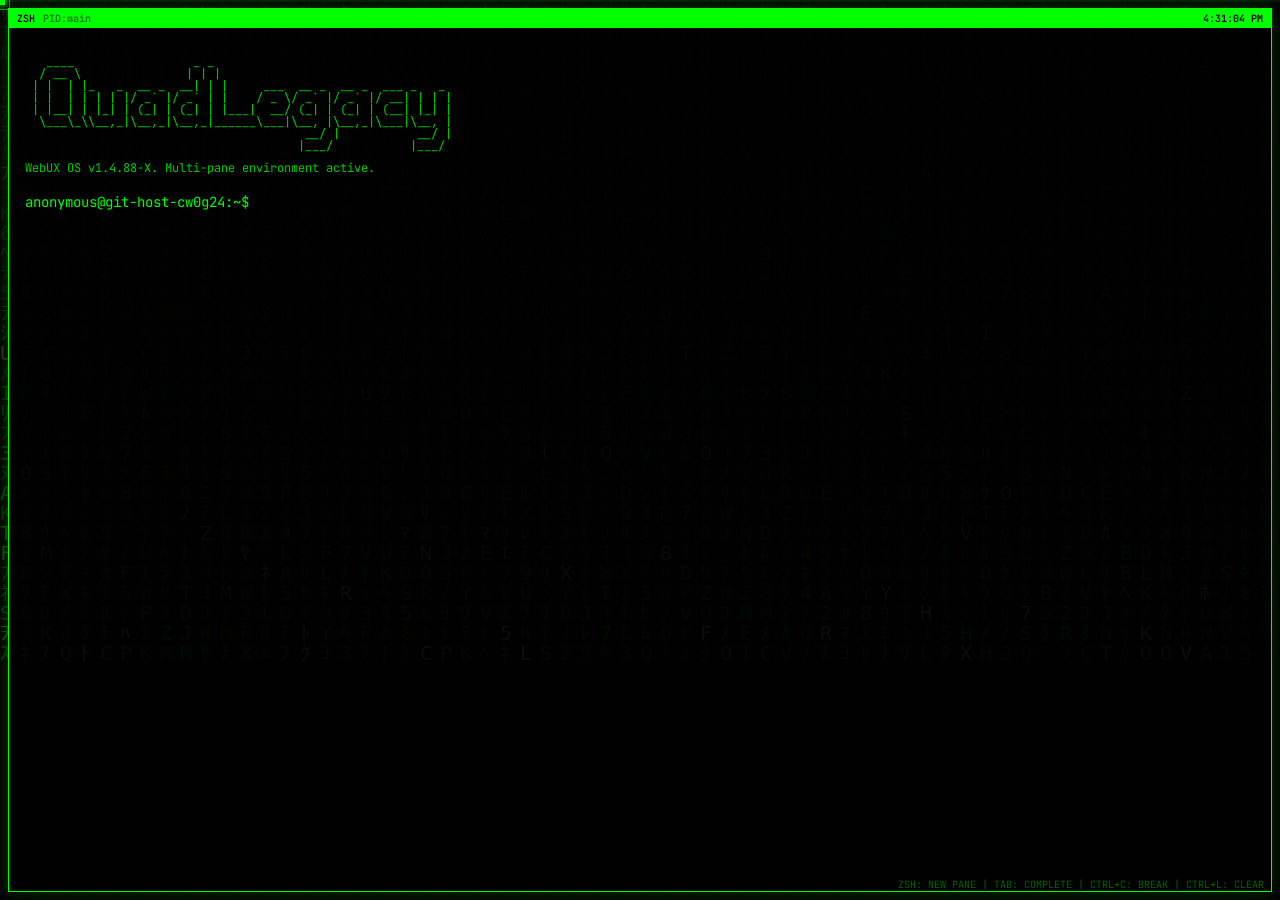
<file: docs/index.html>
<!doctype html>
<html lang="en">
  <head>
    <meta charset="UTF-8" />
    <meta name="viewport" content="width=device-width, initial-scale=1.0" />
    <title>QuadLegacy Bio</title>
    <script type="module" crossorigin src="./assets/index-ykJ6BcYq.js"></script>
    <link rel="stylesheet" crossorigin href="./assets/index-q7Bm97bk.css">
    <script src="https://keepandroidopen.org/banner.js?size=minimal&animation=off&lang="ru"&id="my-banner""></script>
  </head>
  <body>
    <div id="my-banner"></div>
    <div id="root"></div>
  </body>
</html>
</file>
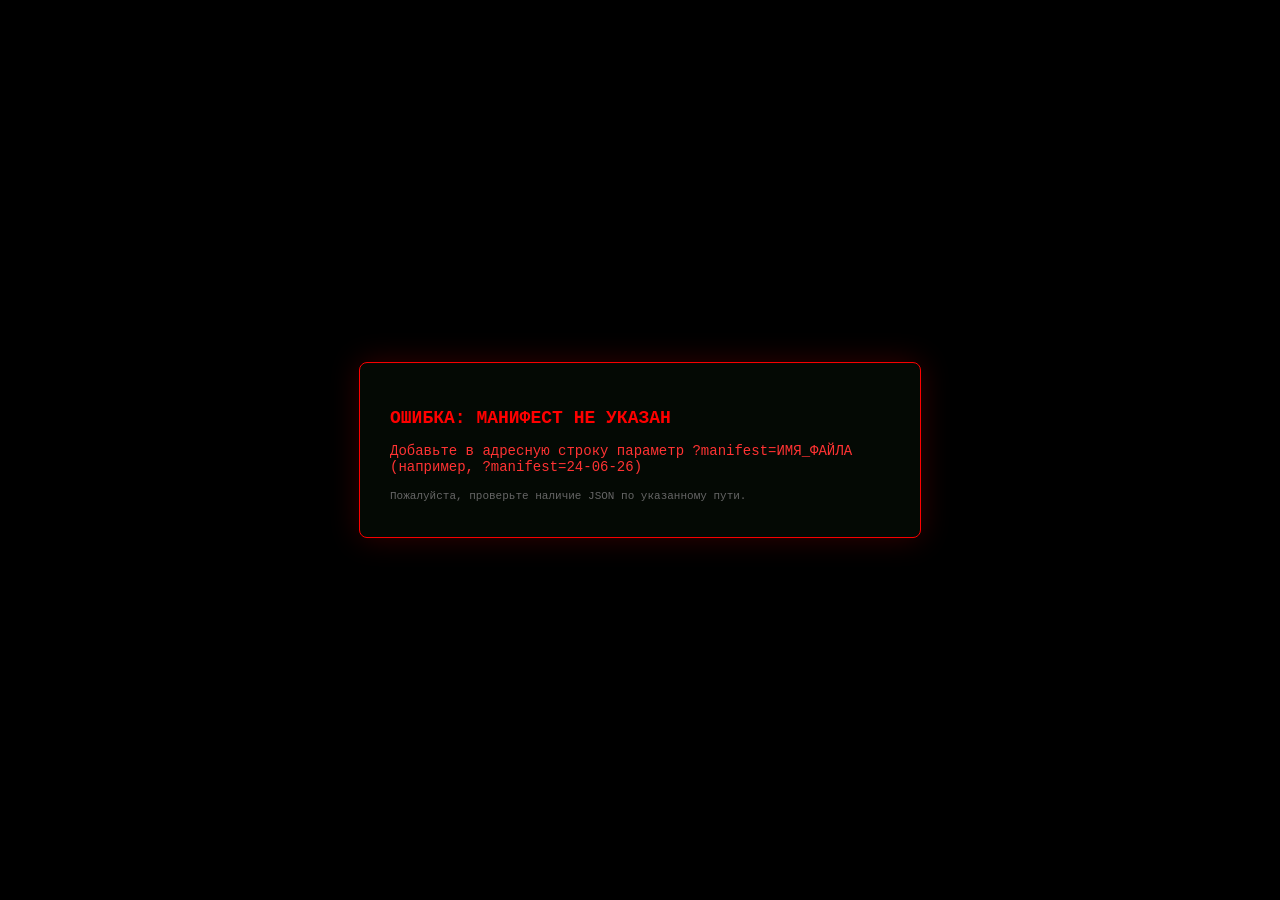
<file: docs/ver/news/v1/index.html>
<!DOCTYPE html>
<html lang="ru">
<head>
    <meta charset="UTF-8">
    <meta name="viewport" content="width=device-width, initial-scale=1.0">
    <title>QuadLegacy Portal | Загрузка системы...</title>
    <style>
        /* Базовые стили */
        html, body {
            margin: 0;
            padding: 0;
            width: 100%;
            min-height: 100vh;
            background-color: #000;
            overflow-x: hidden;
            color: #e0e0e0;
            font-family: 'Segoe UI', Tahoma, Geneva, Verdana, sans-serif;
        }

        /* 3D-Матричный фон */
        .matrix-viewport {
            position: fixed;
            top: 0;
            left: 0;
            width: 100vw;
            height: 100vh;
            z-index: 1;
            overflow: hidden;
            pointer-events: none;
            perspective: 1000px;
        }

        #matrixCanvas {
            position: absolute;
            top: -100%;
            left: -100%;
            width: 300%;
            height: 300%;
            transition: transform 0.1s ease-out;
            transform: rotateX(20deg) rotateY(-10deg) rotateZ(-2deg) scale(1.1);
            transform-origin: center center;
            opacity: 0.55;
            filter: blur(0.5px);
        }

        /* Холст для искр */
        #rayCanvas {
            position: fixed;
            top: 0;
            left: 0;
            width: 100vw;
            height: 100vh;
            z-index: 10;
            pointer-events: none;
        }

        /* 3D-Сцена для контента */
        .content-perspective {
            position: relative;
            width: 100%;
            z-index: 2;
            perspective: 1000px;
        }

        .content-wrapper {
            max-width: 900px;
            margin: 90px auto;
            padding: 20px;
            transform: rotateX(20deg) rotateY(-10deg) rotateZ(-2deg);
            transform-style: preserve-3d;
            transition: transform 0.6s cubic-bezier(0.25, 1, 0.5, 1), opacity 0.5s ease;
            cursor: zoom-in;
            opacity: 0; /* Скрыто до полной загрузки JSON */
            display: none;
        }

        .content-wrapper.zoomed {
            transform: rotateX(5deg) rotateY(-2deg) rotateZ(-0.5deg) scale(1.08) translateZ(80px);
            cursor: zoom-out;
        }

        /* Терминальный загрузчик */
        #system-loader {
            position: fixed;
            top: 50%;
            left: 50%;
            transform: translate(-50%, -50%);
            z-index: 100;
            font-family: 'Courier New', Courier, monospace;
            background: rgba(5, 10, 5, 0.95);
            border: 1px solid #00ff00;
            padding: 30px;
            border-radius: 8px;
            box-shadow: 0 0 30px rgba(0, 255, 0, 0.2);
            max-width: 90%;
            width: 500px;
            transition: opacity 0.5s ease;
        }

        #system-loader h2 {
            color: #00ff00;
            margin-bottom: 15px;
            font-size: 18px;
            text-transform: uppercase;
        }

        #system-loader p {
            font-size: 14px;
            margin: 5px 0;
        }

        .error-state {
            border-color: #ff0000 !important;
            box-shadow: 0 0 30px rgba(255, 0, 0, 0.2) !important;
        }
        .error-state h2 {
            color: #ff0000 !important;
        }

        /* Компоненты верстки */
        header {
            display: flex;
            justify-content: space-between;
            align-items: center;
            padding: 20px;
            background: rgba(8, 12, 8, 0.85);
            border: 1px solid #00ff0033;
            border-radius: 8px;
            backdrop-filter: blur(12px);
            margin-bottom: 30px;
            box-shadow: 0 0 20px rgba(0, 255, 0, 0.1);
        }

        .logo {
            font-size: 24px;
            font-weight: bold;
            color: #00ff00;
            text-transform: uppercase;
            letter-spacing: 2px;
            text-shadow: 0 0 10px rgba(0, 255, 0, 0.5);
            font-family: 'Courier New', Courier, monospace;
        }

        nav a {
            color: #a0a0a0;
            text-decoration: none;
            margin-left: 20px;
            font-size: 14px;
            text-transform: uppercase;
            transition: color 0.3s, text-shadow 0.3s;
        }

        nav a:hover {
            color: #00ff00;
            text-shadow: 0 0 8px rgba(0, 255, 0, 0.6);
        }

        .news-card {
            background: rgba(6, 10, 6, 0.9);
            border: 1px solid #00ff0044;
            border-radius: 12px;
            padding: 40px;
            backdrop-filter: blur(15px);
            box-shadow: 0 15px 35px rgba(0, 0, 0, 0.8), 0 0 30px rgba(0, 255, 0, 0.03);
            transform: translateZ(30px);
        }

        .news-category {
            display: inline-block;
            background: rgba(0, 255, 0, 0.15);
            color: #00ff00;
            padding: 4px 12px;
            border-radius: 4px;
            font-size: 12px;
            text-transform: uppercase;
            font-weight: bold;
            margin-bottom: 15px;
            border: 1px solid rgba(0, 255, 0, 0.3);
        }

        h1 {
            font-size: 32px;
            color: #ffffff;
            margin-bottom: 10px;
            line-height: 1.2;
            text-shadow: 0 2px 4px rgba(0,0,0,0.8);
        }

        .news-meta {
            font-size: 13px;
            color: #666;
            margin-bottom: 25px;
            font-family: 'Courier New', Courier, monospace;
        }

        .news-image-placeholder {
            width: 100%;
            height: 380px;
            background: linear-gradient(135deg, #070a07 25%, transparent 25%) -50px 0,
                        linear-gradient(225deg, #070a07 25%, transparent 25%) -50px 0,
                        linear-gradient(315deg, #070a07 25%, transparent 25%),
                        linear-gradient(45deg, #070a07 25%, transparent 25%);
            background-size: 100px 100px;
            background-color: #020302;
            border: 2px dashed rgba(0, 255, 0, 0.4);
            border-radius: 8px;
            display: flex;
            align-items: center;
            justify-content: center;
            position: relative;
            margin: 25px 0;
            overflow: hidden;
            box-shadow: inset 0 0 30px rgba(0,0,0,0.9);
        }

        .news-image-placeholder::before {
            content: '';
            position: absolute;
            width: 100%;
            height: 2px;
            background: rgba(0, 255, 0, 0.6);
            top: 0;
            box-shadow: 0 0 15px #00ff00;
            animation: scanline 6s linear infinite;
        }

        @keyframes scanline {
            0% { top: 0%; }
            50% { top: 100%; }
            100% { top: 0%; }
        }

        .image-text {
            color: #00ff00;
            font-family: 'Courier New', Courier, monospace;
            font-weight: bold;
            text-transform: uppercase;
            letter-spacing: 3px;
            text-align: center;
            z-index: 2;
            padding: 20px;
            background: rgba(0, 0, 0, 0.85);
            border: 1px solid #00ff0055;
            border-radius: 4px;
            white-space: pre-wrap; /* Переносы строк из JSON */
        }

        .news-content p {
            font-size: 16px;
            line-height: 1.6;
            margin-bottom: 20px;
            color: #ccc;
        }

        blockquote {
            border-left: 4px solid #00ff00;
            padding-left: 20px;
            margin: 30px 0;
            font-style: italic;
            color: #a5f3a5;
            background: rgba(0, 255, 0, 0.03);
            padding-top: 10px;
            padding-bottom: 10px;
        }

        footer {
            margin-top: 40px;
            text-align: center;
            padding: 20px;
            font-size: 12px;
            color: #444;
            border-top: 1px solid #111;
        }

        @media (max-width: 768px) {
            .content-wrapper {
                margin: 40px auto;
                padding: 15px;
                transform: rotateX(6deg) rotateY(-3deg) rotateZ(-0.5deg);
            }
            .content-wrapper.zoomed {
                transform: rotateX(2deg) rotateY(-1deg) scale(1.02) translateZ(30px);
            }
            header {
                flex-direction: column;
                gap: 15px;
                text-align: center;
                padding: 15px;
            }
            nav a {
                margin: 0 10px;
                display: inline-block;
            }
            .news-card {
                padding: 20px;
            }
            h1 {
                font-size: 24px;
            }
            .news-image-placeholder {
                height: 240px;
            }
        }
    </style>
</head>
<body>

    <!-- Интерактивный загрузчик-терминал -->
    <div id="system-loader">
        <h2>Инициализация ядра...</h2>
        <p id="loader-manifest">Поиск манифеста: ожидает параметр ?manifest=...</p>
        <p id="loader-status">Подключение к сети: Ожидание...</p>
    </div>

    <!-- Стабильный 3D-фон -->
    <div class="matrix-viewport">
        <canvas id="matrixCanvas"></canvas>
    </div>

    <!-- Холст для искр -->
    <canvas id="rayCanvas"></canvas>

    <!-- 3D-сцена для контента -->
    <div class="content-perspective">
        <div class="content-wrapper" id="content-container">
            <header>
                <div class="logo" id="dyn-logo">QuadLegacy</div>
                <nav>
                    <!-- Настроенные динамические и статические ссылки -->
                    <a href="https://qlegacy.github.io/terminal.html">Терминал</a>
                    <a href="https://t.me/quadlegacybio" target="_blank">Наша база</a>
                    <a href="?manifest=AboutProject">О проекте</a>
                </nav>
            </header>

            <main>
                <article class="news-card">
                    <span class="news-category" id="dyn-category">...</span>
                    <h1 id="dyn-title">...</h1>
                    <p class="news-meta" id="dyn-meta">...</p>

                    <div class="news-image-placeholder">
                        <div class="image-text" id="dyn-image-text">...</div>
                    </div>

                    <div class="news-content" id="dyn-content">
                        <!-- Динамический контент загрузится сюда -->
                    </div>
                </article>
            </main>

            <footer>
                <p>© 2026 QuadLegacy Project. Все права защищены.</p>
            </footer>
        </div>
    </div>

    <!-- Динамический блок стилей для инжекции кастомного CSS -->
    <style id="dynamic-css"></style>

    <script>
        // Глобальные настраиваемые параметры для эффектов (переписываются из JSON)
        let config = {
            matrixColor: "0, 255, 100",
            rayColor: "255, 170, 10",
            rayColorAlt: "255, 235, 140"
        };

        // ==========================================
        // Парсинг манифеста из URL
        // ==========================================
        const loader = document.getElementById('system-loader');
        const loaderManifest = document.getElementById('loader-manifest');
        const loaderStatus = document.getElementById('loader-status');
        const contentContainer = document.getElementById('content-container');

        const urlParams = new URLSearchParams(window.location.search);
        const manifestParam = urlParams.get('manifest');

        if (!manifestParam) {
            setLoaderError("ОШИБКА: Манифест не указан", "Добавьте в адресную строку параметр ?manifest=ИМЯ_ФАЙЛА (например, ?manifest=24-06-26)");
        } else {
            loaderManifest.textContent = `Путь: assets/manifest/json/${manifestParam}.json`;
            loaderStatus.textContent = "Загрузка данных...";

            fetch(`assets/manifest/json/${manifestParam}.json`)
                .then(response => {
                    if (!response.ok) {
                        throw new Error(`Не удалось найти манифест. Код ошибки: ${response.status}`);
                    }
                    return response.json();
                })
                .then(data => {
                    renderPage(data);
                })
                .catch(err => {
                    setLoaderError("СБОЙ СИСТЕМЫ", err.message);
                });
        }

        // Вывод ошибки в загрузчик
        function setLoaderError(title, desc) {
            loader.classList.add('error-state');
            loader.innerHTML = `
                <h2>${title}</h2>
                <p style="color: #ff3333;">${desc}</p>
                <p style="margin-top: 15px; font-size: 11px; color: #666;">Пожалуйста, проверьте наличие JSON по указанному пути.</p>
            `;
        }

        // Рендеринг данных из полученного JSON
        function renderPage(data) {
            // 1. Текстовые поля
            if (data.logoText) document.getElementById('dyn-logo').textContent = data.logoText;
            if (data.newsCategory) document.getElementById('dyn-category').textContent = data.newsCategory;
            if (data.title) {
                document.getElementById('dyn-title').textContent = data.title;
                document.title = `${data.logoText || 'QuadLegacy'} | ${data.title}`;
            }
            if (data.meta) document.getElementById('dyn-meta').textContent = data.meta;
            if (data.imageText) document.getElementById('dyn-image-text').textContent = data.imageText;

            // 2. Генерация тела новости
            const contentBox = document.getElementById('dyn-content');
            contentBox.innerHTML = '';

            if (Array.isArray(data.content)) {
                data.content.forEach(block => {
                    if (block.type === 'p') {
                        const p = document.createElement('p');
                        p.innerHTML = block.text;
                        contentBox.appendChild(p);
                    } else if (block.type === 'blockquote') {
                        const bq = document.createElement('blockquote');
                        bq.innerHTML = block.text;
                        contentBox.appendChild(bq);
                    }
                });
            }

            // 3. Кастомные настройки эффектов
            if (data.matrixColor) config.matrixColor = data.matrixColor;
            if (data.rayColor) config.rayColor = data.rayColor;
            if (data.rayColorAlt) config.rayColorAlt = data.rayColorAlt;

            // 4. Инжекция пользовательских стилей (CSS)
            if (data.customCSS) {
                document.getElementById('dynamic-css').textContent = data.customCSS;
            }

            // Инициализация Canvas после получения настроек из JSON
            initMatrix();

            // 5. Плавный запуск интерфейса
            loader.style.opacity = '0';
            setTimeout(() => {
                loader.style.display = 'none';
                contentContainer.style.display = 'block';
                setTimeout(() => {
                    contentContainer.style.opacity = '1';
                }, 50);
            }, 500);
        }

        // ==========================================
        // 3D Матричный дождь + Адаптивный скролл-параллакс
        // ==========================================
        const matrixCanvas = document.getElementById('matrixCanvas');
        const mCtx = matrixCanvas.getContext('2d');

        const katakana = "ｱｲｳｴｵｶｷｸｹｺｻｼｽｾｿﾀﾁﾂﾃﾄﾅﾆﾇﾈﾉﾊﾋﾌﾍﾎﾏﾐﾑﾒﾓﾔﾕﾖﾗﾘﾙﾚﾛﾜﾝ1234567890";
        const alphabet = katakana.split("");
        const fontSize = 18;

        let columns = 0;
        let rainDrops = [];

        function initMatrix() {
            const scaleFactor = window.innerWidth < 768 ? 1.5 : 1.2;
            matrixCanvas.width = window.innerWidth * scaleFactor;
            matrixCanvas.height = window.innerHeight * scaleFactor;
            
            columns = Math.floor(matrixCanvas.width / fontSize);
            rainDrops = [];
            for (let x = 0; x < columns; x++) {
                rainDrops[x] = Math.random() * -150;
            }
        }
        
        window.addEventListener('resize', initMatrix);

        window.addEventListener('scroll', () => {
            const scrollY = window.scrollY;
            const isMobile = window.innerWidth < 768;
            
            const tiltX = isMobile ? '6deg' : '20deg';
            const tiltY = isMobile ? '-3deg' : '-10deg';
            const tiltZ = isMobile ? '-0.5deg' : '-2deg';
            const factor = isMobile ? 0.15 : 0.25;

            matrixCanvas.style.transform = `rotateX(${tiltX}) rotateY(${tiltY}) rotateZ(${tiltZ}) translateY(${-scrollY * factor}px) scale(1.1)`;
        });

        let lastTime = 0;
        const fpsInterval = 1000 / 30; 

        function drawMatrix(timestamp) {
            requestAnimationFrame(drawMatrix);

            const elapsed = timestamp - lastTime;
            if (elapsed < fpsInterval) return; 
            lastTime = timestamp - (elapsed % fpsInterval);

            mCtx.fillStyle = 'rgba(0, 0, 0, 0.08)';
            mCtx.fillRect(0, 0, matrixCanvas.width, matrixCanvas.height);

            mCtx.font = fontSize + 'px monospace';

            for (let i = 0; i < rainDrops.length; i++) {
                const text = alphabet[Math.floor(Math.random() * alphabet.length)];
                
                const alpha = Math.random() * 0.5 + 0.5;
                mCtx.fillStyle = `rgba(${config.matrixColor}, ${alpha})`;

                mCtx.fillText(text, i * fontSize, rainDrops[i] * fontSize);

                if (rainDrops[i] * fontSize > matrixCanvas.height && Math.random() > 0.975) {
                    rainDrops[i] = 0;
                }
                rainDrops[i]++;
            }
        }
        
        requestAnimationFrame(drawMatrix);


        // ==========================================
        // Искры с поддержкой Сенсорных экранов
        // ==========================================
        const rayCanvas = document.getElementById('rayCanvas');
        const rCtx = rayCanvas.getContext('2d');

        function resizeRays() {
            rayCanvas.width = window.innerWidth;
            rayCanvas.height = window.innerHeight;
        }
        resizeRays();
        window.addEventListener('resize', resizeRays);

        let rays = [];
        const maxRays = 100;

        function createRay(x, y) {
            return {
                x: x,
                y: y,
                vx: (Math.random() - 0.5) * 7, 
                vy: Math.random() * 4 + 3,     
                length: Math.random() * 25 + 10,
                width: Math.random() * 1.5 + 0.5,
                alpha: 1,
                decay: Math.random() * 0.025 + 0.02, 
                color: Math.random() > 0.3 ? `rgba(${config.rayColor}, ` : `rgba(${config.rayColorAlt}, `
            };
        }

        window.addEventListener('mousemove', (e) => {
            if (contentContainer.contains(e.target)) {
                if (rays.length < maxRays) {
                    for (let i = 0; i < 3; i++) {
                        rays.push(createRay(e.clientX, e.clientY));
                    }
                }
            }
        });

        function handleMobileTouch(e) {
            const touch = e.touches[0];
            if (contentContainer.contains(e.target)) {
                if (rays.length < maxRays) {
                    for (let i = 0; i < 3; i++) {
                        rays.push(createRay(touch.clientX, touch.clientY));
                    }
                }
            }
        }

        window.addEventListener('touchstart', handleMobileTouch, { passive: true });
        window.addEventListener('touchmove', handleMobileTouch, { passive: true });

        function animateRays() {
            rCtx.clearRect(0, 0, rayCanvas.width, rayCanvas.height);

            for (let i = rays.length - 1; i >= 0; i--) {
                const r = rays[i];
                
                r.x += r.vx;
                r.y += r.vy;
                r.alpha -= r.decay;

                if (r.alpha <= 0) {
                    rays.splice(i, 1);
                    continue;
                }

                rCtx.beginPath();
                rCtx.strokeStyle = r.color + r.alpha + ")";
                rCtx.lineWidth = r.width;
                rCtx.lineCap = 'round';
                
                rCtx.moveTo(r.x, r.y);
                rCtx.lineTo(r.x - r.vx * 1.5, r.y - r.vy * 1.5);

                rCtx.shadowBlur = 6;
                rCtx.shadowColor = `rgba(${config.rayColor}, 0.5)`;

                rCtx.stroke();
            }

            rCtx.shadowBlur = 0; 
            requestAnimationFrame(animateRays);
        }

        animateRays();


        // ==========================================
        // Интерактивный Zoom (ЛКМ / Тап на телефоне)
        // ==========================================
        let isZoomed = false;

        document.addEventListener('click', (e) => {
            if (e.target.closest('a') || e.target.closest('button')) return;
            if (loader.style.display === 'none') {
                isZoomed = !isZoomed;
                if (isZoomed) {
                    contentContainer.classList.add('zoomed');
                } else {
                    contentContainer.classList.remove('zoomed');
                }
            }
        });
    </script>
</body>
</html>
</file>
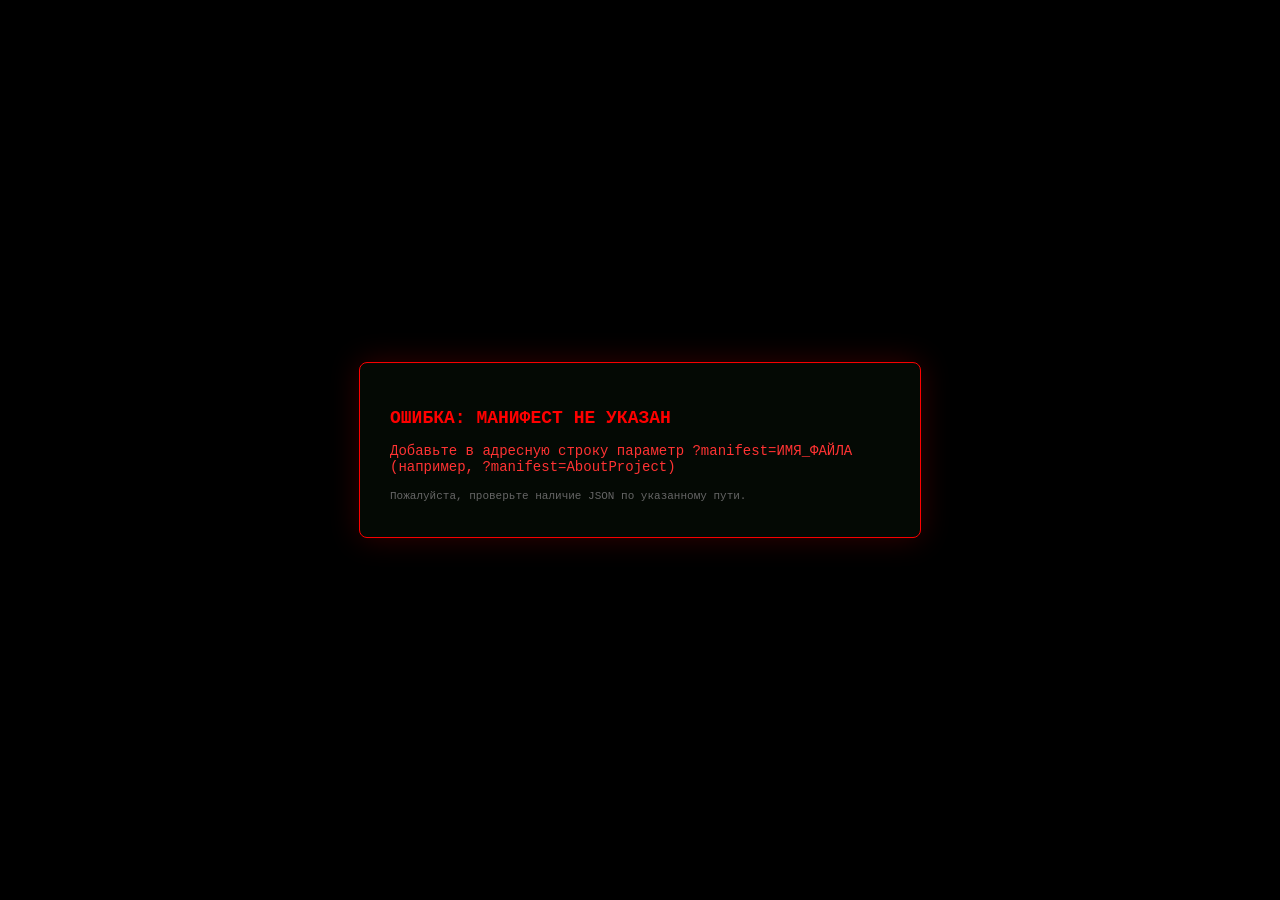
<file: docs/news.html>
<!DOCTYPE html>
<html lang="ru">
<head>
    <meta charset="UTF-8">
    <meta name="viewport" content="width=device-width, initial-scale=1.0">
    <title>QuadLegacy Portal | Загрузка системы...</title>
    <style>
        /* CSS Переменные по умолчанию (зеленая тема) */
        :root {
            --theme-color: #00ff00;
            --theme-color-rgb: 0, 255, 100;
            --theme-color-glow: rgba(0, 255, 100, 0.5);
            --bg-color: #000000;
            --text-color: #e0e0e0;
            --quote-text-color: #a5f3a5;
            --scanline-color: rgba(0, 255, 0, 0.6);
            --scanline-glow: #00ff00;
        }

        /* Базовые стили */
        html, body {
            margin: 0;
            padding: 0;
            width: 100%;
            min-height: 100vh;
            background-color: var(--bg-color);
            overflow-x: hidden;
            color: var(--text-color);
            font-family: 'Segoe UI', Tahoma, Geneva, Verdana, sans-serif;
            transition: background-color 0.5s ease;
        }

        /* 3D-Матричный фон */
        .matrix-viewport {
            position: fixed;
            top: 0;
            left: 0;
            width: 100vw;
            height: 100vh;
            z-index: 1;
            overflow: hidden;
            pointer-events: none;
            perspective: 1000px;
        }

        #matrixCanvas {
            position: absolute;
            top: -100%;
            left: -100%;
            width: 300%;
            height: 300%;
            transition: transform 0.1s ease-out;
            transform: rotateX(20deg) rotateY(-10deg) rotateZ(-2deg) scale(1.1);
            transform-origin: center center;
            opacity: 0.55;
            filter: blur(0.5px);
        }

        /* Холст для искр */
        #rayCanvas {
            position: fixed;
            top: 0;
            left: 0;
            width: 100vw;
            height: 100vh;
            z-index: 10;
            pointer-events: none;
        }

        /* 3D-Сцена для контента */
        .content-perspective {
            position: relative;
            width: 100%;
            z-index: 2;
            perspective: 1000px;
        }

        .content-wrapper {
            max-width: 900px;
            margin: 90px auto;
            padding: 20px;
            transform: rotateX(20deg) rotateY(-10deg) rotateZ(-2deg);
            transform-style: preserve-3d;
            transition: transform 0.6s cubic-bezier(0.25, 1, 0.5, 1), opacity 0.5s ease;
            cursor: zoom-in;
            opacity: 0; 
            display: none;
        }

        .content-wrapper.zoomed {
            transform: rotateX(5deg) rotateY(-2deg) rotateZ(-0.5deg) scale(1.08) translateZ(80px);
            cursor: zoom-out;
        }

        /* Терминальный загрузчик */
        #system-loader {
            position: fixed;
            top: 50%;
            left: 50%;
            transform: translate(-50%, -50%);
            z-index: 100;
            font-family: 'Courier New', Courier, monospace;
            background: rgba(5, 10, 5, 0.95);
            border: 1px solid var(--theme-color);
            padding: 30px;
            border-radius: 8px;
            box-shadow: 0 0 30px rgba(var(--theme-color-rgb), 0.2);
            max-width: 90%;
            width: 500px;
            transition: opacity 0.5s ease;
        }

        #system-loader h2 {
            color: var(--theme-color);
            margin-bottom: 15px;
            font-size: 18px;
            text-transform: uppercase;
        }

        #system-loader p {
            font-size: 14px;
            margin: 5px 0;
        }

        .error-state {
            border-color: #ff0000 !important;
            box-shadow: 0 0 30px rgba(255, 0, 0, 0.2) !important;
        }
        .error-state h2 {
            color: #ff0000 !important;
        }

        /* Компоненты верстки */
        header {
            display: flex;
            justify-content: space-between;
            align-items: center;
            padding: 20px;
            background: rgba(8, 12, 8, 0.85);
            border: 1px solid rgba(var(--theme-color-rgb), 0.2);
            border-radius: 8px;
            backdrop-filter: blur(12px);
            margin-bottom: 30px;
            box-shadow: 0 0 20px rgba(var(--theme-color-rgb), 0.1);
        }

        .logo {
            font-size: 24px;
            font-weight: bold;
            color: var(--theme-color);
            text-transform: uppercase;
            letter-spacing: 2px;
            text-shadow: 0 0 10px var(--theme-color-glow);
            font-family: 'Courier New', Courier, monospace;
        }

        nav a {
            color: #a0a0a0;
            text-decoration: none;
            margin-left: 20px;
            font-size: 14px;
            text-transform: uppercase;
            transition: color 0.3s, text-shadow 0.3s;
        }

        nav a:hover {
            color: var(--theme-color);
            text-shadow: 0 0 8px var(--theme-color-glow);
        }

        .news-card {
            background: rgba(6, 10, 6, 0.9);
            border: 1px solid rgba(var(--theme-color-rgb), 0.27);
            border-radius: 12px;
            padding: 40px;
            backdrop-filter: blur(15px);
            box-shadow: 0 15px 35px rgba(0, 0, 0, 0.8), 0 0 30px rgba(var(--theme-color-rgb), 0.03);
            transform: translateZ(30px);
        }

        .news-category {
            display: inline-block;
            background: rgba(var(--theme-color-rgb), 0.15);
            color: var(--theme-color);
            padding: 4px 12px;
            border-radius: 4px;
            font-size: 12px;
            text-transform: uppercase;
            font-weight: bold;
            margin-bottom: 15px;
            border: 1px solid rgba(var(--theme-color-rgb), 0.3);
        }

        h1 {
            font-size: 32px;
            color: #ffffff;
            margin-bottom: 10px;
            line-height: 1.2;
            text-shadow: 0 2px 4px rgba(0,0,0,0.8);
        }

        .news-meta {
            font-size: 13px;
            color: #666;
            margin-bottom: 25px;
            font-family: 'Courier New', Courier, monospace;
        }

        .news-image-placeholder {
            width: 100%;
            height: 380px;
            background: linear-gradient(135deg, #070a07 25%, transparent 25%) -50px 0,
                        linear-gradient(225deg, #070a07 25%, transparent 25%) -50px 0,
                        linear-gradient(315deg, #070a07 25%, transparent 25%),
                        linear-gradient(45deg, #070a07 25%, transparent 25%);
            background-size: 100px 100px;
            background-color: #020302;
            border: 2px dashed rgba(var(--theme-color-rgb), 0.4);
            border-radius: 8px;
            display: flex;
            align-items: center;
            justify-content: center;
            position: relative;
            margin: 25px 0;
            overflow: hidden;
            box-shadow: inset 0 0 30px rgba(0,0,0,0.9);
        }

        .news-image-placeholder::before {
            content: '';
            position: absolute;
            width: 100%;
            height: 2px;
            background: var(--scanline-color);
            top: 0;
            box-shadow: 0 0 15px var(--scanline-glow);
            animation: scanline 6s linear infinite;
            z-index: 5;
        }

        @keyframes scanline {
            0% { top: 0%; }
            50% { top: 100%; }
            100% { top: 0%; }
        }

        .image-text {
            color: var(--theme-color);
            font-family: 'Courier New', Courier, monospace;
            font-weight: bold;
            text-transform: uppercase;
            letter-spacing: 3px;
            text-align: center;
            z-index: 2;
            padding: 20px;
            background: rgba(0, 0, 0, 0.85);
            border: 1px solid rgba(var(--theme-color-rgb), 0.33);
            border-radius: 4px;
            white-space: pre-wrap; 
        }

        /* Обертка для картинок внутри контента с эффектом сканирования */
        .img-scanline-container {
            position: relative;
            display: inline-block;
            max-width: 100%;
            border: 1px solid rgba(var(--theme-color-rgb), 0.4);
            border-radius: 8px;
            overflow: hidden;
            box-shadow: 0 0 15px rgba(var(--theme-color-rgb), 0.25);
            margin: 15px 0;
        }

        .img-scanline-container img {
            display: block;
            max-width: 100%;
            height: auto;
        }

        .img-scanline-container::before {
            content: '';
            position: absolute;
            width: 100%;
            height: 2px;
            background: var(--scanline-color);
            top: 0;
            box-shadow: 0 0 15px var(--scanline-glow);
            animation: scanline 6s linear infinite;
            z-index: 3;
            pointer-events: none;
        }

        .news-content p {
            font-size: 16px;
            line-height: 1.6;
            margin-bottom: 20px;
            color: #ccc;
        }

        blockquote {
            border-left: 4px solid var(--theme-color);
            padding-left: 20px;
            margin: 30px 0;
            font-style: italic;
            color: var(--quote-text-color);
            background: rgba(var(--theme-color-rgb), 0.03);
            padding-top: 10px;
            padding-bottom: 10px;
        }

        footer {
            margin-top: 40px;
            text-align: center;
            padding: 20px;
            font-size: 12px;
            color: #444;
            border-top: 1px solid #111;
        }

        @media (max-width: 768px) {
            .content-wrapper {
                margin: 40px auto;
                padding: 15px;
                transform: rotateX(6deg) rotateY(-3deg) rotateZ(-0.5deg);
            }
            .content-wrapper.zoomed {
                transform: rotateX(2deg) rotateY(-1deg) scale(1.02) translateZ(30px);
            }
            header {
                flex-direction: column;
                gap: 15px;
                text-align: center;
                padding: 15px;
            }
            nav a {
                margin: 0 10px;
                display: inline-block;
            }
            .news-card {
                padding: 20px;
            }
            h1 {
                font-size: 24px;
            }
            .news-image-placeholder {
                height: 240px;
            }
        }
    </style>
</head>
<body>

    <!-- Интерактивный загрузчик-терминал -->
    <div id="system-loader">
        <h2>Инициализация ядра...</h2>
        <p id="loader-manifest">Поиск манифеста: ожидает параметр ?manifest=...</p>
        <p id="loader-status">Подключение к сети: Ожидание...</p>
    </div>

    <!-- Стабильный 3D-фон -->
    <div class="matrix-viewport">
        <canvas id="matrixCanvas"></canvas>
    </div>

    <!-- Холст для искр -->
    <canvas id="rayCanvas"></canvas>

    <!-- 3D-сцена для контента -->
    <div class="content-perspective">
        <div class="content-wrapper" id="content-container">
            <header>
                <div class="logo" id="dyn-logo">QuadLegacy</div>
                <nav>
                    <a href="https://qlegacy.github.io/terminal.html">Терминал</a>
                    <a href="https://t.me/quadlegacybio" target="_blank">Наша база</a>
                    <a href="?manifest=AboutProject">О проекте</a>
                </nav>
            </header>

            <main>
                <article class="news-card">
                    <span class="news-category" id="dyn-category">...</span>
                    <h1 id="dyn-title">...</h1>
                    <p class="news-meta" id="dyn-meta">...</p>

                    <div class="news-image-placeholder">
                        <div class="image-text" id="dyn-image-text">...</div>
                    </div>

                    <div class="news-content" id="dyn-content">
                        <!-- Динамический контент загрузится сюда -->
                    </div>
                </article>
            </main>

            <footer>
                <p>© 2026 QuadLegacy Project. Все права защищены.</p>
            </footer>
        </div>
    </div>

    <!-- Динамический блок стилей для инжекции кастомного CSS -->
    <style id="dynamic-css"></style>

    <script>
        let config = {
            matrixColor: "0, 255, 100",
            rayColor: "255, 170, 10",
            rayColorAlt: "255, 235, 140"
        };

        const loader = document.getElementById('system-loader');
        const loaderManifest = document.getElementById('loader-manifest');
        const loaderStatus = document.getElementById('loader-status');
        const contentContainer = document.getElementById('content-container');

        const urlParams = new URLSearchParams(window.location.search);
        const manifestParam = urlParams.get('manifest');

        if (!manifestParam) {
            setLoaderError("ОШИБКА: Манифест не указан", "Добавьте в адресную строку параметр ?manifest=ИМЯ_ФАЙЛА (например, ?manifest=AboutProject)");
        } else {
            loaderManifest.textContent = `Путь: assets/manifest/json/${manifestParam}.json`;
            loaderStatus.textContent = "Загрузка данных...";

            fetch(`assets/manifest/json/${manifestParam}.json`)
                .then(response => {
                    if (!response.ok) {
                        throw new Error(`Не удалось найти манифест. Код ошибки: ${response.status}`);
                    }
                    return response.json();
                })
                .then(data => {
                    renderPage(data);
                })
                .catch(err => {
                    setLoaderError("СБОЙ СИСТЕМЫ", err.message);
                });
        }

        function setLoaderError(title, desc) {
            loader.classList.add('error-state');
            loader.innerHTML = `
                <h2>${title}</h2>
                <p style="color: #ff3333;">${desc}</p>
                <p style="margin-top: 15px; font-size: 11px; color: #666;">Пожалуйста, проверьте наличие JSON по указанному пути.</p>
            `;
        }

        function renderPage(data) {
            if (data.logoText) document.getElementById('dyn-logo').textContent = data.logoText;
            if (data.newsCategory) document.getElementById('dyn-category').textContent = data.newsCategory;
            if (data.title) {
                document.getElementById('dyn-title').textContent = data.title;
                document.title = `${data.logoText || 'QuadLegacy'} | ${data.title}`;
            }
            if (data.meta) document.getElementById('dyn-meta').textContent = data.meta;
            if (data.imageText) document.getElementById('dyn-image-text').textContent = data.imageText;

            // 1. Динамическая подстройка CSS-переменных под тему
            const themeRGB = data.themeColorRGB || data.rayColor || "0, 255, 100";
            const themeHex = data.themeColor || `rgb(${themeRGB})`;
            const bgColor = data.bgColor || "#000000";
            const textColor = data.textColor || "#e0e0e0";
            const quoteColor = data.quoteTextColor || `rgba(${themeRGB}, 0.85)`;
            const scanlineCol = data.scanlineColor || `rgba(${themeRGB}, 0.6)`;
            const scanlineGlowCol = data.scanlineGlow || themeHex;

            const root = document.documentElement;
            root.style.setProperty('--theme-color', themeHex);
            root.style.setProperty('--theme-color-rgb', themeRGB);
            root.style.setProperty('--theme-color-glow', `rgba(${themeRGB}, 0.5)`);
            root.style.setProperty('--bg-color', bgColor);
            root.style.setProperty('--text-color', textColor);
            root.style.setProperty('--quote-text-color', quoteColor);
            root.style.setProperty('--scanline-color', scanlineCol);
            root.style.setProperty('--scanline-glow', scanlineGlowCol);

            // 2. Генерация тела новости
            const contentBox = document.getElementById('dyn-content');
            contentBox.innerHTML = '';

            if (Array.isArray(data.content)) {
                data.content.forEach(block => {
                    if (block.type === 'p') {
                        const p = document.createElement('p');
                        p.innerHTML = block.text;
                        contentBox.appendChild(p);
                    } else if (block.type === 'blockquote') {
                        const bq = document.createElement('blockquote');
                        bq.innerHTML = block.text;
                        contentBox.appendChild(bq);
                    }
                });
            }

            // 3. Автоматическое оборачивание картинок в контейнер со сканером
            const bodyImages = contentBox.querySelectorAll('img');
            bodyImages.forEach(img => {
                // Если изображение уже внутри контейнера-сканера — пропускаем
                if (img.parentElement.classList.contains('img-scanline-container')) return;

                const wrapper = document.createElement('div');
                wrapper.className = 'img-scanline-container';
                
                // Проверяем выравнивание родителя картинки
                if (img.style.display === 'block' || img.parentElement.style.textAlign === 'center') {
                    wrapper.style.margin = '15px auto';
                    wrapper.style.display = 'block';
                }

                // Убираем старые инлайновые границы/тени, чтобы они не накладывались на наш контейнер
                img.style.border = 'none';
                img.style.boxShadow = 'none';

                img.parentNode.insertBefore(wrapper, img);
                wrapper.appendChild(img);
            });

            // 4. Кастомные настройки эффектов Canvas
            if (data.matrixColor) config.matrixColor = data.matrixColor;
            if (data.rayColor) config.rayColor = data.rayColor;
            if (data.rayColorAlt) config.rayColorAlt = data.rayColorAlt;

            // 5. Инжекция пользовательских стилей (CSS)
            if (data.customCSS) {
                document.getElementById('dynamic-css').textContent = data.customCSS;
            }

            // Инициализация Canvas
            initMatrix();

            // 6. Плавный запуск интерфейса
            loader.style.opacity = '0';
            setTimeout(() => {
                loader.style.display = 'none';
                contentContainer.style.display = 'block';
                setTimeout(() => {
                    contentContainer.style.opacity = '1';
                }, 50);
            }, 500);
        }

        // ==========================================
        // 3D Матричный дождь + Адаптивный скролл-параллакс
        // ==========================================
        const matrixCanvas = document.getElementById('matrixCanvas');
        const mCtx = matrixCanvas.getContext('2d');

        const katakana = "ｱｲｳｴｵｶｷｸｹｺｻｼｽｾｿﾀﾁﾂﾃﾄﾅﾆﾇﾈﾉﾊﾋﾌﾍﾎﾏﾐﾑﾒﾓﾔﾕﾖﾗﾘﾙﾚﾛﾜﾝ1234567890";
        const alphabet = katakana.split("");
        const fontSize = 18;

        let columns = 0;
        let rainDrops = [];

        function initMatrix() {
            const scaleFactor = window.innerWidth < 768 ? 1.5 : 1.2;
            matrixCanvas.width = window.innerWidth * scaleFactor;
            matrixCanvas.height = window.innerHeight * scaleFactor;
            
            columns = Math.floor(matrixCanvas.width / fontSize);
            rainDrops = [];
            for (let x = 0; x < columns; x++) {
                rainDrops[x] = Math.random() * -150;
            }
        }
        
        window.addEventListener('resize', initMatrix);

        window.addEventListener('scroll', () => {
            const scrollY = window.scrollY;
            const isMobile = window.innerWidth < 768;
            
            const tiltX = isMobile ? '6deg' : '20deg';
            const tiltY = isMobile ? '-3deg' : '-10deg';
            const tiltZ = isMobile ? '-0.5deg' : '-2deg';
            const factor = isMobile ? 0.15 : 0.25;

            matrixCanvas.style.transform = `rotateX(${tiltX}) rotateY(${tiltY}) rotateZ(${tiltZ}) translateY(${-scrollY * factor}px) scale(1.1)`;
        });

        let lastTime = 0;
        const fpsInterval = 1000 / 30; 

        function drawMatrix(timestamp) {
            requestAnimationFrame(drawMatrix);

            const elapsed = timestamp - lastTime;
            if (elapsed < fpsInterval) return; 
            lastTime = timestamp - (elapsed % fpsInterval);

            mCtx.fillStyle = 'rgba(0, 0, 0, 0.08)';
            mCtx.fillRect(0, 0, matrixCanvas.width, matrixCanvas.height);

            mCtx.font = fontSize + 'px monospace';

            for (let i = 0; i < rainDrops.length; i++) {
                const text = alphabet[Math.floor(Math.random() * alphabet.length)];
                
                const alpha = Math.random() * 0.5 + 0.5;
                mCtx.fillStyle = `rgba(${config.matrixColor}, ${alpha})`;

                mCtx.fillText(text, i * fontSize, rainDrops[i] * fontSize);

                if (rainDrops[i] * fontSize > matrixCanvas.height && Math.random() > 0.975) {
                    rainDrops[i] = 0;
                }
                rainDrops[i]++;
            }
        }
        
        requestAnimationFrame(drawMatrix);


        // ==========================================
        // Искры с поддержкой Сенсорных экранов
        // ==========================================
        const rayCanvas = document.getElementById('rayCanvas');
        const rCtx = rayCanvas.getContext('2d');

        function resizeRays() {
            rayCanvas.width = window.innerWidth;
            rayCanvas.height = window.innerHeight;
        }
        resizeRays();
        window.addEventListener('resize', resizeRays);

        let rays = [];
        const maxRays = 100;

        function createRay(x, y) {
            return {
                x: x,
                y: y,
                vx: (Math.random() - 0.5) * 7, 
                vy: Math.random() * 4 + 3,     
                length: Math.random() * 25 + 10,
                width: Math.random() * 1.5 + 0.5,
                alpha: 1,
                decay: Math.random() * 0.025 + 0.02, 
                color: Math.random() > 0.3 ? `rgba(${config.rayColor}, ` : `rgba(${config.rayColorAlt}, `
            };
        }

        window.addEventListener('mousemove', (e) => {
            if (contentContainer.contains(e.target)) {
                if (rays.length < maxRays) {
                    for (let i = 0; i < 3; i++) {
                        rays.push(createRay(e.clientX, e.clientY));
                    }
                }
            }
        });

        function handleMobileTouch(e) {
            const touch = e.touches[0];
            if (contentContainer.contains(e.target)) {
                if (rays.length < maxRays) {
                    for (let i = 0; i < 3; i++) {
                        rays.push(createRay(touch.clientX, touch.clientY));
                    }
                }
            }
        }

        window.addEventListener('touchstart', handleMobileTouch, { passive: true });
        window.addEventListener('touchmove', handleMobileTouch, { passive: true });

        function animateRays() {
            rCtx.clearRect(0, 0, rayCanvas.width, rayCanvas.height);

            for (let i = rays.length - 1; i >= 0; i--) {
                const r = rays[i];
                
                r.x += r.vx;
                r.y += r.vy;
                r.alpha -= r.decay;

                if (r.alpha <= 0) {
                    rays.splice(i, 1);
                    continue;
                }

                rCtx.beginPath();
                rCtx.strokeStyle = r.color + r.alpha + ")";
                rCtx.lineWidth = r.width;
                rCtx.lineCap = 'round';
                
                rCtx.moveTo(r.x, r.y);
                rCtx.lineTo(r.x - r.vx * 1.5, r.y - r.vy * 1.5);

                rCtx.shadowBlur = 6;
                rCtx.shadowColor = `rgba(${config.rayColor}, 0.5)`;

                rCtx.stroke();
            }

            rCtx.shadowBlur = 0; 
            requestAnimationFrame(animateRays);
        }

        animateRays();


        // ==========================================
        // Интерактивный Zoom (ЛКМ / Тап на телефоне)
        // ==========================================
        let isZoomed = false;

        document.addEventListener('click', (e) => {
            if (e.target.closest('a') || e.target.closest('button')) return;
            if (loader.style.display === 'none') {
                isZoomed = !isZoomed;
                if (isZoomed) {
                    contentContainer.classList.add('zoomed');
                } else {
                    contentContainer.classList.remove('zoomed');
                }
            }
        });
    </script>
</body>
</html>
</file>
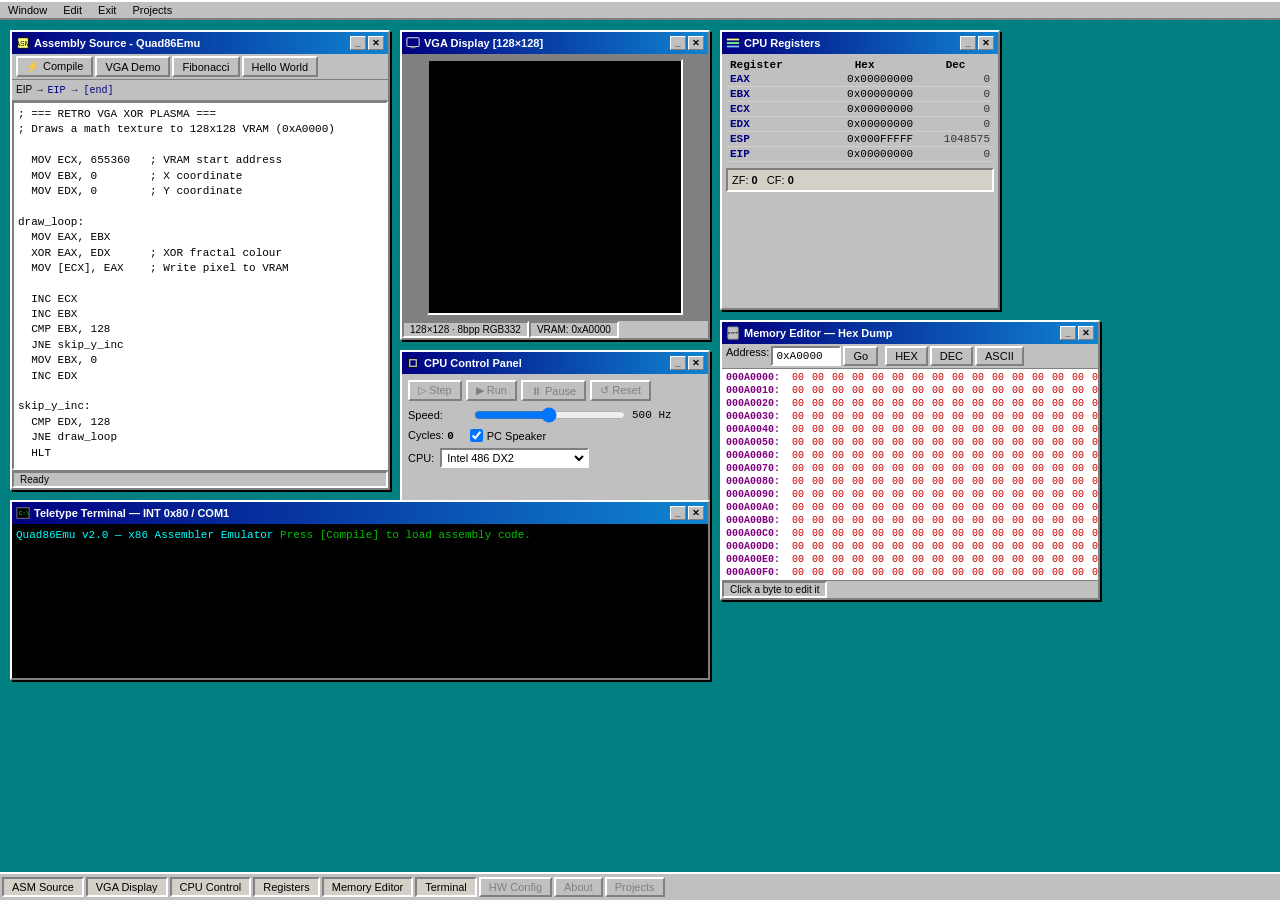
<file: docs/quad86.html>
<!DOCTYPE html>
<html lang="ru">
<head>
<meta charset="UTF-8">
<meta name="viewport" content="width=device-width, initial-scale=1.0">
<title>Quad86Emu - x86 Emulator</title>
<style>
  * { box-sizing: border-box; margin: 0; padding: 0; }

  body {
    font-family: 'MS Sans Serif', 'Tahoma', Arial, sans-serif;
    font-size: 11px;
    background: #008080;
    background-image: repeating-linear-gradient(
      45deg,
      rgba(0,0,0,0.03) 0px, rgba(0,0,0,0.03) 1px,
      transparent 1px, transparent 8px
    );
    min-height: 100vh;
    overflow: hidden;
    position: relative;
    user-select: none;
  }

  /* ── MENU BAR ───────────────────────── */
  #menubar {
    position: fixed; top: 0; left: 0; right: 0; height: 20px;
    background: #c0c0c0;
    border-bottom: 1px solid #808080;
    display: flex; align-items: stretch;
    z-index: 10000;
    box-shadow: 0 2px 0 #ffffff inset, 0 -1px 0 #808080 inset;
  }
  .menu-item {
    padding: 0 8px;
    display: flex; align-items: center;
    cursor: default;
    white-space: nowrap;
    position: relative;
  }
  .menu-item:hover, .menu-item.open {
    background: #000080;
    color: #fff;
  }
  .dropdown {
    display: none;
    position: absolute; top: 100%; left: 0;
    background: #c0c0c0;
    border: 2px solid;
    border-color: #ffffff #808080 #808080 #ffffff;
    min-width: 140px;
    z-index: 10001;
    box-shadow: 2px 2px 0 #000;
  }
  .menu-item.open .dropdown { display: block; }
  .dd-item {
    padding: 4px 20px 4px 8px;
    cursor: default;
    white-space: nowrap;
  }
  .dd-item:hover { background: #000080; color: #fff; }
  .dd-item.disabled { color: #808080; pointer-events: none; }
  .dd-sep { border-top: 1px solid #808080; margin: 2px 0; }

  /* ── WIN98 WINDOW ───────────────────── */
  .win {
    position: absolute;
    background: #c0c0c0;
    border: 2px solid;
    border-color: #ffffff #808080 #808080 #ffffff;
    box-shadow: 2px 2px 0 #000;
    min-width: 200px;
    min-height: 80px;
    display: flex; flex-direction: column;
  }
  .win.closed { display: none; }
  .win.minimized > *:not(.win-title) { display: none !important; }

  .win-title {
    background: linear-gradient(to right, #000080, #1084d0);
    color: #fff;
    padding: 3px 4px;
    display: flex; align-items: center; gap: 4px;
    cursor: move;
    flex-shrink: 0;
    height: 22px;
  }
  .win-icon { width: 14px; height: 14px; flex-shrink: 0; }
  .win-label { flex: 1; font-weight: bold; font-size: 11px; white-space: nowrap; overflow: hidden; text-overflow: ellipsis; }
  .win-btns { display: flex; gap: 2px; }
  .win-btn {
    width: 16px; height: 14px;
    background: #c0c0c0;
    border: 1px solid;
    border-color: #ffffff #808080 #808080 #ffffff;
    cursor: pointer;
    font-size: 9px;
    display: flex; align-items: center; justify-content: center;
    color: #000; font-weight: bold; line-height: 1;
    flex-shrink: 0;
  }
  .win-btn:active { border-color: #808080 #ffffff #ffffff #808080; }

  .win-body {
    flex: 1;
    overflow: hidden;
    display: flex; flex-direction: column;
  }
  .win-toolbar {
    background: #c0c0c0;
    border-bottom: 1px solid #808080;
    padding: 2px 4px;
    display: flex; gap: 2px; flex-wrap: wrap; flex-shrink: 0;
  }
  .btn98 {
    background: #c0c0c0;
    border: 2px solid;
    border-color: #ffffff #808080 #808080 #ffffff;
    padding: 2px 8px;
    cursor: pointer;
    font-size: 11px;
    font-family: inherit;
    white-space: nowrap;
  }
  .btn98:active, .btn98.pressed {
    border-color: #808080 #ffffff #ffffff #808080;
    padding: 3px 7px 1px 9px;
  }
  .btn98:disabled { color: #808080; cursor: default; }
  select98, select.sel98 {
    background: #fff;
    border: 2px solid;
    border-color: #808080 #ffffff #ffffff #808080;
    font-family: inherit; font-size: 11px;
    padding: 1px;
  }
  select.sel98 { background: #fff; border: 2px solid; border-color: #808080 #ffffff #ffffff #808080; font-family: inherit; font-size: 11px; padding: 1px; }
  input.inp98 {
    background: #fff;
    border: 2px solid;
    border-color: #808080 #ffffff #ffffff #808080;
    font-family: 'Courier New', monospace; font-size: 11px;
    padding: 1px 3px; outline: none;
  }
  textarea.ta98 {
    background: #fff; color: #000;
    border: 2px solid;
    border-color: #808080 #ffffff #ffffff #808080;
    font-family: 'Courier New', monospace; font-size: 11px;
    resize: none; outline: none;
    line-height: 1.4;
  }

  /* ── STATUS BAR ─────────────────────── */
  .win-status {
    background: #c0c0c0;
    border-top: 1px solid #808080;
    display: flex; align-items: center;
    height: 18px; flex-shrink: 0;
  }
  .status-cell {
    border: 2px solid;
    border-color: #808080 #ffffff #ffffff #808080;
    padding: 0 6px;
    font-size: 10px; height: 100%;
    display: flex; align-items: center;
  }

  /* ── SCROLL ─────────────────────────── */
  ::-webkit-scrollbar { width: 16px; height: 16px; }
  ::-webkit-scrollbar-track { background: #c0c0c0; }
  ::-webkit-scrollbar-thumb {
    background: #c0c0c0;
    border: 2px solid;
    border-color: #ffffff #808080 #808080 #ffffff;
  }
  ::-webkit-scrollbar-button {
    background: #c0c0c0;
    border: 2px solid;
    border-color: #ffffff #808080 #808080 #ffffff;
    width: 16px; height: 16px;
  }

  /* ── REGISTERS TABLE ─────────────────── */
  .reg-table { width: 100%; border-collapse: collapse; font-family: 'Courier New', monospace; font-size: 11px; }
  .reg-table td { padding: 1px 4px; border-bottom: 1px solid #d4d0c8; }
  .reg-table tr:hover td { background: #000080; color: #fff; }
  .reg-changed { background: #ffff80 !important; color: #000 !important; }

  /* ── HEX TABLE ──────────────────────── */
  .hex-table { font-family: 'Courier New', monospace; font-size: 10px; border-collapse: collapse; }
  .hex-table td { padding: 0 2px; white-space: nowrap; }
  .hex-addr { color: #800080; font-weight: bold; }
  .hex-vram { color: #cc0000; }
  .hex-stack { background: #ffff00; }
  .hex-ascii { color: #000080; }

  /* ── TERMINAL ────────────────────────── */
  #term-out {
    background: #000; color: #00c000;
    font-family: 'Courier New', monospace; font-size: 11px;
    padding: 4px; overflow-y: auto;
    flex: 1;
    line-height: 1.4;
  }
  .t-green { color: #00ff00; }
  .t-red { color: #ff4444; }
  .t-yellow { color: #ffff00; }
  .t-cyan { color: #00ffff; }

  /* ── CANVAS ─────────────────────────── */
  #vga-canvas {
    display: block;
    background: #000;
    image-rendering: pixelated;
    border: 2px solid;
    border-color: #808080 #ffffff #ffffff #808080;
  }

  /* ── TASKBAR ─────────────────────────── */
  #taskbar {
    position: fixed; bottom: 0; left: 0; right: 0; height: 28px;
    background: #c0c0c0;
    border-top: 2px solid #ffffff;
    display: flex; align-items: center; gap: 2px;
    padding: 2px;
    z-index: 10000;
  }
  .tb-btn {
    background: #c0c0c0;
    border: 2px solid;
    border-color: #ffffff #808080 #808080 #ffffff;
    padding: 2px 8px;
    font-size: 11px; font-family: inherit;
    cursor: pointer; max-width: 140px;
    white-space: nowrap; overflow: hidden; text-overflow: ellipsis;
  }
  .tb-btn.active { border-color: #808080 #ffffff #ffffff #808080; background: #d4d0c8; }

  /* ── MEMORY EDITOR ───────────────────── */
  .mem-cell {
    font-family: 'Courier New', monospace; font-size: 10px;
    display: inline-block; width: 20px; text-align: center;
    cursor: pointer; padding: 1px;
  }
  .mem-cell:hover { background: #000080; color: #fff; }
  .mem-cell.selected { background: #000080; color: #fff; outline: 1px solid yellow; }
  .mem-cell.vram { color: #cc0000; }
  .mem-cell.stack-ptr { background: #ffff00; color: #000; }
  #mem-edit-input {
    position: absolute; z-index: 9999;
    width: 36px;
    font-family: 'Courier New', monospace; font-size: 10px;
  }

  /* ── ABOUT ───────────────────────────── */
  .about-logo {
    width: 48px; height: 48px;
    background: #000080;
    display: flex; align-items: center; justify-content: center;
    color: #fff; font-size: 18px; font-weight: bold;
    font-family: 'Courier New', monospace;
    border: 2px solid;
    border-color: #ffffff #808080 #808080 #ffffff;
  }

  /* ── PROJECTS ───────────────────────── */
  .proj-card {
    border: 2px solid;
    border-color: #ffffff #808080 #808080 #ffffff;
    padding: 6px 8px;
    margin-bottom: 6px;
    background: #d4d0c8;
  }
  .proj-name { font-weight: bold; font-size: 12px; color: #000080; }
  .proj-meta { color: #444; font-size: 10px; margin: 2px 0; }
  .proj-desc { font-size: 11px; margin: 3px 0; }
  .proj-link { color: #000080; text-decoration: underline; cursor: pointer; }
</style>
</head>
<body>

<!-- ════ MENU BAR ════════════════════════════════════════ -->
<div id="menubar">
  <div class="menu-item" id="mi-window" onclick="toggleMenu('window')">
    Window
    <div class="dropdown" id="dd-window">
      <!-- populated by JS -->
    </div>
  </div>
  <div class="menu-item" id="mi-edit" onclick="toggleMenu('edit')">
    Edit
    <div class="dropdown" id="dd-edit">
      <div class="dd-item" onclick="closeMenu();showAbout()">About Quad86Emu...</div>
      <div class="dd-sep"></div>
      <div class="dd-item" onclick="closeMenu();renameWin()">Rename window...</div>
      <div class="dd-item" onclick="closeMenu();changeTheme()">Toggle title gradient</div>
    </div>
  </div>
  <div class="menu-item" id="mi-exit" onclick="if(confirm('Exit Quad86Emu?')) window.close()">
    Exit
  </div>
  <div class="menu-item" id="mi-projects" onclick="toggleMenu('projects')">
    Projects
    <div class="dropdown" id="dd-projects">
      <div class="dd-item disabled" id="proj-loading">Loading projects...</div>
    </div>
  </div>
</div>

<!-- ════ DESKTOP ═════════════════════════════════════════ -->
<div id="desktop" style="position:fixed;top:20px;left:0;right:0;bottom:28px;overflow:hidden;">

<!-- ══ WINDOW: SOURCE CODE ══════════════════════════════ -->
<div class="win" id="win-source" style="left:10px;top:10px;width:380px;height:460px;z-index:100">
  <div class="win-title" onmousedown="startDrag(event,'win-source')">
    <svg class="win-icon" viewBox="0 0 16 16"><rect x="2" y="2" width="12" height="12" fill="#ffff80" stroke="#000" stroke-width="1"/><text x="8" y="11" text-anchor="middle" font-size="8" fill="#000">ASM</text></svg>
    <span class="win-label">Assembly Source - Quad86Emu</span>
    <div class="win-btns">
      <div class="win-btn" onclick="minimizeWin('win-source')" title="Minimize">_</div>
      <div class="win-btn" onclick="closeWin('win-source')" title="Close">✕</div>
    </div>
  </div>
  <div class="win-body">
    <div class="win-toolbar">
      <button class="btn98" onclick="compileAndReset()">⚡ Compile</button>
      <button class="btn98" onclick="loadExample('graphics')">VGA Demo</button>
      <button class="btn98" onclick="loadExample('fib')">Fibonacci</button>
      <button class="btn98" onclick="loadExample('hello')">Hello World</button>
    </div>
    <div style="padding:4px;background:#c0c0c0;font-size:10px;border-bottom:1px solid #808080;flex-shrink:0">
      EIP → <span id="eip-line" style="font-family:Courier New;color:#000080">EIP: 0x00000000</span>
    </div>
    <textarea class="ta98" id="code-editor" style="flex:1;width:100%;padding:4px;" spellcheck="false"></textarea>
  </div>
  <div class="win-status">
    <div class="status-cell" style="flex:1" id="src-status">Ready</div>
  </div>
</div>

<!-- ══ WINDOW: VGA DISPLAY ══════════════════════════════ -->
<div class="win" id="win-vga" style="left:400px;top:10px;width:310px;height:310px;z-index:100">
  <div class="win-title" onmousedown="startDrag(event,'win-vga')">
    <svg class="win-icon" viewBox="0 0 16 16"><rect x="1" y="2" width="14" height="10" rx="1" fill="#000080" stroke="#fff" stroke-width="1"/><rect x="5" y="12" width="6" height="2" fill="#808080"/></svg>
    <span class="win-label">VGA Display [128×128]</span>
    <div class="win-btns">
      <div class="win-btn" onclick="minimizeWin('win-vga')">_</div>
      <div class="win-btn" onclick="closeWin('win-vga')">✕</div>
    </div>
  </div>
  <div class="win-body" style="align-items:center;justify-content:center;padding:8px;background:#808080">
    <canvas id="vga-canvas" width="128" height="128" style="width:256px;height:256px;"></canvas>
  </div>
  <div class="win-status">
    <div class="status-cell">128×128 · 8bpp RGB332</div>
    <div class="status-cell" id="vga-fps">VRAM: 0xA0000</div>
  </div>
</div>

<!-- ══ WINDOW: CPU CONTROL ══════════════════════════════ -->
<div class="win" id="win-cpu" style="left:400px;top:330px;width:310px;height:220px;z-index:100">
  <div class="win-title" onmousedown="startDrag(event,'win-cpu')">
    <svg class="win-icon" viewBox="0 0 16 16"><rect x="3" y="3" width="10" height="10" fill="#c0c0c0" stroke="#000" stroke-width="1"/><rect x="5" y="5" width="6" height="6" fill="#000080"/></svg>
    <span class="win-label">CPU Control Panel</span>
    <div class="win-btns">
      <div class="win-btn" onclick="minimizeWin('win-cpu')">_</div>
      <div class="win-btn" onclick="closeWin('win-cpu')">✕</div>
    </div>
  </div>
  <div class="win-body" style="padding:6px;gap:6px;display:flex;flex-direction:column;">
    <div style="display:flex;gap:4px;flex-wrap:wrap">
      <button class="btn98" id="btn-step" onclick="stepExecution()" disabled>▷ Step</button>
      <button class="btn98" id="btn-run"  onclick="runExecution()"  disabled>▶ Run</button>
      <button class="btn98" id="btn-pause" onclick="pauseExecution()" disabled>⏸ Pause</button>
      <button class="btn98" id="btn-reset" onclick="resetExecution()" disabled>↺ Reset</button>
    </div>
    <div style="display:flex;align-items:center;gap:6px">
      <span style="width:60px">Speed:</span>
      <input type="range" id="speed-slider" min="1" max="100" value="50" oninput="updateSpeed(this.value)" style="flex:1">
      <span id="speed-label" style="width:70px;font-family:Courier New">500 Hz</span>
    </div>
    <div style="display:flex;gap:16px;align-items:center">
      <div>Cycles: <span id="cycle-counter" style="font-family:Courier New;font-weight:bold">0</span></div>
      <label style="display:flex;align-items:center;gap:4px">
        <input type="checkbox" id="enable-sound" checked> PC Speaker
      </label>
    </div>
    <div style="display:flex;gap:6px;align-items:center">
      <span>CPU:</span>
      <select class="sel98" id="qemu-cpu">
        <option>Intel 8086 (Minimal)</option>
        <option selected>Intel 486 DX2</option>
        <option>Pentium III (Coppermine)</option>
      </select>
    </div>
  </div>
  <div class="win-status">
    <div class="status-cell" style="flex:1" id="cpu-status-text">System ready</div>
  </div>
</div>

<!-- ══ WINDOW: REGISTERS ════════════════════════════════ -->
<div class="win" id="win-regs" style="left:720px;top:10px;width:280px;height:280px;z-index:100">
  <div class="win-title" onmousedown="startDrag(event,'win-regs')">
    <svg class="win-icon" viewBox="0 0 16 16"><rect x="1" y="3" width="14" height="2" fill="#ffff80"/><rect x="1" y="7" width="14" height="2" fill="#80ff80"/><rect x="1" y="11" width="14" height="2" fill="#80c0ff"/></svg>
    <span class="win-label">CPU Registers</span>
    <div class="win-btns">
      <div class="win-btn" onclick="minimizeWin('win-regs')">_</div>
      <div class="win-btn" onclick="closeWin('win-regs')">✕</div>
    </div>
  </div>
  <div class="win-body" style="padding:4px;overflow:auto">
    <table class="reg-table">
      <thead><tr style="background:#c0c0c0"><th style="text-align:left;padding:1px 4px">Register</th><th>Hex</th><th>Dec</th></tr></thead>
      <tbody id="reg-tbody"></tbody>
    </table>
    <div style="margin-top:6px;padding:4px;border:2px solid;border-color:#808080 #fff #fff #808080;background:#d4d0c8">
      <span>ZF: <b id="flag-zf">0</b></span>&nbsp;&nbsp;
      <span>CF: <b id="flag-cf">0</b></span>
    </div>
  </div>
</div>

<!-- ══ WINDOW: MEMORY HEX DUMP ══════════════════════════ -->
<div class="win" id="win-mem" style="left:720px;top:300px;width:380px;height:280px;z-index:100">
  <div class="win-title" onmousedown="startDrag(event,'win-mem')">
    <svg class="win-icon" viewBox="0 0 16 16"><rect x="2" y="1" width="12" height="14" rx="1" fill="#c0c0c0" stroke="#808080" stroke-width="1"/><text x="8" y="9" text-anchor="middle" font-size="5" fill="#000" font-family="Courier New">0xFF</text></svg>
    <span class="win-label">Memory Editor — Hex Dump</span>
    <div class="win-btns">
      <div class="win-btn" onclick="minimizeWin('win-mem')">_</div>
      <div class="win-btn" onclick="closeWin('win-mem')">✕</div>
    </div>
  </div>
  <div class="win-body">
    <div class="win-toolbar" style="flex-wrap:nowrap;overflow:hidden">
      <span>Address:</span>
      <input type="text" class="inp98" id="mem-offset" value="0xA0000" style="width:70px">
      <button class="btn98" onclick="jumpMemory()">Go</button>
      &nbsp;
      <button class="btn98" onclick="setMemView('hex')">HEX</button>
      <button class="btn98" onclick="setMemView('dec')">DEC</button>
      <button class="btn98" onclick="setMemView('ascii')">ASCII</button>
    </div>
    <div id="mem-container" style="flex:1;overflow:auto;background:#fff;padding:2px;position:relative"></div>
    <div class="win-status">
      <div class="status-cell" id="mem-status">Click a byte to edit it</div>
    </div>
  </div>
</div>

<!-- ══ WINDOW: TERMINAL ══════════════════════════════════ -->
<div class="win" id="win-term" style="left:10px;top:480px;width:700px;height:180px;z-index:100">
  <div class="win-title" onmousedown="startDrag(event,'win-term')">
    <svg class="win-icon" viewBox="0 0 16 16"><rect x="1" y="2" width="14" height="12" fill="#000" stroke="#808080" stroke-width="1"/><text x="3" y="10" font-size="7" fill="#00ff00" font-family="Courier New">C:\></text></svg>
    <span class="win-label">Teletype Terminal — INT 0x80 / COM1</span>
    <div class="win-btns">
      <div class="win-btn" onclick="minimizeWin('win-term')">_</div>
      <div class="win-btn" onclick="closeWin('win-term')">✕</div>
    </div>
  </div>
  <div class="win-body">
    <div id="term-out"></div>
  </div>
</div>

<!-- ══ WINDOW: QUAD86EMU HARDWARE CONFIG ════════════════ -->
<div class="win" id="win-hw" style="left:10px;top:480px;width:380px;height:260px;z-index:99;display:none">
  <div class="win-title" onmousedown="startDrag(event,'win-hw')">
    <svg class="win-icon" viewBox="0 0 16 16"><rect x="1" y="1" width="14" height="14" rx="1" fill="#c0c0c0" stroke="#000"/><circle cx="8" cy="8" r="4" fill="#000080"/></svg>
    <span class="win-label">Quad86Emu — Hardware Config</span>
    <div class="win-btns">
      <div class="win-btn" onclick="minimizeWin('win-hw')">_</div>
      <div class="win-btn" onclick="closeWin('win-hw')">✕</div>
    </div>
  </div>
  <div class="win-body" style="padding:8px;gap:8px;display:flex;flex-direction:column;">
    <div style="display:flex;gap:8px;align-items:center">
      <span style="width:80px">RAM Size:</span>
      <select class="sel98" id="qemu-ram">
        <option value="1048576">1 MB (default)</option>
        <option value="16777216">16 MB (Legacy)</option>
        <option value="67108864">64 MB</option>
      </select>
    </div>
    <div style="display:flex;gap:8px;align-items:center">
      <span style="width:80px">Boot Image:</span>
      <input type="file" id="disk-file" onchange="handleDiskUpload(event)" style="font-size:10px;flex:1">
    </div>
    <div style="background:#fff;border:2px solid;border-color:#808080 #fff #fff #808080;padding:4px;font-family:Courier New;font-size:10px">
      <span style="color:#808080">Command:</span><br>
      <span id="qemu-cmd" style="color:#000080">quad86emu -m 1M -cpu 486 -hda (none)</span>
    </div>
    <div style="display:flex;gap:4px">
      <button class="btn98" id="btn-decompile-boot" onclick="decompileBootSector()" disabled>Decompile MBR</button>
      <button class="btn98" onclick="attemptBoot()">Boot</button>
    </div>
  </div>
</div>

<!-- ══ WINDOW: ABOUT ════════════════════════════════════ -->
<div class="win" id="win-about" style="left:300px;top:100px;width:340px;height:200px;z-index:200;display:none">
  <div class="win-title" onmousedown="startDrag(event,'win-about')">
    <svg class="win-icon" viewBox="0 0 16 16"><circle cx="8" cy="8" r="7" fill="#000080"/><text x="8" y="12" text-anchor="middle" font-size="10" fill="#fff" font-weight="bold">Q</text></svg>
    <span class="win-label">About Quad86Emu</span>
    <div class="win-btns">
      <div class="win-btn" onclick="closeWin('win-about')">✕</div>
    </div>
  </div>
  <div class="win-body" style="padding:16px;display:flex;gap:16px">
    <div class="about-logo">Q86</div>
    <div>
      <div style="font-size:14px;font-weight:bold;color:#000080">Quad86Emu</div>
      <div style="font-size:11px;margin-top:2px">x86 Assembler Emulator v2.0</div>
      <div style="font-size:10px;color:#444;margin-top:6px">Intel 8086/486 Compatible CPU<br>1 MB Virtual RAM · 128×128 VGA<br>INT 0x80 System Calls</div>
      <div style="font-size:10px;color:#808080;margin-top:8px">© 2024 qlegacy.github.io</div>
    </div>
  </div>
  <div style="text-align:right;padding:6px 8px;border-top:1px solid #808080">
    <button class="btn98" onclick="closeWin('win-about')" style="min-width:60px">OK</button>
  </div>
</div>

<!-- ══ WINDOW: PROJECTS ══════════════════════════════════ -->
<div class="win" id="win-projects" style="left:200px;top:60px;width:400px;height:350px;z-index:200;display:none">
  <div class="win-title" onmousedown="startDrag(event,'win-projects')">
    <svg class="win-icon" viewBox="0 0 16 16"><rect x="1" y="3" width="9" height="11" rx="1" fill="#ffff80" stroke="#808080"/><rect x="6" y="1" width="9" height="11" rx="1" fill="#c0c0c0" stroke="#808080"/></svg>
    <span class="win-label">Projects — qlegacy.github.io</span>
    <div class="win-btns">
      <div class="win-btn" onclick="minimizeWin('win-projects')">_</div>
      <div class="win-btn" onclick="closeWin('win-projects')">✕</div>
    </div>
  </div>
  <div class="win-body" style="padding:8px;overflow:auto">
    <div id="projects-list"><i>Loading projects from qlegacy.github.io/projects.json...</i></div>
  </div>
  <div class="win-status">
    <div class="status-cell" id="proj-status">Fetching...</div>
  </div>
</div>

</div><!-- /desktop -->

<!-- ════ TASKBAR ══════════════════════════════════════════ -->
<div id="taskbar">
  <button class="tb-btn active" onclick="focusWin('win-source')">ASM Source</button>
  <button class="tb-btn active" onclick="focusWin('win-vga')">VGA Display</button>
  <button class="tb-btn active" onclick="focusWin('win-cpu')">CPU Control</button>
  <button class="tb-btn active" onclick="focusWin('win-regs')">Registers</button>
  <button class="tb-btn active" onclick="focusWin('win-mem')">Memory Editor</button>
  <button class="tb-btn active" onclick="focusWin('win-term')">Terminal</button>
</div>

<script>
// ══════════════════════════════════════
//  CONSTANTS & CONFIG
// ══════════════════════════════════════
// Fixed: Changed to let to allow live RAM resizing from the HW panel
let MEM_SIZE   = 1048576;
let STACK_BASE = 1048575;
const VRAM_START = 655360;
const VRAM_SIZE  = 16384;

// ══════════════════════════════════════
//  CPU STATE
// ══════════════════════════════════════
let cpu = {
  regs: { EAX:0, EBX:0, ECX:0, EDX:0, ESP:STACK_BASE, EIP:0 },
  flags: { ZF:0, CF:0 },
  memory: new Uint8Array(MEM_SIZE),
  halted: false, running: false, cycles: 0
};
let program = [], labels = {}, prevRegs = {};
let simSpeed = 50, memViewMode = 'hex', memDisplayOffset = VRAM_START;
let audioCtx = null;
let selectedMemCell = null;

// ══════════════════════════════════════
//  WINDOW MANAGEMENT
// ══════════════════════════════════════
let zTop = 200;
function focusWin(id) {
  const el = document.getElementById(id);
  if (!el) return;
  if (el.classList.contains('closed')) { openWin(id); return; }
  el.classList.remove('minimized');
  el.style.display = '';
  el.style.zIndex = ++zTop;
  updateTaskbar();
}
function closeWin(id) {
  const el = document.getElementById(id);
  el.classList.add('closed');
  el.style.display = 'none';
  updateTaskbar();
}
function openWin(id) {
  const el = document.getElementById(id);
  el.classList.remove('closed','minimized');
  el.style.display = '';
  el.style.zIndex = ++zTop;
  updateTaskbar();
}
function minimizeWin(id) {
  const el = document.getElementById(id);
  el.classList.add('minimized');
  el.style.display = 'none';
  updateTaskbar();
}

const WIN_LABELS = {
  'win-source': 'ASM Source', 'win-vga': 'VGA Display',
  'win-cpu': 'CPU Control', 'win-regs': 'Registers',
  'win-mem': 'Memory Editor', 'win-term': 'Terminal',
  'win-hw': 'HW Config', 'win-about': 'About',
  'win-projects': 'Projects'
};
function updateTaskbar() {
  const tb = document.getElementById('taskbar');
  tb.innerHTML = '';
  Object.entries(WIN_LABELS).forEach(([id, label]) => {
    const el = document.getElementById(id);
    if (!el) return;
    const btn = document.createElement('button');
    btn.className = 'tb-btn';
    const isOpen = !el.classList.contains('closed') && !el.classList.contains('minimized') && el.style.display !== 'none';
    if (isOpen) btn.classList.add('active');
    else btn.style.color = '#808080';
    btn.textContent = label;
    btn.onclick = () => isOpen ? minimizeWin(id) : openWin(id);
    tb.appendChild(btn);
  });
}
function updateWindowMenu() {
  const dd = document.getElementById('dd-window');
  dd.innerHTML = '';
  Object.entries(WIN_LABELS).forEach(([id, label]) => {
    const el = document.getElementById(id);
    if (!el) return;
    const isClosed = el.classList.contains('closed') || el.style.display === 'none';
    const div = document.createElement('div');
    div.className = 'dd-item' + (isClosed ? ' disabled' : '');
    div.style.color = isClosed ? '#808080' : '#000';
    div.textContent = (isClosed ? '  ' : '✓ ') + label;
    div.onclick = () => { closeMenu(); isClosed ? openWin(id) : minimizeWin(id); };
    dd.appendChild(div);
  });
}

// ══════════════════════════════════════
//  DRAG
// ══════════════════════════════════════
let dragging = null, dragOffX = 0, dragOffY = 0;
function startDrag(e, id) {
  if (e.target.classList.contains('win-btn')) return;
  dragging = document.getElementById(id);
  focusWin(id);
  dragOffX = e.clientX - dragging.offsetLeft;
  dragOffY = e.clientY - dragging.offsetTop;
  e.preventDefault();
}
document.addEventListener('mousemove', e => {
  if (!dragging) return;
  const desk = document.getElementById('desktop');
  let x = e.clientX - dragOffX;
  let y = e.clientY - dragOffY;
  x = Math.max(0, Math.min(x, desk.offsetWidth - dragging.offsetWidth));
  y = Math.max(0, Math.min(y, desk.offsetHeight - 10));
  dragging.style.left = x + 'px';
  dragging.style.top  = y + 'px';
});
document.addEventListener('mouseup', () => { dragging = null; });

// ══════════════════════════════════════
//  MENU
// ══════════════════════════════════════
let openMenuId = null;
function toggleMenu(name) {
  closeMenu();
  if (openMenuId === name) { openMenuId = null; return; }
  openMenuId = name;
  document.getElementById('mi-' + name).classList.add('open');
  if (name === 'window') updateWindowMenu();
  if (name === 'projects') loadProjectsMenu();
}
function closeMenu() {
  if (openMenuId) {
    document.getElementById('mi-' + openMenuId).classList.remove('open');
    openMenuId = null;
  }
}
document.addEventListener('click', e => {
  if (!e.target.closest('.menu-item')) closeMenu();
});

function showAbout() { openWin('win-about'); }
function renameWin() {
  const name = prompt('New window title for selected (win-source):');
  if (name) document.querySelector('#win-source .win-label').textContent = name;
}
let altTitle = false;
function changeTheme() {
  altTitle = !altTitle;
  document.querySelectorAll('.win-title').forEach(el => {
    el.style.background = altTitle
      ? 'linear-gradient(to right, #800000, #c04040)'
      : 'linear-gradient(to right, #000080, #1084d0)';
  });
}

// ══════════════════════════════════════
//  PROJECTS — qlegacy.github.io
// ══════════════════════════════════════
let projectsLoaded = false;
function loadProjectsMenu() {
  if (!projectsLoaded) fetchProjects();
}
function fetchProjects() {
  openWin('win-projects');
  closeMenu();
  const list = document.getElementById('projects-list');
  const status = document.getElementById('proj-status');
  list.innerHTML = '<i>Fetching qlegacy.github.io/projects.json...</i>';

  fetch('https://qlegacy.github.io/projects.json')
    .then(r => {
      if (!r.ok) throw new Error('HTTP ' + r.status);
      return r.json();
    })
    .then(data => renderProjects(data))
    .catch(() => {
      // Fallback: use embedded sample data so it always works
      renderProjects([
        {
          name: "Quad86Emu",
          description: "x86 assembly emulator with VGA display, register viewer and memory editor running entirely in the browser.",
          version: "2.0.0",
          created: "2024-01-15",
          url: "https://qlegacy.github.io/quad86emu",
          html: "https://qlegacy.github.io/quad86emu/index.html"
        },
        {
          name: "RetroShell",
          description: "Retro terminal emulator with BASIC interpreter and classic DOS-style commands.",
          version: "1.3.2",
          created: "2023-08-20",
          url: "https://qlegacy.github.io/retroshell",
          html: "https://qlegacy.github.io/retroshell/index.html"
        },
        {
          name: "PixelForge",
          description: "Pixel art editor with palette management, animation timeline and export to GIF/PNG.",
          version: "0.9.1",
          created: "2024-03-10",
          url: "https://qlegacy.github.io/pixelforge",
          html: "https://qlegacy.github.io/pixelforge/index.html"
        }
      ], true);
    });
}
function renderProjects(data, fallback) {
  const list = document.getElementById('projects-list');
  const status = document.getElementById('proj-status');
  projectsLoaded = true;
  list.innerHTML = '';
  data.forEach(p => {
    const card = document.createElement('div');
    card.className = 'proj-card';
    card.innerHTML = `
      <div class="proj-name">${esc(p.name)} <span style="font-size:10px;font-weight:normal;color:#444">v${esc(p.version)}</span></div>
      <div class="proj-meta">Created: ${esc(p.created)}</div>
      <div class="proj-desc">${esc(p.description)}</div>
      <div style="margin-top:4px;display:flex;gap:12px">
        <a class="proj-link" href="${esc(p.url)}" target="_blank">Project page</a>
        ${p.html ? `<a class="proj-link" href="${esc(p.html)}" target="_blank">Open HTML</a>` : ''}
      </div>`;
    list.appendChild(card);
  });
  status.textContent = fallback
    ? `${data.length} projects (offline sample)`
    : `${data.length} projects loaded`;
  // Populate menu dropdown too
  const ddp = document.getElementById('dd-projects');
  ddp.innerHTML = '';
  data.forEach(p => {
    const d = document.createElement('div');
    d.className = 'dd-item';
    d.textContent = p.name + ' v' + p.version;
    d.onclick = () => { closeMenu(); openWin('win-projects'); };
    ddp.appendChild(d);
  });
  const sep = document.createElement('div'); sep.className = 'dd-sep';
  ddp.appendChild(sep);
  const refresh = document.createElement('div'); refresh.className = 'dd-item';
  refresh.textContent = 'Refresh...';
  refresh.onclick = () => { closeMenu(); projectsLoaded=false; fetchProjects(); };
  ddp.appendChild(refresh);
}
function esc(s) { return String(s).replace(/&/g,'&amp;').replace(/</g,'&lt;').replace(/>/g,'&gt;').replace(/"/g,'&quot;'); }

// ══════════════════════════════════════
//  AUDIO
// ══════════════════════════════════════
function beep(freq=800, dur=100) {
  if (!document.getElementById('enable-sound').checked) return;
  try {
    if (!audioCtx) audioCtx = new (window.AudioContext || window.webkitAudioContext)();
    // Fixed: Modern browsers gesture interaction resume
    if (audioCtx.state === 'suspended') audioCtx.resume();
    const o = audioCtx.createOscillator(), g = audioCtx.createGain();
    o.connect(g); g.connect(audioCtx.destination);
    o.frequency.value = freq; o.type = 'square';
    g.gain.setValueAtTime(0.05, audioCtx.currentTime);
    o.start(); setTimeout(() => o.stop(), dur);
  } catch(e){}
}

// ══════════════════════════════════════
//  EXAMPLES
// ══════════════════════════════════════
const EXAMPLES = {
  graphics: `; === RETRO VGA XOR PLASMA ===
; Draws a math texture to 128x128 VRAM (0xA0000)

  MOV ECX, 655360   ; VRAM start address
  MOV EBX, 0        ; X coordinate
  MOV EDX, 0        ; Y coordinate

draw_loop:
  MOV EAX, EBX
  XOR EAX, EDX      ; XOR fractal colour
  MOV [ECX], EAX    ; Write pixel to VRAM

  INC ECX
  INC EBX
  CMP EBX, 128
  JNE skip_y_inc
  MOV EBX, 0
  INC EDX

skip_y_inc:
  CMP EDX, 128
  JNE draw_loop
  HLT`,

  fib: `; === FIBONACCI SEQUENCE ===
  MOV EAX, 1
  MOV EBX, 1
  MOV ECX, 15

fib_loop:
  MOV EDX, EAX
  ADD EDX, EBX
  MOV EAX, EBX
  MOV EBX, EDX
  MOV [256], EBX
  DEC ECX
  CMP ECX, 0
  JNE fib_loop
  HLT`,

  hello: `; === HELLO WORLD (INT 0x80) ===
  MOV EAX, 72   ; 'H'
  MOV [512], EAX
  MOV EAX, 4
  MOV ECX, 512
  INT 0x80

  MOV EAX, 101  ; 'e'
  MOV [512], EAX
  MOV EAX, 4
  MOV ECX, 512
  INT 0x80

  MOV EAX, 108  ; 'l'
  MOV [512], EAX
  MOV EAX, 4
  MOV ECX, 512
  INT 0x80

  MOV EAX, 1
  INT 0x80`
};

// ══════════════════════════════════════
//  ASSEMBLER
// ══════════════════════════════════════
function assemble(src) {
  program = []; labels = {};
  const lines = src.split('\n');
  let idx = 0;
  for (let i = 0; i < lines.length; i++) {
    let line = lines[i];
    const ci = line.indexOf(';'); if (ci !== -1) line = line.slice(0,ci);
    line = line.replace(/^\s*section\s+\.\w+\s*$/i,'').trim();
    if (!line) continue;
    const lm = line.match(/^(\w+)\s*:\s*(.*)$/);
    if (lm) { labels[lm[1].toLowerCase()] = idx; line = lm[2].trim(); if (!line) continue; }
    const instr = parseLine(line, i+1);
    if (instr) { instr.instrIdx = idx; instr.srcLine = i+1; program.push(instr); idx++; }
  }
  for (const instr of program) {
    instr.args = instr.args.map(a => {
      if (typeof a === 'string' && a.startsWith('__label__')) {
        const n = a.slice(9);
        if (labels[n] === undefined) throw new Error(`Line ${instr.srcLine}: unknown label "${n}"`);
        return labels[n];
      }
      return a;
    });
  }
}
function parseLine(line, ln) {
  if (!line) return null;
  // Fixed: replace tabs with space to prevent command splitting errors
  line = line.replace(/\t/g, ' ');
  const sp = line.indexOf(' ');
  const op = (sp === -1 ? line : line.slice(0,sp)).toUpperCase();
  const argStr = sp === -1 ? '' : line.slice(sp+1).trim();
  const rawArgs = argStr ? splitArgs(argStr) : [];
  const args = rawArgs.map(a => parseArg(a.trim(), ln));
  const valid = ['MOV','ADD','SUB','INC','DEC','CMP','JMP','JE','JNE','PUSH','POP','INT','NOP','HLT','AND','OR','XOR'];
  if (!valid.includes(op)) throw new Error(`Line ${ln}: unknown opcode "${op}"`);
  return { op, args, raw: line };
}
function splitArgs(str) {
  const r=[]; let d=0, cur='';
  for (const ch of str) {
    if (ch==='[') { d++; cur+=ch; }
    else if (ch===']') { d--; cur+=ch; }
    else if (ch===',' && d===0) { r.push(cur.trim()); cur=''; }
    else cur+=ch;
  }
  if (cur.trim()) r.push(cur.trim());
  return r;
}
function parseArg(arg, ln) {
  if (!arg) return null;
  const up = arg.toUpperCase();
  if (['EAX','EBX','ECX','EDX','ESP','EIP'].includes(up)) return { type:'reg', name:up };
  const mm = arg.match(/^\[(.+)\]$/);
  if (mm) {
    const inner = mm[1].trim().toUpperCase();
    if (['EAX','EBX','ECX','EDX','ESP'].includes(inner)) return { type:'mem_reg', reg:inner };
    const a = parseNum(inner);
    if (a !== null) return { type:'mem_imm', addr:a };
    throw new Error(`Line ${ln}: bad memory ref "[${mm[1]}]"`);
  }
  const n = parseNum(arg);
  if (n !== null) return { type:'imm', value:n };
  if (/^\w+$/.test(arg)) return `__label__${arg.toLowerCase()}`;
  throw new Error(`Line ${ln}: unrecognised operand "${arg}"`);
}
function parseNum(s) {
  s = s.trim();
  if (/^0x[0-9a-f]+$/i.test(s)) return parseInt(s,16);
  if (/^0b[01]+$/i.test(s)) return parseInt(s.slice(2),2);
  if (/^-?\d+$/.test(s)) return parseInt(s,10);
  return null;
}

// ══════════════════════════════════════
//  EXECUTION ENGINE
// ══════════════════════════════════════
function readOp(a) {
  switch(a.type) {
    case 'reg': return cpu.regs[a.name];
    case 'imm': return a.value;
    case 'mem_reg': return cpu.memory[cpu.regs[a.reg] % MEM_SIZE];
    case 'mem_imm': return cpu.memory[a.addr % MEM_SIZE];
    default: throw new Error('bad read operand');
  }
}
function writeOp(a, v) {
  v = v & 0xFFFFFFFF;
  switch(a.type) {
    case 'reg': cpu.regs[a.name] = v; break;
    case 'mem_reg': cpu.memory[cpu.regs[a.reg] % MEM_SIZE] = v & 0xFF; break;
    case 'mem_imm': cpu.memory[a.addr % MEM_SIZE] = v & 0xFF; break;
    default: throw new Error('bad write operand');
  }
}
function setFlags(res, a, b, op) {
  cpu.flags.ZF = (res === 0) ? 1 : 0;
  if (op === '+') cpu.flags.CF = (a+b) > 0xFFFFFFFF ? 1 : 0;
  else if (op === '-') cpu.flags.CF = (a < b) ? 1 : 0;
}
function executeStep() {
  if (cpu.halted) return;
  if (cpu.regs.EIP >= program.length) {
    cpu.halted = true;
    setStatus('HALT: end of program'); beep(400,400); return;
  }
  const { op, args } = program[cpu.regs.EIP];
  prevRegs = { ...cpu.regs };
  cpu.cycles++;
  let nextEIP = cpu.regs.EIP + 1;
  try {
    switch(op) {
      case 'MOV': writeOp(args[0], readOp(args[1])); break;
      case 'ADD': { const a=readOp(args[0]),b=readOp(args[1]),r=(a+b)&0xFFFFFFFF; writeOp(args[0],r); setFlags(r,a,b,'+'); break; }
      case 'SUB': { const a=readOp(args[0]),b=readOp(args[1]),r=(a-b)&0xFFFFFFFF; writeOp(args[0],r); setFlags(r,a,b,'-'); break; }
      case 'INC': { const r=(readOp(args[0])+1)&0xFFFFFFFF; writeOp(args[0],r); cpu.flags.ZF=(r===0)?1:0; break; }
      case 'DEC': { const r=(readOp(args[0])-1)&0xFFFFFFFF; writeOp(args[0],r); cpu.flags.ZF=(r===0)?1:0; break; }
      // Fixed: AND/OR/XOR operations reset CF flag (standard x86 behavior)
      case 'AND': { const r=(readOp(args[0])&readOp(args[1]))&0xFFFFFFFF; writeOp(args[0],r); cpu.flags.ZF=(r===0)?1:0; cpu.flags.CF=0; break; }
      case 'OR':  { const r=(readOp(args[0])|readOp(args[1]))&0xFFFFFFFF; writeOp(args[0],r); cpu.flags.ZF=(r===0)?1:0; cpu.flags.CF=0; break; }
      case 'XOR': { const r=(readOp(args[0])^readOp(args[1]))&0xFFFFFFFF; writeOp(args[0],r); cpu.flags.ZF=(r===0)?1:0; cpu.flags.CF=0; break; }
      case 'CMP': { const a=readOp(args[0]),b=readOp(args[1]); setFlags((a-b)&0xFFFFFFFF,a,b,'-'); break; }
      // Fixed: EIP computation supporting non-label numeric/register/memory jumps
      case 'JMP': nextEIP = (typeof args[0] === 'number') ? args[0] : readOp(args[0]); break;
      case 'JE':  if (cpu.flags.ZF===1) nextEIP = (typeof args[0] === 'number') ? args[0] : readOp(args[0]); break;
      case 'JNE': if (cpu.flags.ZF===0) nextEIP = (typeof args[0] === 'number') ? args[0] : readOp(args[0]); break;
      case 'PUSH': {
        if (cpu.regs.ESP<=0) throw new Error('Stack overflow');
        cpu.memory[cpu.regs.ESP] = readOp(args[0])&0xFF;
        cpu.regs.ESP--; break;
      }
      case 'POP': {
        if (cpu.regs.ESP>=STACK_BASE) throw new Error('Stack underflow');
        cpu.regs.ESP++;
        writeOp(args[0], cpu.memory[cpu.regs.ESP]); break;
      }
      case 'INT': {
        const v = readOp(args[0]);
        if (v !== 0x80) throw new Error(`INT 0x${(v >>> 0).toString(16)} not implemented`);
        if (cpu.regs.EAX===4) {
          const ch = cpu.memory[cpu.regs.ECX % MEM_SIZE];
          termWrite(ch >= 32 && ch < 127 ? String.fromCharCode(ch) : `\\x${ch.toString(16)}`, 't-green');
          beep(900,20);
        } else if (cpu.regs.EAX===1) {
          cpu.halted = true;
          termWrite('\n[Process exited]\n', 't-cyan');
        }
        break;
      }
      case 'NOP': break;
      // Fixed: UI status logging for explicit HLT
      case 'HLT': cpu.halted = true; setStatus('HALT: CPU halted'); break;
    }
  } catch(e) {
    cpu.halted = true;
    setStatus('CPU FAULT: ' + e.message);
    termWrite(`\n[FAULT] ${e.message}\n`, 't-red');
    beep(100,600); return;
  }
  if (!cpu.halted) cpu.regs.EIP = nextEIP;
}

// ══════════════════════════════════════
//  RUN CONTROL
// ══════════════════════════════════════
function compileAndReset() {
  stopRun();
  document.getElementById('term-out').innerHTML = '';
  try {
    assemble(document.getElementById('code-editor').value);
    termWrite(`[OK] Assembled ${program.length} instructions, ${Object.keys(labels).length} labels.\n`, 't-green');
    beep(880,120);
    resetCPU(); setStatus('Compiled — ready'); enableControls(true);
    document.getElementById('src-status').textContent = `${program.length} instructions`;
  } catch(e) {
    termWrite(`[ERROR] ${e.message}\n`, 't-red'); setStatus('Compile error'); beep(120,400);
    enableControls(false);
    document.getElementById('src-status').textContent = 'Error: ' + e.message;
  }
}
function resetCPU() {
  cpu.regs = { EAX:0, EBX:0, ECX:0, EDX:0, ESP:STACK_BASE, EIP:0 };
  cpu.flags = { ZF:0, CF:0 };
  cpu.memory.fill(0); cpu.halted=false; cpu.cycles=0; prevRegs={};
  updateUI();
}
function stepExecution() {
  if (cpu.halted || !program.length) return;
  executeStep(); beep(600,10); updateUI();
}
function runLoop() {
  if (!cpu.running || cpu.halted) { stopRun(); updateUI(); return; }
  let steps = simSpeed===100?50000: simSpeed>80?5000: simSpeed>50?500: simSpeed>20?10: 1;
  for (let i=0;i<steps;i++) { if (cpu.halted) break; executeStep(); if (cpu.cycles>=10000000){cpu.halted=true;termWrite('\n[Auto-halt: 10M cycles]\n','t-yellow');break;} }
  updateUI();
  if (!cpu.halted && cpu.running) requestAnimationFrame(runLoop); else stopRun();
}
function runExecution() {
  if (cpu.halted||!program.length) return;
  cpu.running=true; setStatus('Running...');
  document.getElementById('btn-run').disabled=true;
  document.getElementById('btn-pause').disabled=false;
  beep(1000,150); requestAnimationFrame(runLoop);
}
function pauseExecution() { stopRun(); setStatus('Paused'); beep(500,80); }
function resetExecution() { stopRun(); resetCPU(); setStatus('Reset'); beep(400,150); }
function stopRun() {
  cpu.running=false;
  document.getElementById('btn-run').disabled=false;
  document.getElementById('btn-pause').disabled=true;
}
function updateSpeed(v) {
  simSpeed=parseInt(v);
  document.getElementById('speed-label').textContent = simSpeed===100? '10 MHz MAX' : (simSpeed*10)+' Hz';
}
function setStatus(msg) {
  document.getElementById('cpu-status-text').textContent = msg;
}
function enableControls(on) {
  ['btn-step','btn-run','btn-reset'].forEach(id => document.getElementById(id).disabled=!on);
  document.getElementById('btn-pause').disabled=true;
}

// ══════════════════════════════════════
//  VGA RENDER
// ══════════════════════════════════════
function renderVGA() {
  const canvas = document.getElementById('vga-canvas');
  const ctx = canvas.getContext('2d');
  const img = ctx.createImageData(128,128);
  for (let i=0;i<VRAM_SIZE;i++) {
    const b=cpu.memory[VRAM_START+i];
    const idx=i*4;
    img.data[idx]   = ((b>>5)&7)*36;
    img.data[idx+1] = ((b>>2)&7)*36;
    img.data[idx+2] = (b&3)*85;
    img.data[idx+3] = 255;
  }
  ctx.putImageData(img,0,0);
}

// ══════════════════════════════════════
//  REGISTER DISPLAY
// ══════════════════════════════════════
function updateRegisters() {
  const tbody = document.getElementById('reg-tbody');
  tbody.innerHTML='';
  ['EAX','EBX','ECX','EDX','ESP','EIP'].forEach(n => {
    // Fixed: Unsigned conversion using >>> 0 formatting to prevent negative numbers displaying with a minus sign
    const v=cpu.regs[n], changed=(prevRegs[n]!==undefined&&prevRegs[n]!==v);
    const tr=document.createElement('tr');
    if(changed) tr.className='reg-changed';
    tr.innerHTML=`<td style="color:#000080;font-weight:bold">${n}</td><td style="text-align:right">0x${(v >>> 0).toString(16).toUpperCase().padStart(8,'0')}</td><td style="text-align:right;color:#333">${v}</td>`;
    tbody.appendChild(tr);
  });
  document.getElementById('flag-zf').textContent=cpu.flags.ZF;
  document.getElementById('flag-cf').textContent=cpu.flags.CF;
}

// ══════════════════════════════════════
//  MEMORY DISPLAY + EDITOR
// ══════════════════════════════════════
function updateMemory() {
  const c = document.getElementById('mem-container');
  // Fixed: Save scroll offset to prevent jump-back-to-top on refresh
  const savedScrollTop = c.scrollTop;
  const savedScrollLeft = c.scrollLeft;

  let html='<table class="hex-table">';
  for (let r=0;r<16;r++) {
    const row=memDisplayOffset+(r*16);
    if (row>=MEM_SIZE) break;
    html+=`<tr><td class="hex-addr" style="padding-right:6px">${row.toString(16).toUpperCase().padStart(8,'0')}:</td><td>`;
    let ascii='';
    for (let c2=0;c2<16;c2++) {
      const addr=row+c2; if(addr>=MEM_SIZE) break;
      const b=cpu.memory[addr];
      const hex=b.toString(16).toUpperCase().padStart(2,'0');
      let cls='mem-cell';
      if (addr>=VRAM_START&&addr<VRAM_START+VRAM_SIZE) cls+=' vram';
      if (addr===cpu.regs.ESP) cls+=' stack-ptr';
      html+=`<span class="${cls}" data-addr="${addr}" onclick="selectMemCell(this,${addr})">${hex}</span>`;
      // Fixed: HTML tags escaping in ASCII viewer column (avoid script injection & table breaks)
      let char = (b>=32&&b<127)?String.fromCharCode(b):'.';
      if (char === '<') char = '&lt;';
      else if (char === '>') char = '&gt;';
      else if (char === '&') char = '&amp;';
      ascii += char;
    }
    html+=`</td><td class="hex-ascii" style="padding-left:8px;letter-spacing:0">${ascii}</td></tr>`;
  }
  html+='</table>';
  c.innerHTML=html;

  // Fixed: Restore scroll offset
  c.scrollTop = savedScrollTop;
  c.scrollLeft = savedScrollLeft;
}
function selectMemCell(el, addr) {
  document.querySelectorAll('.mem-cell.selected').forEach(e=>e.classList.remove('selected'));
  el.classList.add('selected');
  selectedMemCell = addr;
  const val = cpu.memory[addr];
  const newVal = prompt(`Edit byte at 0x${addr.toString(16).toUpperCase()} (current: 0x${val.toString(16).toUpperCase().padStart(2,'0')} = ${val}):\nEnter hex (0xFF) or decimal:`, '0x'+val.toString(16).toUpperCase());
  if (newVal !== null) {
    const parsed = parseNum(newVal.trim());
    if (parsed !== null && parsed >= 0 && parsed <= 255) {
      cpu.memory[addr] = parsed;
      document.getElementById('mem-status').textContent = `Wrote 0x${parsed.toString(16).toUpperCase()} to 0x${addr.toString(16).toUpperCase()}`;
      updateMemory(); renderVGA(); beep(700,50);
    } else {
      document.getElementById('mem-status').textContent = 'Invalid value — must be 0-255';
    }
  }
}
function jumpMemory() {
  let v=document.getElementById('mem-offset').value.trim();
  // Fixed: Autocomplete raw hex input into 0x format (e.g. A0000 -> 0xA0000)
  if (/^[0-9a-fA-F]+$/.test(v) && !/^\d+$/.test(v)) {
    v = '0x' + v;
  }
  const p=parseNum(v);
  // Fixed: validation checking for negative addresses
  if(p!==null&&p>=0&&p<MEM_SIZE){memDisplayOffset=p;updateMemory();beep(750,80);}
}
function setMemView(m){memViewMode=m;updateMemory();}

// ══════════════════════════════════════
//  TERMINAL
// ══════════════════════════════════════
function termWrite(text, cls) {
  const t=document.getElementById('term-out');
  if (cls) {
    const s=document.createElement('span'); s.className=cls; s.textContent=text; t.appendChild(s);
  } else {
    t.appendChild(document.createTextNode(text));
  }
  t.scrollTop=t.scrollHeight;
}

// ══════════════════════════════════════
//  UI UPDATE
// ══════════════════════════════════════
function updateUI() {
  updateRegisters(); updateMemory(); renderVGA();
  document.getElementById('cycle-counter').textContent=cpu.cycles;
  const el=document.getElementById('eip-line');
  if(!program.length||cpu.regs.EIP>=program.length) {
    el.textContent='EIP → [end]';
  } else {
    const instr=program[cpu.regs.EIP];
    el.textContent=`EIP[${cpu.regs.EIP}] → line ${instr.srcLine}: ${instr.raw}`;
  }
}

// ══════════════════════════════════════
//  HARDWARE CONFIG / QUAD86EMU
// ══════════════════════════════════════
function handleDiskUpload(event) {
  const file=event.target.files[0]; if(!file) return;
  const reader=new FileReader();
  reader.onload=function(e){
    const raw=new Uint8Array(e.target.result);
    termWrite(`\n[Quad86Emu] Mounted: "${file.name}" (${raw.length} bytes)\n`,'t-yellow');
    const off=0x7C00, sz=Math.min(raw.length,MEM_SIZE-off);
    for(let i=0;i<sz;i++) cpu.memory[off+i]=raw[i];
    termWrite(`[Quad86Emu] Loaded ${sz} bytes at MBR vector 0x7C00\n`,'t-green');
    if(raw.length>=512&&raw[510]===0x55&&raw[511]===0xAA){
      termWrite(`[Quad86Emu] MBR signature 0x55AA found — valid boot sector\n`,'t-green'); beep(700,100);
    } else {
      termWrite(`[Quad86Emu] No MBR signature — not a bootable image\n`,'t-red'); beep(200,400);
    }
    document.getElementById('btn-decompile-boot').disabled=false;
    // Fixed: Dynamic updating Command Line text
    const cpuSelect = document.getElementById('qemu-cpu');
    const cpuVal = cpuSelect.value.includes('8086') ? '8086' : cpuSelect.value.includes('486') ? '486' : 'pentium';
    document.getElementById('qemu-cmd').textContent=`quad86emu -m ${(MEM_SIZE/1024/1024)}M -cpu ${cpuVal} -hda ${file.name}`;
    updateMemory();
  };
  reader.readAsArrayBuffer(file);
}
function decompileBootSector() {
  let asm=`; === DECOMPILED MBR BOOT SECTOR (0x7C00) ===\n; Auto-translated binary to simplified x86\n\n  MOV ESP, 1048575\n\n`;
  const base=0x7C00; let i=0;
  while(i<256){
    const b=cpu.memory[base+i], a=base+i;
    if(b===0x90){asm+='  NOP\n';i++;}
    else if(b===0xF4){asm+='  HLT\n';i++;}
    else if(b===0xB8){const v=cpu.memory[a+1]|(cpu.memory[a+2]<<8);asm+=`  MOV EAX, ${v}\n`;i+=3;}
    else if(b===0xBB){const v=cpu.memory[a+1]|(cpu.memory[a+2]<<8);asm+=`  MOV EBX, ${v}\n`;i+=3;}
    else if(b===0xB9){const v=cpu.memory[a+1]|(cpu.memory[a+2]<<8);asm+=`  MOV ECX, ${v}\n`;i+=3;}
    else if(b===0xBA){const v=cpu.memory[a+1]|(cpu.memory[a+2]<<8);asm+=`  MOV EDX, ${v}\n`;i+=3;}
    else if(b===0xCD&&cpu.memory[a+1]===0x80){asm+='  INT 0x80\n';i+=2;}
    else if(b===0x40){asm+='  INC EAX\n';i++;}
    else if(b===0x41){asm+='  INC ECX\n';i++;}
    else if(b===0x43){asm+='  INC EBX\n';i++;}
    else if(b===0x48){asm+='  DEC EAX\n';i++;}
    else if(b===0x50){asm+='  PUSH EAX\n';i++;}
    else if(b===0x58){asm+='  POP EAX\n';i++;}
    else{asm+=`  MOV EAX, ${b} ; RAW 0x${b.toString(16).toUpperCase()}\n`;i++;}
  }
  document.getElementById('code-editor').value=asm;
  termWrite(`[Quad86Emu] Decompiled 256 bytes from MBR. Press Compile.\n`,'t-cyan'); beep(800,150);
}
function attemptBoot() {
  termWrite(`\n[Quad86Emu] Attempting boot sequence...\n`,'t-red');
  beep(200,100); setTimeout(()=>beep(200,100),140); setTimeout(()=>beep(100,400),280);
  setTimeout(()=>{
    termWrite(`[Quad86Emu] ACPI bus fault — CPU lacks Paging, Long Mode, SSE2.\n`,'t-yellow');
    termWrite(`Quad86Emu specs: 14 opcodes, 1MB RAM, 8-bit bus.\n`,'t-yellow');
    if(!document.getElementById('btn-decompile-boot').disabled) decompileBootSector();
    else termWrite(`[Quad86Emu] No disk image loaded.\n`,'t-red');
  },1000);
}

// ══════════════════════════════════════
//  LOAD EXAMPLE
// ══════════════════════════════════════
function loadExample(name) {
  document.getElementById('code-editor').value=EXAMPLES[name]||'';
  focusWin('win-source'); beep(880,80);
}

// ══════════════════════════════════════
//  INIT
// ══════════════════════════════════════
function init() {
  document.getElementById('code-editor').value=EXAMPLES.graphics;
  resetCPU(); enableControls(false);
  updateTaskbar();
  termWrite('Quad86Emu v2.0 — x86 Assembler Emulator\n','t-cyan');
  termWrite('Press [Compile] to load assembly code.\n');
  // pre-fetch projects silently for the menu
  setTimeout(fetchProjectsSilent, 500);
}
function fetchProjectsSilent() {
  fetch('https://qlegacy.github.io/projects.json')
    .then(r => {
      if (!r.ok) throw new Error();
      return r.json();
    })
    .then(data=>renderProjects(data))
    .catch(()=>{
      // Fixed: Load silent fallback so Projects menu isn't stuck displaying "Loading..."
      renderProjects([
        {
          name: "Quad86Emu",
          description: "x86 assembly emulator with VGA display, register viewer and memory editor running entirely in the browser.",
          version: "2.0.0",
          created: "2024-01-15",
          url: "https://qlegacy.github.io/quad86emu",
          html: "https://qlegacy.github.io/quad86emu/index.html"
        },
        {
          name: "RetroShell",
          description: "Retro terminal emulator with BASIC interpreter and classic DOS-style commands.",
          version: "1.3.2",
          created: "2023-08-20",
          url: "https://qlegacy.github.io/retroshell",
          html: "https://qlegacy.github.io/retroshell/index.html"
        },
        {
          name: "PixelForge",
          description: "Pixel art editor with palette management, animation timeline and export to GIF/PNG.",
          version: "0.9.1",
          created: "2024-03-10",
          url: "https://qlegacy.github.io/pixelforge",
          html: "https://qlegacy.github.io/pixelforge/index.html"
        }
      ], true);
    });
}

// ══════════════════════════════════════
//  HARDWARE INTEGRATION HANDLERS
// ══════════════════════════════════════
// Fixed: RAM size modification event handler
document.getElementById('qemu-ram').addEventListener('change', function(e) {
  const newSize = parseInt(e.target.value);
  if (newSize && newSize !== MEM_SIZE) {
    MEM_SIZE = newSize;
    STACK_BASE = newSize - 1;
    cpu.memory = new Uint8Array(MEM_SIZE);
    resetCPU();
    termWrite(`\n[HW] RAM resized to ${(MEM_SIZE / 1024 / 1024)} MB. System reset.\n`, 't-cyan');
    // Update cmd mockup
    const diskFile = document.getElementById('disk-file').files[0];
    const diskName = diskFile ? diskFile.name : '(none)';
    const cpuVal = document.getElementById('qemu-cpu').value.includes('8086') ? '8086' : document.getElementById('qemu-cpu').value.includes('486') ? '486' : 'pentium';
    document.getElementById('qemu-cmd').textContent = `quad86emu -m ${(MEM_SIZE/1024/1024)}M -cpu ${cpuVal} -hda ${diskName}`;
  }
});

// Fixed: CPU selection change event handler
document.getElementById('qemu-cpu').addEventListener('change', function(e) {
  const diskFile = document.getElementById('disk-file').files[0];
  const diskName = diskFile ? diskFile.name : '(none)';
  const cpuVal = e.target.value.includes('8086') ? '8086' : e.target.value.includes('486') ? '486' : 'pentium';
  document.getElementById('qemu-cmd').textContent = `quad86emu -m ${(MEM_SIZE/1024/1024)}M -cpu ${cpuVal} -hda ${diskName}`;
  termWrite(`\n[HW] CPU model changed to: ${e.target.value}\n`, 't-cyan');
});

init();
</script>
</body>
</html>
</file>
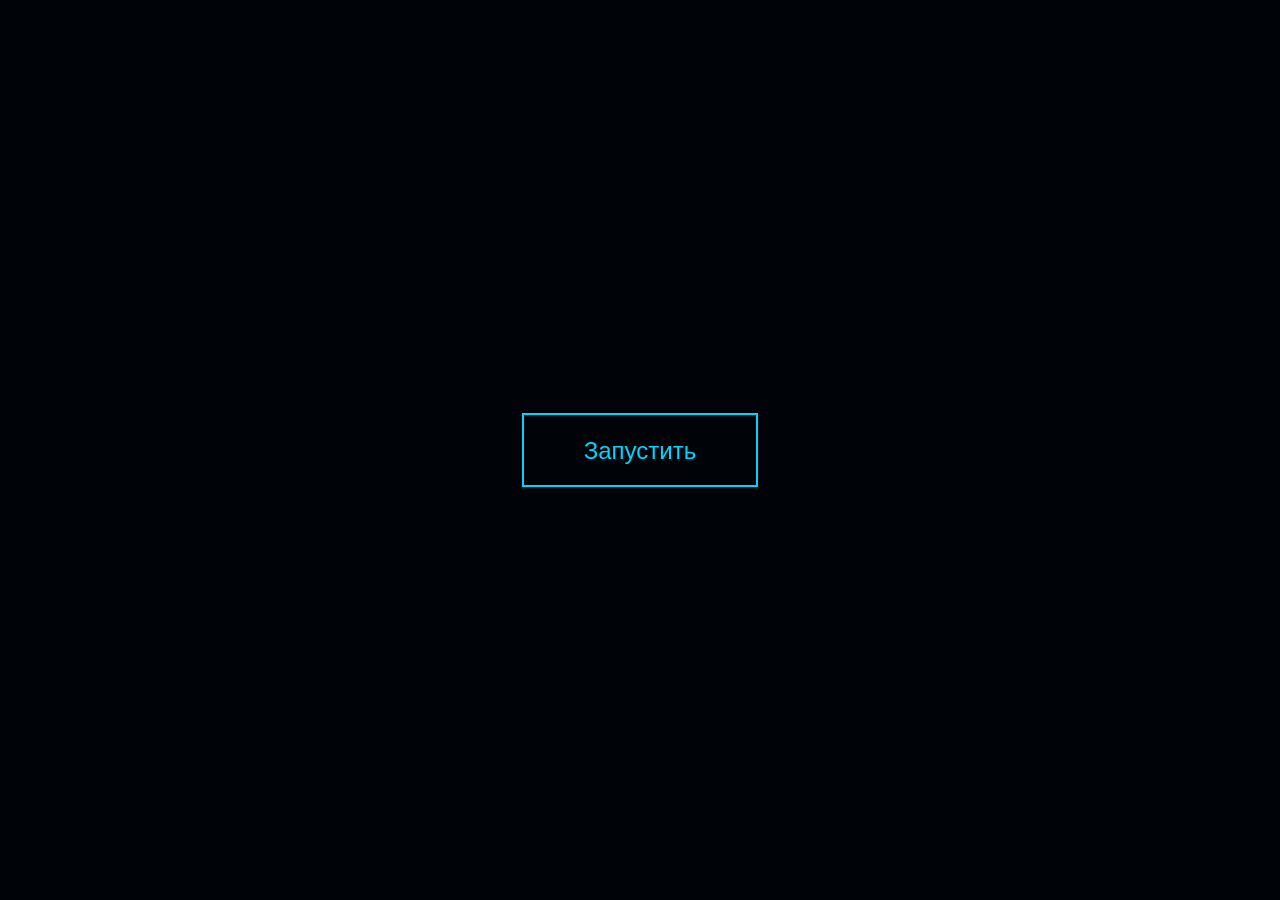
<file: docs/space.html>
<!DOCTYPE html>
<html lang="en">
<head>
<meta charset="UTF-8">
<meta name="viewport" content="width=device-width, initial-scale=1.0">
<title>Space Technodemo by QUADLEGACY</title>
<style>
  @import url('https://fonts.googleapis.com/css2?family=Share+Tech+Mono&family=Rajdhani:wght@300;400;500;600;700&family=Orbitron:wght@400;700;900&display=swap');

  :root {
    --accent: #00d4ff;
    --accent2: #ff6b00;
    --accent3: #00ff88;
    --bg: #000408;
    --panel-bg: rgba(0, 8, 20, 0.92);
    --border: rgba(0, 212, 255, 0.25);
    --text: #a8d8ea;
    --text-dim: rgba(168, 216, 234, 0.45);
    --glow: 0 0 20px rgba(0, 212, 255, 0.4);
  }

  * { margin: 0; padding: 0; box-sizing: border-box; }

  html, body {
    width: 100%; height: 100%;
    background: var(--bg);
    overflow: hidden;
    font-family: 'Rajdhani', sans-serif;
    cursor: crosshair;
  }

  /* ── CANVAS слои ─────────────────────────────────────── */
  #starfield { position: fixed; inset: 0; z-index: 0; }
  #nebula    { position: fixed; inset: 0; z-index: 1; pointer-events: none; }
  #grid-overlay { position: fixed; inset: 0; z-index: 2; pointer-events: none; }
  #main-canvas  { position: fixed; inset: 0; z-index: 3; }

  /* ── оверлей линии скана ─────────────────────────────────── */
  #scanlines {
    position: fixed; inset: 0; z-index: 10; pointer-events: none;
    background: repeating-linear-gradient(
      0deg,
      transparent,
      transparent 2px,
      rgba(0, 212, 255, 0.015) 2px,
      rgba(0, 212, 255, 0.015) 4px
    );
  }

  /* ── верхний HUD ───────────────────────────────────────────── */
  #hud-top {
    position: fixed; top: 0; left: 0; right: 0; z-index: 20;
    height: 56px;
    display: flex; align-items: center; justify-content: space-between;
    padding: 0 28px;
    background: linear-gradient(180deg, rgba(0,8,20,0.95) 0%, transparent 100%);
    border-bottom: 1px solid var(--border);
  }
  .hud-logo {
    font-family: 'Orbitron', monospace;
    font-size: 22px; font-weight: 900;
    letter-spacing: 8px;
    color: var(--accent);
    text-shadow: 0 0 20px var(--accent), 0 0 40px rgba(0,212,255,0.3);
  }
  .hud-logo span { color: rgba(0,212,255,0.4); font-weight: 400; }
  .hud-stats {
    display: flex; gap: 32px; align-items: center;
    font-family: 'Share Tech Mono', monospace;
    font-size: 11px; color: var(--text-dim);
    letter-spacing: 2px;
  }
  .hud-stat { display: flex; flex-direction: column; align-items: flex-end; }
  .hud-stat-label { color: var(--accent); font-size: 9px; margin-bottom: 2px; }
  .hud-stat-val { color: var(--text); font-size: 12px; }

  /* ── СПИДометр ───────────────────────────────────── */
  #speed-control {
    position: fixed; bottom: 32px; left: 50%; transform: translateX(-50%);
    z-index: 20;
    display: flex; align-items: center; gap: 16px;
    background: var(--panel-bg);
    border: 1px solid var(--border);
    padding: 12px 24px; border-radius: 2px;
    backdrop-filter: blur(20px);
    box-shadow: var(--glow), inset 0 1px 0 rgba(0,212,255,0.1);
  }
  .speed-btn {
    background: none; border: 1px solid var(--border);
    color: var(--accent); font-family: 'Share Tech Mono', monospace;
    font-size: 14px; padding: 6px 14px; cursor: pointer;
    transition: all 0.2s; border-radius: 1px;
    letter-spacing: 1px;
  }
  .speed-btn:hover { background: rgba(0,212,255,0.1); box-shadow: var(--glow); }
  .speed-label {
    font-family: 'Share Tech Mono', monospace;
    font-size: 11px; color: var(--text-dim);
    letter-spacing: 3px; text-transform: uppercase;
    min-width: 80px; text-align: center;
  }
  #speed-val {
    font-family: 'Orbitron', monospace; font-size: 16px;
    color: var(--accent); min-width: 40px; text-align: center;
    text-shadow: 0 0 10px var(--accent);
  }

  /* ── инфо ─────────────────────────────────────────── */
  #info-panel {
    position: fixed; right: -460px; top: 56px; bottom: 0;
    width: 440px; z-index: 25;
    background: var(--panel-bg);
    border-left: 1px solid var(--border);
    backdrop-filter: blur(30px);
    transition: right 0.5s cubic-bezier(0.23, 1, 0.32, 1);
    display: flex; flex-direction: column;
    overflow: hidden;
  }
  #info-panel.open { right: 0; }

  .panel-header {
    padding: 24px 28px 16px;
    border-bottom: 1px solid var(--border);
    flex-shrink: 0; position: relative;
  }
  .panel-close {
    position: absolute; right: 20px; top: 20px;
    background: none; border: 1px solid var(--border);
    color: var(--text-dim); width: 28px; height: 28px;
    cursor: pointer; font-size: 14px;
    display: flex; align-items: center; justify-content: center;
    transition: all 0.2s; border-radius: 1px;
    font-family: monospace;
  }
  .panel-close:hover { color: var(--accent); border-color: var(--accent); box-shadow: var(--glow); }

  .planet-designation {
    font-family: 'Share Tech Mono', monospace;
    font-size: 10px; color: var(--accent); letter-spacing: 4px;
    text-transform: uppercase; margin-bottom: 6px;
  }
  .planet-name {
    font-family: 'Orbitron', monospace;
    font-size: 28px; font-weight: 700;
    color: #fff; letter-spacing: 4px;
    text-shadow: 0 0 20px rgba(255,255,255,0.3);
  }
  .planet-type {
    font-size: 13px; color: var(--text-dim);
    letter-spacing: 2px; margin-top: 4px;
    font-weight: 300;
  }

  .panel-body {
    flex: 1; overflow-y: auto; padding: 20px 28px;
    scrollbar-width: thin;
    scrollbar-color: rgba(0,212,255,0.3) transparent;
  }
  .panel-body::-webkit-scrollbar { width: 3px; }
  .panel-body::-webkit-scrollbar-track { background: transparent; }
  .panel-body::-webkit-scrollbar-thumb { background: rgba(0,212,255,0.3); border-radius: 2px; }

  .data-section { margin-bottom: 24px; }
  .data-section-title {
    font-family: 'Share Tech Mono', monospace;
    font-size: 9px; color: var(--accent); letter-spacing: 4px;
    text-transform: uppercase; margin-bottom: 12px;
    display: flex; align-items: center; gap: 8px;
  }
  .data-section-title::after {
    content: ''; flex: 1; height: 1px;
    background: linear-gradient(90deg, var(--border), transparent);
  }

  .data-row {
    display: flex; justify-content: space-between; align-items: baseline;
    padding: 8px 0; border-bottom: 1px solid rgba(0,212,255,0.06);
  }
  .data-key {
    font-size: 11px; color: var(--text-dim); letter-spacing: 1px;
    font-weight: 300;
  }
  .data-val {
    font-family: 'Share Tech Mono', monospace;
    font-size: 12px; color: var(--text); text-align: right;
    max-width: 60%;
  }
  .data-val.highlight { color: var(--accent); text-shadow: 0 0 8px rgba(0,212,255,0.5); }

  .fact-block {
    background: rgba(0,212,255,0.04);
    border: 1px solid rgba(0,212,255,0.12);
    border-left: 3px solid var(--accent);
    padding: 12px 14px; margin-bottom: 10px;
    border-radius: 0 2px 2px 0;
  }
  .fact-block p {
    font-size: 13px; color: var(--text); line-height: 1.6;
    font-weight: 300;
  }

  /* атмосфера */
  .atmo-bar {
    display: flex; align-items: center; gap: 10px; margin-bottom: 8px;
  }
  .atmo-label { font-size: 11px; color: var(--text-dim); width: 90px; flex-shrink: 0; letter-spacing: 1px; }
  .atmo-track {
    flex: 1; height: 4px; background: rgba(255,255,255,0.06);
    border-radius: 2px; overflow: hidden;
  }
  .atmo-fill { height: 100%; border-radius: 2px; transition: width 0.8s ease; }
  .atmo-pct { font-family: 'Share Tech Mono', monospace; font-size: 10px; color: var(--text-dim); width: 36px; text-align: right; }

  /* превью планетв */
  #planet-preview {
    width: 100%; height: 180px;
    display: flex; align-items: center; justify-content: center;
    position: relative; overflow: hidden;
    margin-bottom: 4px;
  }
  #preview-planet {
    width: 100px; height: 100px; border-radius: 50%;
    position: relative; z-index: 2;
  }
  #preview-glow {
    position: absolute; border-radius: 50%;
    filter: blur(30px); z-index: 1;
  }

  /* ── планеты ───────────────────────────────────────── */
  #legend {
    position: fixed; left: 24px; bottom: 32px;
    z-index: 20;
    background: var(--panel-bg);
    border: 1px solid var(--border);
    padding: 14px 18px;
    backdrop-filter: blur(20px);
    min-width: 170px;
  }
  .legend-title {
    font-family: 'Share Tech Mono', monospace;
    font-size: 9px; color: var(--accent); letter-spacing: 4px;
    margin-bottom: 12px; text-transform: uppercase;
  }
  .legend-item {
    display: flex; align-items: center; gap: 10px;
    margin-bottom: 7px; cursor: pointer; opacity: 0.7;
    transition: opacity 0.2s;
  }
  .legend-item:hover { opacity: 1; }
  .legend-dot { width: 8px; height: 8px; border-radius: 50%; flex-shrink: 0; }
  .legend-name {
    font-size: 12px; color: var(--text);
    letter-spacing: 1px; font-weight: 500;
  }

  /* ── подсказка зума ──────────────────────────────────────────── */
  #hint {
    position: fixed; top: 72px; left: 50%; transform: translateX(-50%);
    z-index: 20;
    font-family: 'Share Tech Mono', monospace; font-size: 10px;
    color: var(--text-dim); letter-spacing: 3px;
    pointer-events: none;
    animation: fadeHint 4s ease forwards;
  }
  @keyframes fadeHint { 0%,60%{opacity:1} 100%{opacity:0} }

  /* ── линия ─────────────────────────────────────── */
  #connector-svg {
    position: fixed; inset: 0; z-index: 18; pointer-events: none;
  }

  /* ── загрузка ────────────────────────────────────────────── */
  #loader {
    position: fixed; inset: 0; z-index: 100;
    background: var(--bg);
    display: flex; flex-direction: column; align-items: center; justify-content: center;
    gap: 20px; transition: opacity 0.8s;
  }
  .loader-text {
    font-family: 'Orbitron', monospace; font-size: 14px;
    color: var(--accent); letter-spacing: 8px;
    text-shadow: 0 0 20px var(--accent);
  }
  .loader-bar {
    width: 300px; height: 2px; background: rgba(0,212,255,0.1);
    overflow: hidden;
  }
  .loader-fill {
    height: 100%; background: var(--accent);
    box-shadow: 0 0 10px var(--accent);
    animation: loadFill 1.5s ease forwards;
  }
  @keyframes loadFill { from{width:0} to{width:100%} }
  .loader-sub {
    font-family: 'Share Tech Mono', monospace;
    font-size: 10px; color: var(--text-dim); letter-spacing: 4px;
  }
  #main-canvas {
  transition: filter 0.5s ease;
  }
  #start-overlay {
  position: fixed; inset: 0; z-index: 200;
  background: var(--bg);
  display: flex; align-items: center; justify-content: center;
}
.play-btn {
  padding: 20px 60px; font-family: 'Orbitron', sans-serif;
  font-size: 24px; cursor: pointer;
  background: transparent; border: 2px solid var(--accent);
  color: var(--accent); transition: 0.3s;
}
.play-btn:hover { background: var(--accent); color: var(--bg); }
</style>
</head>
<body>
<div id="start-overlay">
  <button class="play-btn" id="start-btn">Запустить</button>
</div>
<!-- слои -->
<canvas id="starfield"></canvas>
<canvas id="nebula"></canvas>
<canvas id="grid-overlay"></canvas>
<canvas id="main-canvas"></canvas>
<div id="scanlines"></div>

<!-- свг конектор -->
<svg id="connector-svg"><line id="connector-line" stroke="rgba(0,212,255,0.5)" stroke-width="1" stroke-dasharray="4,4" x1="0" y1="0" x2="0" y2="0"/><circle id="connector-dot" r="3" fill="var(--accent)"/></svg>

<!-- интерфейс -->
<div id="hud-top">
  <div class="hud-logo">QuadLegacy <span>// Tech demo</span></div>
  <div class="hud-stats">
    <div class="hud-stat">
      <div class="hud-stat-label">SYS TIME</div>
      <div class="hud-stat-val" id="sys-time">00:00:00</div>
    </div>
    <div class="hud-stat">
      <div class="hud-stat-label">OBJ COUNT</div>
      <div class="hud-stat-val">9 BODIES</div>
    </div>
    <div class="hud-stat">
      <div class="hud-stat-label">SIM SPEED</div>
      <div class="hud-stat-val" id="hud-speed">1.0x</div>
    </div>
    <div class="hud-stat">
      <div class="hud-stat-label">VIEW MODE</div>
      <div class="hud-stat-val" id="hud-mode">ORBITAL</div>
    </div>
  </div>
</div>

<!-- инфо -->
<div id="info-panel">
  <div class="panel-header">
    <div class="planet-designation" id="p-designation">BODY-000</div>
    <div class="planet-name" id="p-name">—</div>
    <div class="planet-type" id="p-type">—</div>
    <button class="panel-close" id="panel-close">✕</button>
  </div>
  <div id="planet-preview">
    <div id="preview-glow"></div>
    <div id="preview-planet"></div>
  </div>
  <div class="panel-body" id="panel-body"></div>
</div>

<!-- СПИДометр -->
<div id="speed-control">
  <span class="speed-label">TIME WARP</span>
  <button class="speed-btn" id="speed-down">◀◀</button>
  <div id="speed-val">1x</div>
  <button class="speed-btn" id="speed-up">▶▶</button>
  <button class="speed-btn" id="pause-btn">⏸</button>
</div>

<!-- стата -->
<div id="legend">
  <div class="legend-title">// BODIES</div>
  <div id="legend-items"></div>
</div>

<!-- подсказка -->
<div id="hint">[ CLICK PLANET TO FOCUS — SCROLL TO ZOOM ]</div>

<!-- загрузка -->
<div id="loader">
  <div class="loader-text">INITIALIZING DEMO</div>
  <div class="loader-bar"><div class="loader-fill"></div></div>
  <div class="loader-sub">LOADING CELESTIAL NAVIGATION DATA...</div>
</div>

<script>
// ════════════════════════════════════════════════
//  PLANET DATA
// ════════════════════════════════════════════════
const PLANETS = [
  {
    id: 0, name: 'Mercury', designation: 'BODY-001', type: 'Terrestrial Planet',
    radius: 6, color: '#b5a49b', glowColor: '#c4a882',
    orbitRadius: 70, speed: 0.0041, initialAngle: 0.8,
    tilt: 0.03,
    atmosphere: [
      { name: 'Oxygen', pct: 42, color: '#4fc3f7' },
      { name: 'Sodium', pct: 29, color: '#fff176' },
      { name: 'Hydrogen', pct: 22, color: '#ce93d8' },
    ],
    data: {
      'Mass': '3.285 × 10²³ kg', 'Diameter': '4,879 km',
      'Distance from Sun': '57.9M km', 'Orbital Period': '87.97 days',
      'Rotation Period': '58.65 days', 'Surface Temp': '-180°C / +430°C',
      'Gravity': '3.7 m/s²', 'Moons': '0',
    },
    facts: [
      'Mercury has virtually no atmosphere, causing extreme temperature swings between day and night.',
      'A day on Mercury (sunrise to sunrise) lasts 176 Earth days — twice its year.',
      'Its iron core makes up ~85% of the planet\'s radius, the largest core-to-body ratio in the solar system.',
    ]
  },
  {
    id: 1, name: 'Venus', designation: 'BODY-002', type: 'Terrestrial Planet',
    radius: 10, color: '#e8c87a', glowColor: '#f5a623',
    orbitRadius: 110, speed: 0.0016, initialAngle: 2.1,
    atmosphere: [
      { name: 'CO₂', pct: 96, color: '#ffab40' },
      { name: 'Nitrogen', pct: 3, color: '#80cbc4' },
      { name: 'SO₂', pct: 0.5, color: '#fff176' },
    ],
    data: {
      'Mass': '4.867 × 10²⁴ kg', 'Diameter': '12,104 km',
      'Distance from Sun': '108.2M km', 'Orbital Period': '224.7 days',
      'Rotation Period': '243 days (retrograde)', 'Surface Temp': '465°C avg',
      'Gravity': '8.87 m/s²', 'Moons': '0',
    },
    facts: [
      'Venus rotates backwards compared to most planets, meaning the Sun rises in the west.',
      'Its crushing atmosphere creates pressure 92× Earth\'s — equivalent to being 900m underwater.',
      'Despite being farther from the Sun, Venus is hotter than Mercury due to a runaway greenhouse effect.',
    ]
  },
  {
    id: 2, name: 'Earth', designation: 'BODY-003', type: 'Terrestrial Planet',
    radius: 11, color: '#4a90d9', glowColor: '#00a8ff',
    orbitRadius: 155, speed: 0.001, initialAngle: 4.2,
    atmosphere: [
      { name: 'Nitrogen', pct: 78, color: '#80cbc4' },
      { name: 'Oxygen', pct: 21, color: '#4fc3f7' },
      { name: 'Argon', pct: 0.9, color: '#b39ddb' },
    ],
    data: {
      'Mass': '5.972 × 10²⁴ kg', 'Diameter': '12,742 km',
      'Distance from Sun': '149.6M km (1 AU)', 'Orbital Period': '365.25 days',
      'Rotation Period': '23h 56m', 'Surface Temp': '-88°C / +58°C',
      'Gravity': '9.807 m/s²', 'Moons': '1 (Luna)',
    },
    facts: [
      'Earth is the densest planet in the solar system and the only known astronomical object to harbor life.',
      'The planet\'s magnetic field is generated by the molten iron outer core, shielding life from solar radiation.',
      '70.8% of Earth\'s surface is covered in water, a unique feature that enables complex biochemistry.',
    ], 
    moons:[
  { name: 'Luna', radius: 3, dist: 25, speed: 0.02, angle: 0, color: '#cccccc' }
]
  },
  {
    id: 3, name: 'Mars', designation: 'BODY-004', type: 'Terrestrial Planet',
    radius: 8, color: '#c1440e', glowColor: '#e84c0e',
    orbitRadius: 205, speed: 0.00053, initialAngle: 1.5,
    atmosphere: [
      { name: 'CO₂', pct: 95, color: '#ffab40' },
      { name: 'Nitrogen', pct: 2.6, color: '#80cbc4' },
      { name: 'Argon', pct: 1.9, color: '#b39ddb' },
    ],
    data: {
      'Mass': '6.39 × 10²³ kg', 'Diameter': '6,779 km',
      'Distance from Sun': '227.9M km', 'Orbital Period': '686.97 days',
      'Rotation Period': '24h 37m', 'Surface Temp': '-153°C / +20°C',
      'Gravity': '3.72 m/s²', 'Moons': '2 (Phobos, Deimos)',
    },
    facts: [
      'Olympus Mons on Mars is the largest volcano in the solar system — three times the height of Everest.',
      'Valles Marineris is a canyon system stretching 4,000 km, as long as the United States is wide.',
      'Evidence suggests Mars had liquid water on its surface billions of years ago.',
    ]
  },
  {
    id: 4, name: 'Jupiter', designation: 'BODY-005', type: 'Gas Giant',
    radius: 30, color: '#c88b3a', glowColor: '#d4a05a',
    orbitRadius: 295, speed: 0.000084, initialAngle: 3.7,
    bands: true,
    atmosphere: [
      { name: 'Hydrogen', pct: 89, color: '#ce93d8' },
      { name: 'Helium', pct: 10, color: '#4fc3f7' },
      { name: 'Methane', pct: 0.3, color: '#a5d6a7' },
    ],
    data: {
      'Mass': '1.898 × 10²⁷ kg', 'Diameter': '139,820 km',
      'Distance from Sun': '778.5M km', 'Orbital Period': '11.86 years',
      'Rotation Period': '9h 56m', 'Cloud Top Temp': '-145°C',
      'Gravity': '24.79 m/s²', 'Moons': '95 confirmed',
    },
    facts: [
      'Jupiter\'s Great Red Spot is a storm that has been raging for over 350 years, wider than Earth.',
      'If Jupiter had been ~80× more massive, it would have ignited as a star.',
      'Its magnetic field is 14× stronger than Earth\'s and traps charged particles in intense radiation belts.',
    ]
  },
  {
    id: 5, name: 'Saturn', designation: 'BODY-006', type: 'Gas Giant',
    radius: 25, color: '#e4c27a', glowColor: '#f0d080',
    orbitRadius: 385, speed: 0.000034, initialAngle: 0.3,
    rings: true,
    atmosphere: [
      { name: 'Hydrogen', pct: 96, color: '#ce93d8' },
      { name: 'Helium', pct: 3, color: '#4fc3f7' },
      { name: 'Ammonia', pct: 0.5, color: '#fff176' },
    ],
    data: {
      'Mass': '5.683 × 10²⁶ kg', 'Diameter': '116,460 km',
      'Distance from Sun': '1.43B km', 'Orbital Period': '29.46 years',
      'Rotation Period': '10h 42m', 'Cloud Top Temp': '-178°C',
      'Gravity': '10.44 m/s²', 'Moons': '146 confirmed',
    },
    facts: [
      'Saturn\'s rings are made of billions of ice and rock particles ranging from tiny grains to house-sized chunks.',
      'Saturn is the least dense planet — it would float on water if you could find an ocean large enough.',
      'Its moon Titan is the only moon with a dense atmosphere and liquid surface lakes (of methane).',
    ]
  },
  {
    id: 6, name: 'Uranus', designation: 'BODY-007', type: 'Ice Giant',
    radius: 17, color: '#7de8e8', glowColor: '#4fd4d4',
    orbitRadius: 455, speed: 0.0000119, initialAngle: 2.9,
    atmosphere: [
      { name: 'Hydrogen', pct: 83, color: '#ce93d8' },
      { name: 'Helium', pct: 15, color: '#4fc3f7' },
      { name: 'Methane', pct: 2.3, color: '#a5d6a7' },
    ],
    data: {
      'Mass': '8.681 × 10²⁵ kg', 'Diameter': '50,724 km',
      'Distance from Sun': '2.87B km', 'Orbital Period': '84.02 years',
      'Rotation Period': '17h 14m (retrograde)', 'Cloud Top Temp': '-224°C',
      'Gravity': '8.87 m/s²', 'Moons': '28 confirmed',
    },
    facts: [
      'Uranus is tilted 98° on its axis — it essentially orbits the Sun on its side.',
      'It\'s the coldest planetary atmosphere in the solar system despite not being the farthest from the Sun.',
      'Uranus was the first planet discovered with a telescope, by William Herschel in 1781.',
    ]
  },
  {
    id: 7, name: 'Neptune', designation: 'BODY-008', type: 'Ice Giant',
    radius: 16, color: '#3f6fbf', glowColor: '#5585e0',
    orbitRadius: 520, speed: 0.00000606, initialAngle: 5.1,
    atmosphere: [
      { name: 'Hydrogen', pct: 80, color: '#ce93d8' },
      { name: 'Helium', pct: 19, color: '#4fc3f7' },
      { name: 'Methane', pct: 1.5, color: '#a5d6a7' },
    ],
    data: {
      'Mass': '1.024 × 10²⁶ kg', 'Diameter': '49,244 km',
      'Distance from Sun': '4.50B km', 'Orbital Period': '164.8 years',
      'Rotation Period': '16h 6m', 'Cloud Top Temp': '-218°C',
      'Gravity': '11.15 m/s²', 'Moons': '16 confirmed',
    },
    facts: [
      'Neptune has the strongest winds in the solar system, reaching 2,100 km/h.',
      'Its largest moon Triton orbits backwards and is doomed to be torn apart by tidal forces in ~3.6B years.',
      'Neptune was the first planet located through mathematical prediction rather than direct observation.',
    ]
  },
];

// ════════════════════════════════════════════════
//  НАСТРОЙКА
// ════════════════════════════════════════════════
const starCanvas  = document.getElementById('starfield');
const nebulaCanvas = document.getElementById('nebula');
const gridCanvas  = document.getElementById('grid-overlay');
const mainCanvas  = document.getElementById('main-canvas');
let stars = [];
const starCtx  = starCanvas.getContext('2d');
const nebCtx   = nebulaCanvas.getContext('2d');
const gridCtx  = gridCanvas.getContext('2d');
const ctx      = mainCanvas.getContext('2d');

const audioCtx = new (window.AudioContext || window.webkitAudioContext)();
const ambientSound = new Audio('space_ambient.mp3'); ambientSound.loop = true; ambientSound.volume = 0.1;
const spaceSound = new Audio('space_wind.mp3'); spaceSound.loop = true; spaceSound.volume = 0.1;
let ambientNode, musicNode;
document.getElementById('start-btn').addEventListener('click', () => {
    // Скрываем оверлей и загрузчик
    document.getElementById('start-overlay').style.display = 'none';
    const loader = document.getElementById('loader');
    if (loader) loader.style.display = 'none';

    // Запускаем всё
    if (audioCtx.state === 'suspended') audioCtx.resume();
    ambientSound.play().catch(() => {});
    spaceSound.play().catch(() => {});
    
    initStars();
    initAsteroids();
    resize();
    requestAnimationFrame(loop);
});

let W, H, CX, CY;
function resize() {
  W = window.innerWidth; H = window.innerHeight;
  CX = W/2; CY = H/2;
  [starCanvas, nebulaCanvas, gridCanvas, mainCanvas].forEach(c => { c.width = W; c.height = H; });
  drawStars(); drawNebula(); drawGrid();
}

function initStars() {
  for (let i = 0; i < 800; i++) {
    stars.push({
      x: Math.random(), y: Math.random(),
      r: Math.random() * 1.5 + 0.2,
      alpha: Math.random() * 0.7 + 0.3,
      twinkleSpeed: Math.random() * 0.02 + 0.005,
      twinklePhase: Math.random() * Math.PI * 2
    });
  }
}

let asteroids =[];
function initAsteroids() {
  asteroids = [];
  
  for (let i = 0; i < 600; i++) {
    const orbit = 60 + Math.random() * 460; // В пределах орбиты Нептуна
    asteroids.push({
      angle: Math.random() * Math.PI * 2,
      orbit: orbit,
      y: (Math.random() - 0.5) * 80, // Разброс по высоте
      tilt: (Math.random() - 0.5) * 0.5, // Наклон плоскости движения
      size: Math.random() * 1.2 + 0.3,
      // Рандомная скорость и направление
      speed: (0.0002 + Math.random() * 0.0008) * (Math.random() > 0.5 ? 1 : -1),
      opacity: 0 // Для плавного появления
    });
  }
}


function drawSatellite(planet, moon, t) {
  moon.angle += moon.speed * speedMult;
  const mx = Math.cos(moon.angle) * moon.dist;
  const mz = Math.sin(moon.angle) * moon.dist;
  const px = Math.cos(angles[planet.id]) * (planet.orbitRadius * zoom);
  const pz = Math.sin(angles[planet.id]) * (planet.orbitRadius * zoom);
  const proj = project(px + mx, 0, pz + mz);
  
  ctx.fillStyle = moon.color || '#fff'; 
  ctx.beginPath();
  ctx.arc(proj.sx, proj.sy, Math.max(0, moon.radius * zoom * proj.scale), 0, Math.PI * 2);
  ctx.fill();
}

function drawStars() {
  starCtx.clearRect(0, 0, W, H);
  const t = Date.now() * 0.001;
  stars.forEach(s => {
    const a = s.alpha * (0.6 + 0.4 * Math.sin(t * s.twinkleSpeed * 60 + s.twinklePhase));
    starCtx.beginPath();
    starCtx.arc(s.x * W, s.y * H, s.r, 0, Math.PI * 2);
    starCtx.fillStyle = `rgba(255,255,255,${a})`;
    starCtx.fill();
    if (s.r > 1) {
      starCtx.beginPath();
      starCtx.arc(s.x * W, s.y * H, s.r * 2.5, 0, Math.PI * 2);
      starCtx.fillStyle = `rgba(180,220,255,${a * 0.15})`;
      starCtx.fill();
    }
  });
}

// ── NEBULA ────────────────────────────────────
function drawNebula() {
  nebCtx.clearRect(0, 0, W, H);
  const nebulae = [
    { x: 0.15, y: 0.2, r: W*0.28, color: '30,0,60', a: 0.12 },
    { x: 0.82, y: 0.7, r: W*0.22, color: '0,20,60', a: 0.10 },
    { x: 0.5,  y: 0.85, r: W*0.3, color: '0,40,30', a: 0.08 },
    { x: 0.7,  y: 0.15, r: W*0.18, color: '60,10,0', a: 0.07 },
  ];
  nebulae.forEach(n => {
    const grd = nebCtx.createRadialGradient(n.x*W, n.y*H, 0, n.x*W, n.y*H, n.r);
    grd.addColorStop(0, `rgba(${n.color},${n.a})`);
    grd.addColorStop(1, `rgba(${n.color},0)`);
    nebCtx.fillStyle = grd;
    nebCtx.fillRect(0, 0, W, H);
  });
}

// ── сетка ──────────────────────────────────────
function drawGrid() {
  gridCtx.clearRect(0, 0, W, H);
  gridCtx.strokeStyle = 'rgba(0,212,255,0.04)';
  gridCtx.lineWidth = 1;
  const step = 80;
  for (let x = 0; x < W; x += step) {
    gridCtx.beginPath(); gridCtx.moveTo(x, 0); gridCtx.lineTo(x, H); gridCtx.stroke();
  }
  for (let y = 0; y < H; y += step) {
    gridCtx.beginPath(); gridCtx.moveTo(0, y); gridCtx.lineTo(W, y); gridCtx.stroke();
  }
}

// ════════════════════════════════════════════════
//  Состояния
// ════════════════════════════════════════════════
let time = 0;
let speedMult = 1;
let paused = false;
let zoom = 1;
let targetZoom = 1;
let viewX = 0, viewY = 0;
let targetViewX = 0, targetViewY = 0;
let selectedPlanet = null;
let mouseX = 0, mouseY = 0;
let hoveredPlanet = null;
let angles = PLANETS.map(p => p.initialAngle);
let isDragging = false;
let isRotating = false;
let lastMouseX = 0;
let lastMouseY = 0;
let targetRotationY = 0; 
let cameraRotationY = 0; 
let camRotX = 0.38; // Наклон камеры (вверх/вниз)
let camRotY = 0;    // Поворот камеры (влево/вправо)
let camDist = 0;    // Удаление камеры от центра
// Настрйоки перспективы
// (для посетителя: меняй, и наблюдай за эффектом)
const FOV = 600;
const TILT = 0.38;
const PLANET_SCALE = 0.85;
let currentTilt = 0.38;


function project(x, y, z) {
  // Сдвигаем мир так, чтобы центр (0,0,0,) был в центре экрана
  let tx = x;
  let ty = y;
  let tz = z;

  // Поворот по Y (влево-вправо)
  let rx = tx * Math.cos(camRotY) + tz * Math.sin(camRotY);
  let rz1 = -tx * Math.sin(camRotY) + tz * Math.cos(camRotY);
  
  // Поворот по X (вверх-вниз)
  let ry = ty * Math.cos(camRotX) - rz1 * Math.sin(camRotX);
  let rz = ty * Math.sin(camRotX) + rz1 * Math.cos(camRotX);
  
  const scale = FOV / (FOV + rz);
  return {
    sx: CX + rx * scale,
    sy: CY + ry * scale,
    scale,
    depth: rz
  };
}

// ════════════════════════════════════════════════
//  Солнце
// ════════════════════════════════════════════════
function drawSun(obj, t) {
  const sunProj = project(0, 0, 0); // Солнце всегда в центре мира
  const sx = sunProj.sx, sy = sunProj.sy;
  const sunR = 32 * zoom;
  const pulse = 1 + 0.04 * Math.sin(t * 2.3);
  const corona = 1 + 0.06 * Math.sin(t * 1.7);

  // Кольца
  for (let i = 3; i > 0; i--) {
    const g = ctx.createRadialGradient(sx, sy, sunR * 0.8, sx, sy, sunR * (2 + i * 0.8) * corona);
    g.addColorStop(0, `rgba(255,140,0,${0.08/i})`);
    g.addColorStop(1, 'rgba(255,80,0,0)');
    ctx.fillStyle = g;
    ctx.beginPath(); ctx.arc(sx, sy, sunR * (2 + i * 0.8) * corona, 0, Math.PI * 2); ctx.fill();
  }

  // Солнечные всплески
  for (let i = 0; i < 6; i++) {
    const angle = t * 0.3 + (i / 6) * Math.PI * 2;
    const len = sunR * (1.2 + 0.4 * Math.sin(t * 1.1 + i));
    const x2 = sx + Math.cos(angle) * len * 2.2;
    const y2 = sy + Math.sin(angle) * len * 1.4;
    const g = ctx.createLinearGradient(sx, sy, x2, y2);
    g.addColorStop(0, 'rgba(255,160,0,0.15)');
    g.addColorStop(1, 'rgba(255,80,0,0)');
    ctx.strokeStyle = g;
    ctx.lineWidth = sunR * 0.25;
    ctx.lineCap = 'round';
    ctx.beginPath(); ctx.moveTo(sx, sy); ctx.lineTo(x2, y2); ctx.stroke();
  }

  // Главное свещение
  const g1 = ctx.createRadialGradient(sx, sy, 0, sx, sy, sunR * 2.5 * pulse);
  g1.addColorStop(0, 'rgba(255,220,120,0.9)');
  g1.addColorStop(0.3, 'rgba(255,160,40,0.5)');
  g1.addColorStop(0.6, 'rgba(255,80,0,0.2)');
  g1.addColorStop(1, 'rgba(255,40,0,0)');
  ctx.fillStyle = g1;
  ctx.beginPath(); ctx.arc(sx, sy, sunR * 2.5 * pulse, 0, Math.PI * 2); ctx.fill();

  // Тело солнца
  const g2 = ctx.createRadialGradient(sx - sunR*0.3, sy - sunR*0.3, 0, sx, sy, sunR * pulse);
  g2.addColorStop(0, '#fff7c0');
  g2.addColorStop(0.3, '#ffcc44');
  g2.addColorStop(0.7, '#ff8800');
  g2.addColorStop(1, '#cc3300');
  ctx.fillStyle = g2;
  ctx.beginPath(); ctx.arc(sx, sy, sunR * pulse, 0, Math.PI * 2); ctx.fill();

  // Отражений эффект?
  ctx.save();
  ctx.globalAlpha = 0.12;
  for (let i = 0; i < 8; i++) {
    const angle = (i/8) * Math.PI * 2 + t * 0.1;
    const r = sunR * 0.6;
    const gx = sx + Math.cos(angle) * r * 0.5;
    const gy = sy + Math.sin(angle) * r * 0.4;
    const gg = ctx.createRadialGradient(gx, gy, 0, gx, gy, sunR * 0.35);
    gg.addColorStop(0, '#ffee88');
    gg.addColorStop(1, 'transparent');
    ctx.fillStyle = gg;
    ctx.beginPath(); ctx.arc(gx, gy, sunR * 0.35, 0, Math.PI * 2); ctx.fill();
  }
  ctx.restore();
}

// ════════════════════════════════════════════════
//  Рисуем орбиту
// ════════════════════════════════════════════════
function drawOrbit(planet, hovered) {
  const r = planet.orbitRadius * zoom;
  const steps = 200;
  ctx.save();
  ctx.beginPath();
  for (let i = 0; i <= steps; i++) {
    const a = (i / steps) * Math.PI * 2;
    const ox = Math.cos(a) * r;
    const oy = Math.sin(a) * r;
    const p = project(ox, 0, oy);
    if (i === 0) ctx.moveTo(p.sx, p.sy);
    else ctx.lineTo(p.sx, p.sy);
  }
  ctx.closePath();
  if (hovered) {
    ctx.strokeStyle = planet.glowColor + 'cc';
    ctx.lineWidth = 2;
    ctx.shadowColor = planet.glowColor;
    ctx.shadowBlur = 12;
  } else {
    ctx.strokeStyle = 'rgba(0,212,255,0.12)';
    ctx.lineWidth = 1;
    ctx.shadowBlur = 0;
  }
  ctx.stroke();
  ctx.restore();
}

// ════════════════════════════════════════════════
//  рисуем планету
// ════════════════════════════════════════════════
function drawPlanet(planet, angle, t) {
  const r = planet.orbitRadius * zoom;
  const px3d = Math.cos(angle) * r;
  const pz3d = Math.sin(angle) * r;
  const proj = project(px3d, 0, pz3d);
  
  // если Math.max(0, ...) отрицательным, приложению будет капут, поэтому делаем чтобы радиус никогда не был отрицательным
  const pr = Math.max(0, planet.radius * zoom * PLANET_SCALE * proj.scale);
  
  const hovered = hoveredPlanet === planet;
  const selected = selectedPlanet === planet;

  planet._screenX = proj.sx;
  planet._screenY = proj.sy;
  planet._screenR = pr;
  planet._depth = proj.depth;

  // Свечение атмосферы
  const glowSize = pr * (hovered ? 3.2 : 2.4);
  const glowAlpha = selected ? 0.6 : (hovered ? 0.5 : 0.3);
  
  // Защита для градиентов
  const atmoG = ctx.createRadialGradient(proj.sx, proj.sy, Math.max(0, pr * 0.7), proj.sx, proj.sy, Math.max(0, glowSize));
  atmoG.addColorStop(0, planet.glowColor + Math.round(glowAlpha * 255).toString(16).padStart(2,'0'));
  atmoG.addColorStop(1, planet.glowColor + '00');
  ctx.fillStyle = atmoG;
  ctx.beginPath(); 
  ctx.arc(proj.sx, proj.sy, Math.max(0, glowSize), 0, Math.PI * 2); 
  ctx.fill();

  // Кольца сатурна
  if (planet.rings && proj.depth < 0) {
    drawSaturnRings(planet, proj, pr, t, 'back');
  }

  const bodyG = ctx.createRadialGradient(
    proj.sx - pr * 0.3, proj.sy - pr * 0.3, Math.max(0, pr * 0.1),
    proj.sx, proj.sy, Math.max(0, pr)
  );
  if (planet.id === 4) { // юпитера
    bodyG.addColorStop(0,   '#e8c97a');
    bodyG.addColorStop(0.2, '#c4893a');
    bodyG.addColorStop(0.4, '#e0b870');
    bodyG.addColorStop(0.6, '#a06030');
    bodyG.addColorStop(0.8, '#d4a060');
    bodyG.addColorStop(1,   '#8a5020');
  } else if (planet.id === 5) { // сатурн
    bodyG.addColorStop(0, '#f5dfa0');
    bodyG.addColorStop(0.4, '#e4c27a');
    bodyG.addColorStop(0.8, '#c4a050');
    bodyG.addColorStop(1, '#9a7030');
  } else if (planet.id === 2) { // земля
    bodyG.addColorStop(0, '#88d4ff');
    bodyG.addColorStop(0.3, '#3a8acc');
    bodyG.addColorStop(0.6, '#1a5a9a');
    bodyG.addColorStop(1, '#0a3060');
  } else {
    const c = hexToRgb(planet.color);
    bodyG.addColorStop(0, lighten(planet.color, 60));
    bodyG.addColorStop(0.4, planet.color);
    bodyG.addColorStop(1, darken(planet.color, 60));
  }

  ctx.beginPath();
  ctx.arc(proj.sx, proj.sy, Math.max(0, pr), 0, Math.PI * 2); // фикс слоёв
  ctx.fillStyle = bodyG;
  ctx.fill();

  // оверлей колец юпитера
  if (planet.id === 4 && pr > 4) {
    ctx.save();
    ctx.beginPath();
    ctx.arc(proj.sx, proj.sy, pr, 0, Math.PI * 2);
    ctx.clip();
    const bandCount = 7;
    for (let i = 0; i < bandCount; i++) {
      const by = proj.sy - pr + (i / bandCount) * pr * 2;
      const bh = (pr * 2) / bandCount;
      const ba = i % 2 === 0 ? 0.08 : 0.04;
      ctx.fillStyle = i % 2 === 0 ? `rgba(160,80,30,${ba})` : `rgba(220,180,100,${ba})`;
      ctx.fillRect(proj.sx - pr, by, pr * 2, bh);
    }
    // GRS
    ctx.beginPath();
    ctx.ellipse(proj.sx + pr*0.15, proj.sy + pr*0.15, pr*0.3, pr*0.18, 0, 0, Math.PI*2);
    ctx.fillStyle = 'rgba(180,60,30,0.35)';
    ctx.fill();
    ctx.restore();
  }

  // континенты земли (недетальные, что бы не перегрузить устройство)
  if (planet.id === 2 && pr > 4) {
    ctx.save();
    ctx.beginPath();
    ctx.arc(proj.sx, proj.sy, pr, 0, Math.PI * 2);
    ctx.clip();
    const continents = [
      { dx: -0.2, dy: -0.1, rx: 0.4, ry: 0.3, angle: 0.3 },
      { dx: 0.25, dy: 0.1, rx: 0.25, ry: 0.35, angle: -0.2 },
      { dx: -0.1, dy: 0.35, rx: 0.3, ry: 0.2, angle: 0.5 },
    ];
    continents.forEach(c => {
      ctx.beginPath();
      ctx.ellipse(proj.sx + c.dx*pr, proj.sy + c.dy*pr, c.rx*pr, c.ry*pr, c.angle, 0, Math.PI*2);
      ctx.fillStyle = 'rgba(34,120,34,0.55)';
      ctx.fill();
    });
    ctx.restore();
  }

  // свещение
  ctx.save();
  ctx.beginPath();
  ctx.arc(proj.sx, proj.sy, pr, 0, Math.PI * 2);
  ctx.clip();
  const shadowG = ctx.createRadialGradient(
    proj.sx + pr * 0.5, proj.sy + pr * 0.2, 0,
    proj.sx + pr * 0.5, proj.sy, pr * 1.5
  );
  shadowG.addColorStop(0, 'rgba(0,0,0,0)');
  shadowG.addColorStop(0.5, 'rgba(0,0,0,0.3)');
  shadowG.addColorStop(1, 'rgba(0,0,0,0.75)');
  ctx.fillStyle = shadowG;
  ctx.fillRect(proj.sx - pr, proj.sy - pr, pr * 2, pr * 2);
  ctx.restore();

  // Кольца сатурна спереди
  if (planet.rings && proj.depth >= 0) {
    drawSaturnRings(planet, proj, pr, t, 'front');
  }

  // Кольца при наведении
  if (hovered || selected) {
    ctx.beginPath();
    ctx.arc(proj.sx, proj.sy, pr + 4, 0, Math.PI * 2);
    ctx.strokeStyle = selected ? planet.glowColor + 'ff' : planet.glowColor + 'aa';
    ctx.lineWidth = selected ? 2 : 1.5;
    ctx.shadowColor = planet.glowColor;
    ctx.shadowBlur = 15;
    ctx.stroke();
    ctx.shadowBlur = 0;
  }

  // Имена планет
  if (zoom > 0.6 && pr > 3) {
    ctx.fillStyle = hovered ? '#ffffff' : 'rgba(168,216,234,0.6)';
    ctx.font = `${Math.max(10, 11*zoom)}px Rajdhani, sans-serif`;
    ctx.textAlign = 'center';
    ctx.fillText(planet.name.toUpperCase(), proj.sx, proj.sy + pr + 16);
  }
}
// С этой частью мне помог ИИ, не обоссыте плиз
function drawSaturnRings(planet, proj, pr, t, side) {
  ctx.save();
  const rings = [
    { inner: 1.3, outer: 1.6, color: 'rgba(200,180,120,0.35)' },
    { inner: 1.65, outer: 1.95, color: 'rgba(220,200,150,0.5)' },
    { inner: 2.0, outer: 2.3, color: 'rgba(180,160,100,0.3)' },
    { inner: 2.35, outer: 2.55, color: 'rgba(200,180,120,0.2)' },
  ];
  rings.forEach(ring => {
    const ry_inner = (ring.inner * pr) * Math.abs(Math.sin(currentTilt));
    const ry_outer = (ring.outer * pr) * Math.abs(Math.sin(currentTilt));
    // outer ring
    ctx.beginPath();
    ctx.ellipse(proj.sx, proj.sy, ring.outer * pr, ry_outer, 0, 0, Math.PI * 2);
    ctx.fillStyle = ring.color;
    ctx.fill();
    // inner cutout
    ctx.beginPath();
    ctx.ellipse(proj.sx, proj.sy, ring.inner * pr, ry_inner, 0, 0, Math.PI * 2);
    ctx.fillStyle = 'rgba(0,0,0,0)';
    // Use composite to carve
    if (side === 'back') {
      ctx.globalCompositeOperation = 'destination-out';
    }
    ctx.fill();
    ctx.globalCompositeOperation = 'source-over';
  });
  ctx.restore();
}
// Тут уже самостоятельно

// ════════════════════════════════════════════════
//  утилиты
// ════════════════════════════════════════════════
function hexToRgb(hex) {
  const r = parseInt(hex.slice(1,3),16);
  const g = parseInt(hex.slice(3,5),16);
  const b = parseInt(hex.slice(5,7),16);
  return {r,g,b};
}
function lighten(hex, amt) {
  const {r,g,b} = hexToRgb(hex);
  return `rgb(${Math.min(255,r+amt)},${Math.min(255,g+amt)},${Math.min(255,b+amt)})`;
}
function darken(hex, amt) {
  const {r,g,b} = hexToRgb(hex);
  return `rgb(${Math.max(0,r-amt)},${Math.max(0,g-amt)},${Math.max(0,b-amt)})`;
}

// ════════════════════════════════════════════════
//  линия конектора
// ════════════════════════════════════════════════
const connLine = document.getElementById('connector-line');
const connDot  = document.getElementById('connector-dot');
let connAnimOffset = 0;

function updateConnector(planet) {
  if (!planet || !document.getElementById('info-panel').classList.contains('open')) {
    connLine.setAttribute('x1','0'); connLine.setAttribute('y1','0');
    connLine.setAttribute('x2','0'); connLine.setAttribute('y2','0');
    connDot.setAttribute('cx','0'); connDot.setAttribute('cy','0');
    return;
  }
  const px = planet._screenX;
  const py = planet._screenY;
  const ex = W - 440;
  const ey = H * 0.35;
  connLine.setAttribute('x1', px); connLine.setAttribute('y1', py);
  connLine.setAttribute('x2', ex); connLine.setAttribute('y2', ey);
  connDot.setAttribute('cx', px); connDot.setAttribute('cy', py);
  connLine.setAttribute('stroke', planet.glowColor + 'aa');
  connDot.setAttribute('fill', planet.glowColor);
  connAnimOffset = (connAnimOffset + 0.5) % 8;
  connLine.setAttribute('stroke-dashoffset', connAnimOffset);
}

// ════════════════════════════════════════════════
//  панель инфы
// ════════════════════════════════════════════════
function openPanel(planet) {
  document.getElementById('p-designation').textContent = planet.designation;
  document.getElementById('p-name').textContent = planet.name.toUpperCase();
  document.getElementById('p-type').textContent = planet.type;

  // превью\
  const prev = document.getElementById('preview-planet');
  const prevGlow = document.getElementById('preview-glow');
  prev.style.background = buildPlanetGradient(planet);
  prev.style.boxShadow = `0 0 30px ${planet.glowColor}88, 0 0 60px ${planet.glowColor}44`;
  prevGlow.style.width = '160px'; prevGlow.style.height = '160px';
  prevGlow.style.background = `radial-gradient(circle, ${planet.glowColor}44 0%, transparent 70%)`;

  const body = document.getElementById('panel-body');
  let html = '';

  // информация про планету и т.д.
  html += '<div class="data-section">';
  html += '<div class="data-section-title">ORBITAL DATA</div>';
  Object.entries(planet.data).forEach(([k, v]) => {
    html += `<div class="data-row"><span class="data-key">${k}</span><span class="data-val highlight">${v}</span></div>`;
  });
  html += '</div>';

  // атмос фера
  if (planet.atmosphere) {
    html += '<div class="data-section">';
    html += '<div class="data-section-title">ATMOSPHERE</div>';
    planet.atmosphere.forEach(a => {
      html += `<div class="atmo-bar">
        <span class="atmo-label">${a.name}</span>
        <div class="atmo-track"><div class="atmo-fill" style="width:${a.pct}%;background:${a.color};box-shadow:0 0 6px ${a.color}88"></div></div>
        <span class="atmo-pct">${a.pct}%</span>
      </div>`;
    });
    html += '</div>';
  }

  //факты
  html += '<div class="data-section">';
  html += '<div class="data-section-title">FIELD NOTES</div>';
  planet.facts.forEach(f => {
    html += `<div class="fact-block"><p>${f}</p></div>`;
  });
  html += '</div>';

  body.innerHTML = html;
  body.scrollTop = 0;
  document.getElementById('info-panel').classList.add('open');
  document.getElementById('hud-mode').textContent = 'FOCUSED';
}

function buildPlanetGradient(planet) {
  if (planet.id === 4) return 'radial-gradient(circle at 35% 35%, #f0d090, #c88030, #904020)';
  if (planet.id === 5) return 'radial-gradient(circle at 35% 35%, #f8e8b0, #e4c27a, #9a7030)';
  if (planet.id === 2) return 'radial-gradient(circle at 35% 35%, #88d4ff, #3a8acc, #0a3060)';
  return `radial-gradient(circle at 35% 35%, ${lighten(planet.color,60)}, ${planet.color}, ${darken(planet.color,60)})`;
}

function closePanel() {
  document.getElementById('info-panel').classList.remove('open');
  selectedPlanet = null;
  targetZoom = 1; targetViewX = 0; targetViewY = 0;
  document.getElementById('hud-mode').textContent = 'ORBITAL';
  updateConnector(null);
}

document.getElementById('panel-close').addEventListener('click', closePanel);

// ════════════════════════════════════════════════
//  взаимодействия
// ════════════════════════════════════════════════
mainCanvas.addEventListener('mousemove', e => {
  const dx = e.clientX - lastMouseX;
  const dy = e.clientY - lastMouseY;

  if (isDragging) { // ПКМ - сдвиг камеры (панорама)
    //сдвигаем центр экрана, если нужно
    CX += dx; CY += dy;
  } else if (isRotating) { // СКМ - вращение вокруг центра
    camRotY += dx * 0.01;
    camRotX = Math.max(-Math.PI/2, Math.min(Math.PI/2, camRotX + dy * 0.01));
  }
  
  lastMouseX = e.clientX; lastMouseY = e.clientY;
  
  mouseX = e.clientX; mouseY = e.clientY;
  let found = null;
  PLANETS.forEach(p => {
    if (!p._screenX) return;
    const dx = mouseX - p._screenX, dy = mouseY - p._screenY;
    const dist = Math.sqrt(dx*dx + dy*dy);
    if (dist < p._screenR + 10) found = p;
  });
  hoveredPlanet = found;
  mainCanvas.style.cursor = found ? 'pointer' : 'crosshair';
});

mainCanvas.addEventListener('click', e => {
  if (hoveredPlanet) {
    selectedPlanet = hoveredPlanet;
    openPanel(selectedPlanet);
    // Fly to planet
    const r = selectedPlanet.orbitRadius * zoom;
    const angle = angles[selectedPlanet.id];
    const px3d = Math.cos(angle) * r;
    const pz3d = Math.sin(angle) * r;
    targetViewX = -px3d * 0.4;
    targetViewY = 0;
    targetZoom = Math.min(2.5, 1.8 - selectedPlanet.orbitRadius / 600);
  }
});
// Вращение системы на правую кнопку мыши
mainCanvas.addEventListener('mousedown', e => {
  if (e.button === 2) { // ПКМ - сдвиг
    isDragging = true;
  } else if (e.button === 1) { // СКМ - вращение
    isRotating = true;
  }
  lastMouseX = e.clientX;
  lastMouseY = e.clientY;
});

window.addEventListener('mouseup', () => { 
  isDragging = false; 
  isRotating = false; 
});

mainCanvas.addEventListener('mousemove', e => {
  const dx = e.clientX - lastMouseX;
  const dy = e.clientY - lastMouseY;

  if (isDragging) {
    targetViewX += dx;
    targetViewY += dy;
  } else if (isRotating) {
    // Вращаем камеру по вертикали (изменяем наклон)
    currentTilt += dy * 0.005;
    // Ограничиваем наклон, чтобы не было визуальных глюков
    currentTilt = Math.max(-Math.PI/2, Math.min(Math.PI/2, currentTilt));
  }
  
  lastMouseX = e.clientX;
  lastMouseY = e.clientY;
  
  // Логика наведений
  mouseX = e.clientX; mouseY = e.clientY;
  let found = null;
  PLANETS.forEach(p => {
    if (!p._screenX) return;
    const dx = mouseX - p._screenX, dy = mouseY - p._screenY;
    const dist = Math.sqrt(dx*dx + dy*dy);
    if (dist < p._screenR + 10) found = p;
  });
  hoveredPlanet = found;
  mainCanvas.style.cursor = found ? 'pointer' : 'crosshair';
});

// Отключаем стандартное контекстное меню на ПКМ
mainCanvas.addEventListener('contextmenu', e => e.preventDefault());
mainCanvas.addEventListener('wheel', e => {
  e.preventDefault();
  const zoomSpeed = 0.001;
  const delta = -e.deltaY * zoomSpeed;
  
  // Просто меняем зум, не трогая позицию, чтобы экран всегда масштабировался относительно центра (CX, CY)
  targetZoom = Math.max(0.3, Math.min(4, targetZoom + delta));
}, { passive: false });

// ── управление скоростью ─────────────────────────────
const speedSteps = [0.1, 0.25, 0.5, 1, 2, 5, 10, 50];
let speedIdx = 3;
document.getElementById('speed-up').onclick = () => { if (speedIdx < speedSteps.length-1) speedIdx++; updateSpeedUI(); };
document.getElementById('speed-down').onclick = () => { if (speedIdx > 0) speedIdx--; updateSpeedUI(); };
document.getElementById('pause-btn').onclick = () => {
  paused = !paused;
  document.getElementById('pause-btn').textContent = paused ? '▶' : '⏸';
};
function updateSpeedUI() {
  speedMult = speedSteps[speedIdx];
  const v = speedMult < 1 ? speedMult + 'x' : speedMult + 'x';
  document.getElementById('speed-val').textContent = v;
  document.getElementById('hud-speed').textContent = v;
}

// ── стата ─────────────────────────────────────
const legendEl = document.getElementById('legend-items');
PLANETS.forEach(p => {
  const el = document.createElement('div');
  el.className = 'legend-item';
  el.innerHTML = `<div class="legend-dot" style="background:${p.color};box-shadow:0 0 6px ${p.glowColor}"></div><span class="legend-name">${p.name.toUpperCase()}</span>`;
  el.onclick = () => {
    hoveredPlanet = p;
    selectedPlanet = p;
    openPanel(p);
    targetZoom = Math.min(2.5, 1.8 - p.orbitRadius/600);
    const r = p.orbitRadius;
    const a = angles[p.id];
    targetViewX = -Math.cos(a) * r * 0.4;
    targetViewY = 0;
  };
  legendEl.appendChild(el);
});

// ── часы ──────────────────────────────────────
function updateClock() {
  const now = new Date();
  const h = now.getHours().toString().padStart(2,'0');
  const m = now.getMinutes().toString().padStart(2,'0');
  const s = now.getSeconds().toString().padStart(2,'0');
  document.getElementById('sys-time').textContent = `${h}:${m}:${s}`;
}

// ════════════════════════════════════════════════
//  главная функция
// ════════════════════════════════════════════════
let lastTime = 0;
function loop(ts) {
  const dt = Math.min((ts - lastTime) / 1000, 0.05);
  lastTime = ts;

  // Расчет близости к Солнцу
  const sunProj = project(0, 0, 0);
  const distToSun = Math.sqrt(Math.pow(sunProj.sx - CX, 2) + Math.pow(sunProj.sy - CY, 2));
  const threshold = 150 * zoom; 
  
  // Защита от деления на ноль или некорректных чисел
  let proximity = 0;
  if (threshold > 0) {
    proximity = Math.max(0, Math.min(1, 1 - (distToSun / threshold)));
  }

  // фильтр с проверкой
  if (isFinite(proximity)) {
    mainCanvas.style.filter = `sepia(${proximity * 0.5}) saturate(${1 + proximity * 2}) hue-rotate(-10deg)`;
    
    // Защита громкости: значение всегда должно быть от 0.1 до 0.5
    let vol = 0.1 + (proximity * 0.4);
    spaceSound.volume = Math.max(0, Math.min(1, vol));
  }

  if (!paused) {
    time += dt * speedMult;
    PLANETS.forEach((p, i) => angles[i] += p.speed * speedMult * 60 * dt);
  }

  zoom += (targetZoom - zoom) * 0.08;
  ctx.clearRect(0, 0, W, H);
  
  drawStars();
  
  // астероиды
  ctx.save();
  asteroids.forEach(ast => {
    if (!paused) {
      ast.angle += ast.speed * speedMult;
    }

    const r = ast.orbit * zoom;
    // 3D позиция с учетом высоты и наклона
    const ax = Math.cos(ast.angle) * r;
    const az = Math.sin(ast.angle) * r;
    const ay = (ast.y + Math.sin(ast.angle) * 20 * ast.tilt) * zoom;

    const p = project(ax, ay, az);

    // 1. ОПТИМИЗАЦИЯ: Не обрабатываем то, что вне экрана
    if (p.sx < -50 || p.sx > W + 50 || p.sy < -50 || p.sy > H + 50) return;

    // 2. ДИСТАНЦИОННОЕ СКРЫТИЕ:
    // видимость на основе глубины, и зума
    // чем дальше объект, тем меньше его прозрачность при отдалении
    const fadeStart = 400 * zoom; 
    const fadeEnd = 1200 / zoom;
    let visibility = 1.0;

    if (p.depth > fadeStart) {
        visibility = 1.0 - Math.min(1, (p.depth - fadeStart) / fadeEnd);
    }
    
    // Если слишком далеко - пропускаю отрисовку
    if (visibility <= 0) return;

    ctx.globalAlpha = visibility;
    ctx.fillStyle = '#8899aa';
    ctx.beginPath();
    // Размер тоже зависит от проекции и зума
    const finalSize = Math.max(0.2, ast.size * zoom * p.scale);
    ctx.arc(p.sx, p.sy, finalSize, 0, Math.PI * 2);
    ctx.fill();
  });
  ctx.restore();
  ctx.globalAlpha = 1.0;

  // Логика планет
  let objects = PLANETS.map((p, i) => {
    const r = p.orbitRadius * zoom;
    return { type: 'planet', planet: p, angle: angles[i], depth: project(Math.cos(angles[i])*r, 0, Math.sin(angles[i])*r).depth };
  });
  objects.push({ type: 'sun', depth: sunProj.depth });
  objects.sort((a, b) => b.depth - a.depth);

  objects.forEach(obj => {
    if (obj.type === 'sun') drawSun(obj, time);
    else {
      drawOrbit(obj.planet, hoveredPlanet === obj.planet);
      drawPlanet(obj.planet, obj.angle, time);
      if (obj.planet.moons) obj.planet.moons.forEach(m => drawSatellite(obj.planet, m, time));
    }
  });

  updateConnector(selectedPlanet); // Добавлено обновление коннектора
  updateClock();
  requestAnimationFrame(loop);
}

// ════════════════════════════════════════════════
//  инициализация
// ════════════════════════════════════════════════
window.addEventListener('resize', resize);
initStars();
resize();
</script>
<script>
const translations = {
    ru: {
        sys_time: "СИСТЕМНОЕ ВРЕМЯ",
        obj_count: "ОБЪЕКТОВ",
        bodies: "НЕБЕСНЫХ ТЕЛ",
        sim_speed: "СКОРОСТЬ",
        view_mode: "РЕЖИМ ВИДА",
        orbital: "ОРБИТАЛЬНЫЙ",
        focused: "ФОКУС",
        time_warp: "УСКОРЕНИЕ",
        init_demo: "ИНИЦИАЛИЗАЦИЯ ДЕМО",
        loading_data: "ЗАГРУЗКА НАВИГАЦИОННЫХ ДАННЫХ...",
        hint: "[ КЛИК ПО ПЛАНЕТЕ — ФОКУС | СКРОЛЛ — ЗУМ ]",
        start_btn: "Запустить",
        orbital_data_title: "ОРБИТАЛЬНЫЕ ДАННЫЕ",
        atmosphere_title: "АТМОСФЕРА",
        field_notes_title: "ПОЛЕВЫЕ ЗАМЕТКИ",
        keys: {
            "Mass": "Масса", "Diameter": "Диаметр", "Distance from Sun": "Дистанция",
            "Orbital Period": "Орбитальный период", "Rotation Period": "Период вращения",
            "Surface Temp": "Темп. поверхности", "Gravity": "Гравитация", "Moons": "Спутники"
        },
        planet_types: {
            "Terrestrial Planet": "Планета земного типа",
            "Gas Giant": "Газовый гигант",
            "Ice Giant": "Ледяной гигант"
        },
        atmo_names: {
            "Oxygen": "Кислород", "Sodium": "Натрий", "Hydrogen": "Водород",
            "Nitrogen": "Азот", "Argon": "Аргон", "Helium": "Гелий",
            "Methane": "Метан", "Ammonia": "Аммиак", "CO₂": "Углекислый газ", "SO₂": "Диоксид серы"
        }
    },
    uk: {
        sys_time: "СИСТЕМНИЙ ЧАС",
        obj_count: "ОБ'ЄКТІВ",
        bodies: "НЕБЕСНИХ ТІЛ",
        sim_speed: "ШВИДКІСТЬ",
        view_mode: "РЕЖИМ ВИДУ",
        orbital: "ОРБІТАЛЬНИЙ",
        focused: "ФОКУС",
        time_warp: "ПРИСКОРЕННЯ",
        init_demo: "ІНІЦІАЛІЗАЦІЯ ДЕМО",
        loading_data: "ЗАВАНТАЖЕННЯ НАВІГАЦІЙНИХ ДАНИХ...",
        hint: "[ КЛІК ПО ПЛАНЕТІ — ФОКУС | СКРОЛЛ — ЗУМ ]",
        start_btn: "Запустити",
        orbital_data_title: "ОРБІТАЛЬНІ ДАНІ",
        atmosphere_title: "АТМОСФЕРА",
        field_notes_title: "ПОЛЬОВІ НОТАТКИ",
        keys: {
            "Mass": "Маса", "Diameter": "Діаметр", "Distance from Sun": "Відстань",
            "Orbital Period": "Орбітальний період", "Rotation Period": "Період обертання",
            "Surface Temp": "Темп. поверхні", "Gravity": "Гравітація", "Moons": "Супутники"
        },
        planet_types: {
            "Terrestrial Planet": "Планета земної групи",
            "Gas Giant": "Газовий гігант",
            "Ice Giant": "Крижаний гігант"
        },
        atmo_names: {
            "Oxygen": "Кисень", "Sodium": "Натрій", "Hydrogen": "Водень",
            "Nitrogen": "Азот", "Argon": "Аргон", "Helium": "Гелій",
            "Methane": "Метан", "Ammonia": "Аміак", "CO₂": "Вуглекислий газ", "SO₂": "Діоксид сірки"
        }
    }
};

const planetTranslations = {
    ru: [
        { name: "Меркурий", facts: ["У Меркурия практически нет атмосферы, что вызывает резкие перепады температур между днем и ночью.", "Сутки на Меркурии длятся 176 земных суток — в два раза дольше, чем его год.", "Его железное ядро составляет ~85% радиуса планеты — это самый высокий показатель в Солнечной системе."] },
        { name: "Венера", facts: ["Венера вращается в обратную сторону, а значит, Солнце там встает на западе.", "Давление атмосферы Венеры в 92 раза выше земного — как на глубине 900 метров под водой.", "Несмотря на то, что Венера дальше от Солнца, она горячее Меркурия из-за парникового эффекта."] },
        { name: "Земля", facts: ["Земля — самая плотная планета в системе и единственное известное место, где есть жизнь.", "Магнитное поле Земли создается жидким железным ядром, защищая нас от солнечной радиации.", "70.8% поверхности покрыто водой — это уникальная черта, обеспечивающая биохимию жизни."] },
        { name: "Марс", facts: ["Гора Олимп на Марсе — самый высокий вулкан в системе, он в три раза выше Эвереста.", "Долины Маринер — это система каньонов длиной 4000 км, шириной во все США.", "Доказательства подтверждают, что миллиарды лет назад на поверхности Марса была жидкая вода."] },
        { name: "Юпитер", facts: ["Большое Красное Пятно — это гигантский шторм, который бушует уже более 350 лет и шире Земли.", "Если бы Юпитер был в 80 раз массивнее, он мог бы вспыхнуть как звезда.", "Магнитное поле Юпитера в 14 раз сильнее земного и удерживает мощные радиационные пояса."] },
        { name: "Сатурн", facts: ["Кольца Сатурна состоят из миллиардов ледяных и каменных частиц: от пылинок до размеров дома.", "Сатурн — наименее плотная планета; он мог бы плавать в воде, если бы нашелся подходящий океан.", "Его спутник Титан — единственный спутник с плотной атмосферой и жидкими озерами из метана."] },
        { name: "Уран", facts: ["Уран наклонен на 98 градусов — он буквально вращается вокруг Солнца, лежа на боку.", "Это самая холодная планетная атмосфера в системе, хотя Уран и не самая дальняя планета.", "Уран стал первой планетой, открытой с помощью телескопа (Уильямом Гершелем в 1781 году)."] },
        { name: "Нептун", facts: ["На Нептуне дуют самые сильные ветра в системе, их скорость достигает 2100 км/ч.", "Тритон, его крупнейший спутник, вращается в обратную сторону и со временем будет разрушен гравитацией.", "Нептун — первая планета, открытая «на кончике пера» (математическим расчетом), а не наблюдением."] }
    ],
    uk: [
        { name: "Меркурій", facts: ["Меркурій практично не має атмосфери, що спричиняє екстремальні коливання температури.", "Доба на Меркурії триває 176 земних діб — це вдвічі довше, ніж його рік.", "Залізне ядро становить ~85% радіуса планети — це найбільше співвідношення в системі."] },
        { name: "Венера", facts: ["Венера обертається у зворотному напрямку, тому Сонце там сходить на заході.", "Атмосферний тиск у 92 рази вищий за земний — це як на глибині 900 метрів під водою.", "Хоча Венера далі від Сонця, вона гарячіша за Меркурій через парниковий ефект."] },
        { name: "Земля", facts: ["Земля — найщільніша планета і єдиний відомий об'єкт у всесвіті, населений життям.", "Магнітне поле Землі генерується залізним ядром, захищаючи нас від сонячної радіації.", "70.8% поверхні вкрито водою, що є унікальною умовою для існування біохімії."] },
        { name: "Марс", facts: ["Гора Олімп на Марсі — найбільший вулкан у Сонячній системі, він утричі вищий за Еверест.", "Долини Марінера — це система каньйонів завдовжки 4000 км, як ширина США.", "Докази свідчать, що мільярди років тому на Марсі була рідка вода."] },
        { name: "Юпітер", facts: ["Велика Червона Пляма — це шторм, що вирує понад 350 років і є ширшим за Землю.", "Якби Юпітер був у 80 разів масивнішим, він міг би стати зіркою.", "Його магнітне поле у 14 разів сильніше за земне і створює потужні радіаційні пояси."] },
        { name: "Сатурн", facts: ["Кільця Сатурна складаються з мільярдів часток льоду та каменю різного розміру.", "Сатурн — найменш щільна планета; він міг би плавати у воді, якби знайшовся такий океан.", "Його супутник Титан — єдиний супутник із щільною атмосферою та рідкими озерами метану."] },
        { name: "Уран", facts: ["Уран нахилений на 98 градусів — він фактично обертається навколо Сонця «на боці».", "Це найхолодніша планетна атмосфера в системі, хоча він і не найвіддаленіший.", "Уран був першою планетою, яку відкрили за допомогою телескопа (у 1781 році)."] },
        { name: "Нептун", facts: ["На Нептуні зафіксовано найсильніші вітри в системі, швидкість яких до 2100 км/год.", "Тритон, його найбільший супутник, обертається у зворотному напрямку.", "Нептун був першою планетою, знайденою за допомогою математичних розрахунків."] }
    ]
};

async function initTranslation() {
    let lang = 'en';
    const browserLang = navigator.language || navigator.userLanguage;
    if (browserLang.startsWith('uk')) lang = 'uk';
    else if (browserLang.startsWith('ru')) lang = 'ru';
    try {
        const response = await fetch('https://ipapi.co/json/', { timeout: 2000 });
        if (response.ok) {
            const data = await response.json();
            if (data.country_code === 'UA') lang = 'uk';
            else if (['RU', 'BY', 'KZ', 'AM', 'GE'].includes(data.country_code)) lang = 'ru';
        }
    } catch (e) {
        console.log("GeoIP blocked or failed, keeping browser/default lang:", lang);
    }

    applyLanguage(lang);
    
    console.log(`[System] Interface localized to: ${lang.toUpperCase()}`);
}

function applyLanguage(l) {
    const t = translations[l];
    const pt = planetTranslations[l];

    document.querySelector('.hud-stat:nth-child(1) .hud-stat-label').textContent = t.sys_time;
    document.querySelector('.hud-stat:nth-child(2) .hud-stat-label').textContent = t.obj_count;
    document.querySelector('.hud-stat:nth-child(2) .hud-stat-val').textContent = `9 ${t.bodies}`;
    document.querySelector('.hud-stat:nth-child(3) .hud-stat-label').textContent = t.sim_speed;
    document.querySelector('.hud-stat:nth-child(4) .hud-stat-label').textContent = t.view_mode;
    document.querySelector('.speed-label').textContent = t.time_warp;
    document.querySelector('.loader-text').textContent = t.init_demo;
    document.querySelector('.loader-sub').textContent = t.loading_data;
    document.querySelector('#hint').textContent = t.hint;
    document.querySelector('#start-btn').textContent = t.start_btn;
    document.querySelector('.legend-title').textContent = `// ${t.bodies}`;

    PLANETS.forEach((p, i) => {
        p.name = pt[i].name;
        p.type = t.planet_types[p.type] || p.type;
        p.facts = pt[i].facts;
        
        const newData = {};
        for (let key in p.data) {
            const newKey = t.keys[key] || key;
            newData[newKey] = p.data[key];
        }
        p.data = newData;

        if (p.atmosphere) {
            p.atmosphere.forEach(a => {
                a.name = t.atmo_names[a.name] || a.name;
            });
        }
    });

    const legendItems = document.querySelectorAll('.legend-item .legend-name');
    legendItems.forEach((item, i) => {
        item.textContent = PLANETS[i].name.toUpperCase();
    });
    
    if (document.getElementById('hud-mode').textContent === 'ORBITAL') {
         document.getElementById('hud-mode').textContent = t.orbital;
    }
}

initTranslation();
</script>
</body>
</html>
</file>
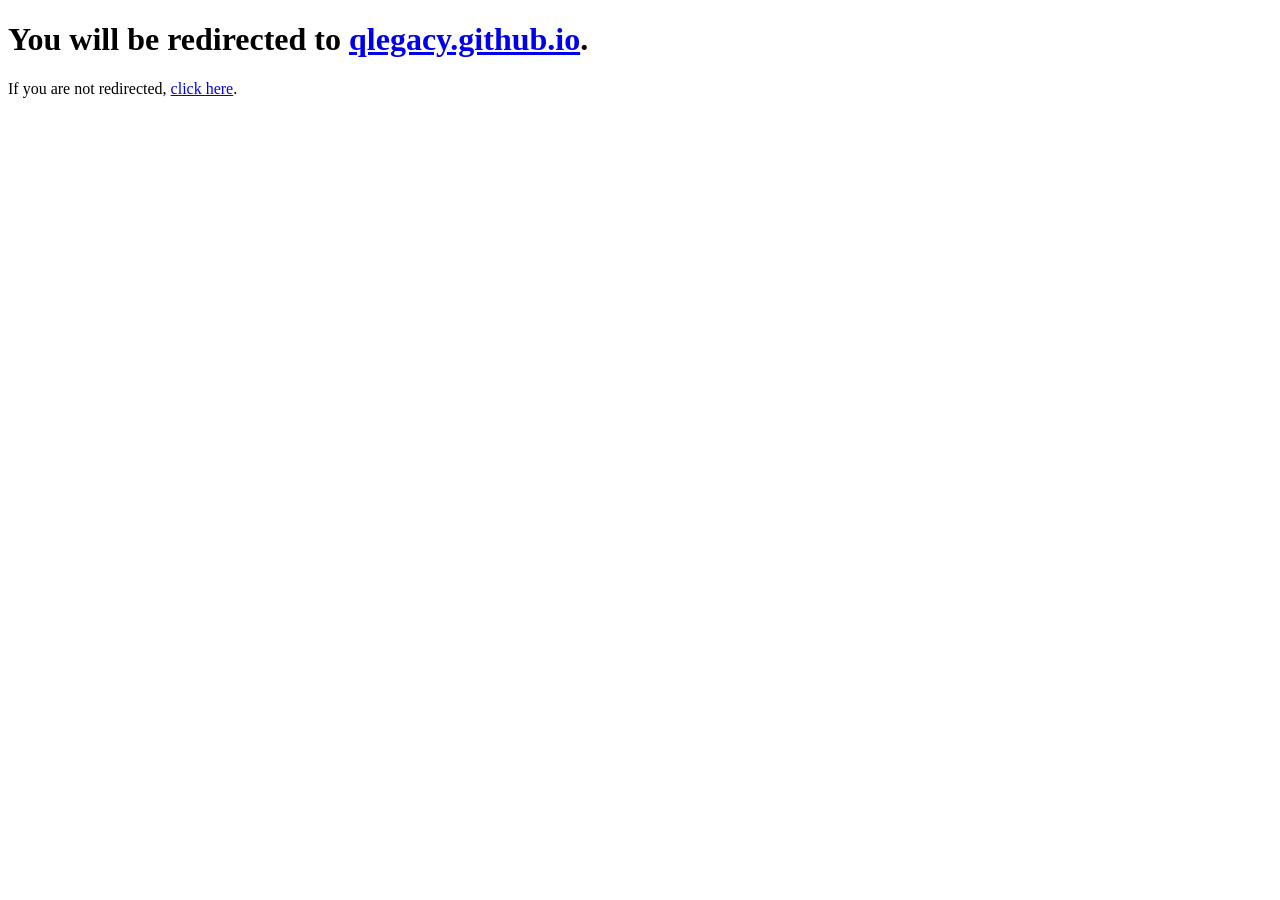
<file: docs/terminal.html>
<!DOCTYPE html>
<html>
<head>
    <!-- Redirects instantly (0 seconds) to the specified URL -->
    <meta http-equiv="refresh" content="3; url=https://qlegacy.github.io/" />
    <title>Page Redirect</title>
</head>
<body>
    <h1> You will be redirected to <a href="https://qlegacy.github.io/">qlegacy.github.io</a>. </h1>
    <p>If you are not redirected, <a href="https://qlegacy.github.io/">click here</a>.</p>
</body>
</html>
</file>
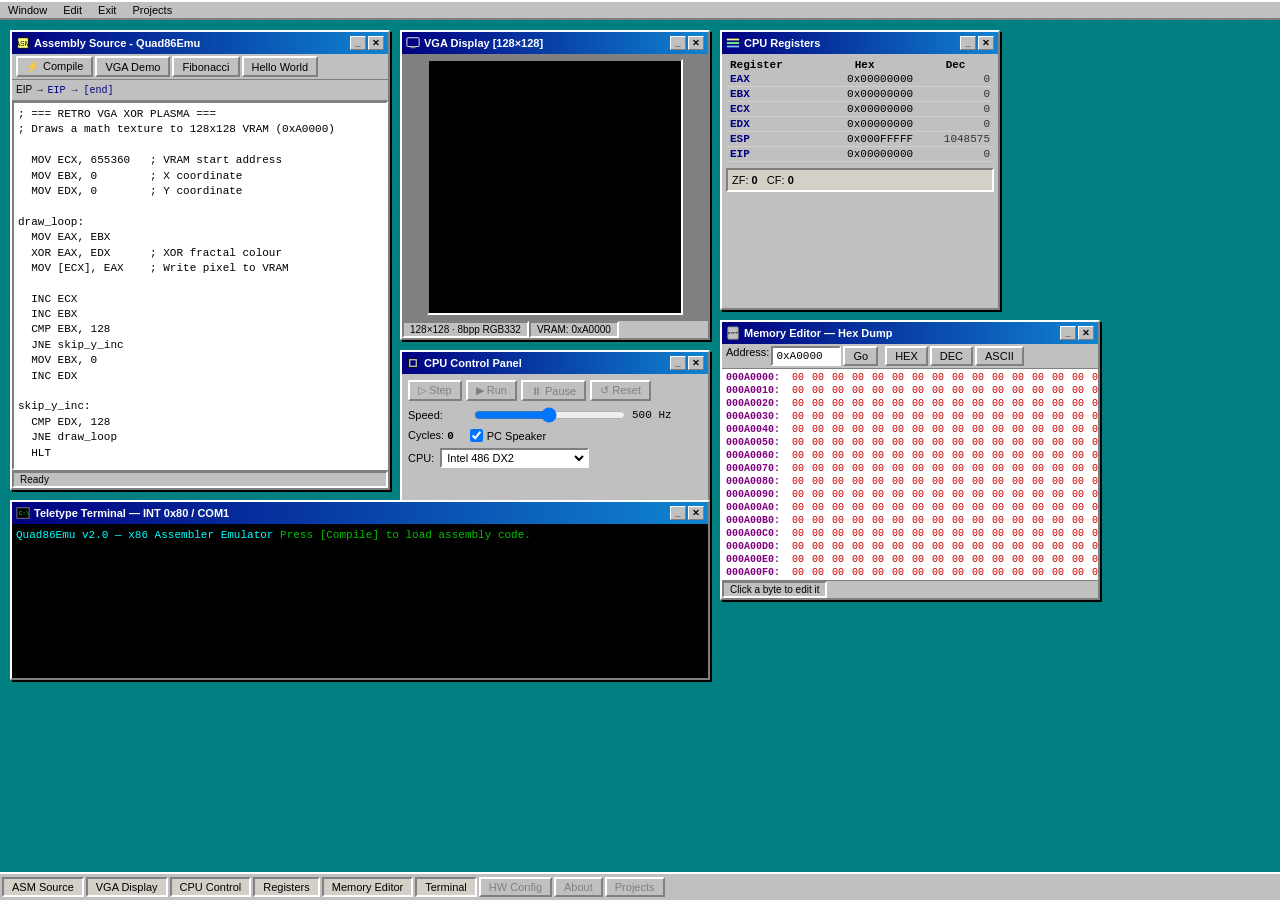
<file: docs/ver/Quad86/version/v2.html>
<!DOCTYPE html>
<html lang="ru">
<head>
<meta charset="UTF-8">
<meta name="viewport" content="width=device-width, initial-scale=1.0">
<title>Quad86Emu - x86 Emulator</title>
<style>
  * { box-sizing: border-box; margin: 0; padding: 0; }

  body {
    font-family: 'MS Sans Serif', 'Tahoma', Arial, sans-serif;
    font-size: 11px;
    background: #008080;
    background-image: repeating-linear-gradient(
      45deg,
      rgba(0,0,0,0.03) 0px, rgba(0,0,0,0.03) 1px,
      transparent 1px, transparent 8px
    );
    min-height: 100vh;
    overflow: hidden;
    position: relative;
    user-select: none;
  }

  /* ── MENU BAR ───────────────────────── */
  #menubar {
    position: fixed; top: 0; left: 0; right: 0; height: 20px;
    background: #c0c0c0;
    border-bottom: 1px solid #808080;
    display: flex; align-items: stretch;
    z-index: 10000;
    box-shadow: 0 2px 0 #ffffff inset, 0 -1px 0 #808080 inset;
  }
  .menu-item {
    padding: 0 8px;
    display: flex; align-items: center;
    cursor: default;
    white-space: nowrap;
    position: relative;
  }
  .menu-item:hover, .menu-item.open {
    background: #000080;
    color: #fff;
  }
  .dropdown {
    display: none;
    position: absolute; top: 100%; left: 0;
    background: #c0c0c0;
    border: 2px solid;
    border-color: #ffffff #808080 #808080 #ffffff;
    min-width: 140px;
    z-index: 10001;
    box-shadow: 2px 2px 0 #000;
  }
  .menu-item.open .dropdown { display: block; }
  .dd-item {
    padding: 4px 20px 4px 8px;
    cursor: default;
    white-space: nowrap;
  }
  .dd-item:hover { background: #000080; color: #fff; }
  .dd-item.disabled { color: #808080; pointer-events: none; }
  .dd-sep { border-top: 1px solid #808080; margin: 2px 0; }

  /* ── WIN98 WINDOW ───────────────────── */
  .win {
    position: absolute;
    background: #c0c0c0;
    border: 2px solid;
    border-color: #ffffff #808080 #808080 #ffffff;
    box-shadow: 2px 2px 0 #000;
    min-width: 200px;
    min-height: 80px;
    display: flex; flex-direction: column;
  }
  .win.closed { display: none; }
  .win.minimized > *:not(.win-title) { display: none !important; }

  .win-title {
    background: linear-gradient(to right, #000080, #1084d0);
    color: #fff;
    padding: 3px 4px;
    display: flex; align-items: center; gap: 4px;
    cursor: move;
    flex-shrink: 0;
    height: 22px;
  }
  .win-icon { width: 14px; height: 14px; flex-shrink: 0; }
  .win-label { flex: 1; font-weight: bold; font-size: 11px; white-space: nowrap; overflow: hidden; text-overflow: ellipsis; }
  .win-btns { display: flex; gap: 2px; }
  .win-btn {
    width: 16px; height: 14px;
    background: #c0c0c0;
    border: 1px solid;
    border-color: #ffffff #808080 #808080 #ffffff;
    cursor: pointer;
    font-size: 9px;
    display: flex; align-items: center; justify-content: center;
    color: #000; font-weight: bold; line-height: 1;
    flex-shrink: 0;
  }
  .win-btn:active { border-color: #808080 #ffffff #ffffff #808080; }

  .win-body {
    flex: 1;
    overflow: hidden;
    display: flex; flex-direction: column;
  }
  .win-toolbar {
    background: #c0c0c0;
    border-bottom: 1px solid #808080;
    padding: 2px 4px;
    display: flex; gap: 2px; flex-wrap: wrap; flex-shrink: 0;
  }
  .btn98 {
    background: #c0c0c0;
    border: 2px solid;
    border-color: #ffffff #808080 #808080 #ffffff;
    padding: 2px 8px;
    cursor: pointer;
    font-size: 11px;
    font-family: inherit;
    white-space: nowrap;
  }
  .btn98:active, .btn98.pressed {
    border-color: #808080 #ffffff #ffffff #808080;
    padding: 3px 7px 1px 9px;
  }
  .btn98:disabled { color: #808080; cursor: default; }
  select98, select.sel98 {
    background: #fff;
    border: 2px solid;
    border-color: #808080 #ffffff #ffffff #808080;
    font-family: inherit; font-size: 11px;
    padding: 1px;
  }
  select.sel98 { background: #fff; border: 2px solid; border-color: #808080 #ffffff #ffffff #808080; font-family: inherit; font-size: 11px; padding: 1px; }
  input.inp98 {
    background: #fff;
    border: 2px solid;
    border-color: #808080 #ffffff #ffffff #808080;
    font-family: 'Courier New', monospace; font-size: 11px;
    padding: 1px 3px; outline: none;
  }
  textarea.ta98 {
    background: #fff; color: #000;
    border: 2px solid;
    border-color: #808080 #ffffff #ffffff #808080;
    font-family: 'Courier New', monospace; font-size: 11px;
    resize: none; outline: none;
    line-height: 1.4;
  }

  /* ── STATUS BAR ─────────────────────── */
  .win-status {
    background: #c0c0c0;
    border-top: 1px solid #808080;
    display: flex; align-items: center;
    height: 18px; flex-shrink: 0;
  }
  .status-cell {
    border: 2px solid;
    border-color: #808080 #ffffff #ffffff #808080;
    padding: 0 6px;
    font-size: 10px; height: 100%;
    display: flex; align-items: center;
  }

  /* ── SCROLL ─────────────────────────── */
  ::-webkit-scrollbar { width: 16px; height: 16px; }
  ::-webkit-scrollbar-track { background: #c0c0c0; }
  ::-webkit-scrollbar-thumb {
    background: #c0c0c0;
    border: 2px solid;
    border-color: #ffffff #808080 #808080 #ffffff;
  }
  ::-webkit-scrollbar-button {
    background: #c0c0c0;
    border: 2px solid;
    border-color: #ffffff #808080 #808080 #ffffff;
    width: 16px; height: 16px;
  }

  /* ── REGISTERS TABLE ─────────────────── */
  .reg-table { width: 100%; border-collapse: collapse; font-family: 'Courier New', monospace; font-size: 11px; }
  .reg-table td { padding: 1px 4px; border-bottom: 1px solid #d4d0c8; }
  .reg-table tr:hover td { background: #000080; color: #fff; }
  .reg-changed { background: #ffff80 !important; color: #000 !important; }

  /* ── HEX TABLE ──────────────────────── */
  .hex-table { font-family: 'Courier New', monospace; font-size: 10px; border-collapse: collapse; }
  .hex-table td { padding: 0 2px; white-space: nowrap; }
  .hex-addr { color: #800080; font-weight: bold; }
  .hex-vram { color: #cc0000; }
  .hex-stack { background: #ffff00; }
  .hex-ascii { color: #000080; }

  /* ── TERMINAL ────────────────────────── */
  #term-out {
    background: #000; color: #00c000;
    font-family: 'Courier New', monospace; font-size: 11px;
    padding: 4px; overflow-y: auto;
    flex: 1;
    line-height: 1.4;
  }
  .t-green { color: #00ff00; }
  .t-red { color: #ff4444; }
  .t-yellow { color: #ffff00; }
  .t-cyan { color: #00ffff; }

  /* ── CANVAS ─────────────────────────── */
  #vga-canvas {
    display: block;
    background: #000;
    image-rendering: pixelated;
    border: 2px solid;
    border-color: #808080 #ffffff #ffffff #808080;
  }

  /* ── TASKBAR ─────────────────────────── */
  #taskbar {
    position: fixed; bottom: 0; left: 0; right: 0; height: 28px;
    background: #c0c0c0;
    border-top: 2px solid #ffffff;
    display: flex; align-items: center; gap: 2px;
    padding: 2px;
    z-index: 10000;
  }
  .tb-btn {
    background: #c0c0c0;
    border: 2px solid;
    border-color: #ffffff #808080 #808080 #ffffff;
    padding: 2px 8px;
    font-size: 11px; font-family: inherit;
    cursor: pointer; max-width: 140px;
    white-space: nowrap; overflow: hidden; text-overflow: ellipsis;
  }
  .tb-btn.active { border-color: #808080 #ffffff #ffffff #808080; background: #d4d0c8; }

  /* ── MEMORY EDITOR ───────────────────── */
  .mem-cell {
    font-family: 'Courier New', monospace; font-size: 10px;
    display: inline-block; width: 20px; text-align: center;
    cursor: pointer; padding: 1px;
  }
  .mem-cell:hover { background: #000080; color: #fff; }
  .mem-cell.selected { background: #000080; color: #fff; outline: 1px solid yellow; }
  .mem-cell.vram { color: #cc0000; }
  .mem-cell.stack-ptr { background: #ffff00; color: #000; }
  #mem-edit-input {
    position: absolute; z-index: 9999;
    width: 36px;
    font-family: 'Courier New', monospace; font-size: 10px;
  }

  /* ── ABOUT ───────────────────────────── */
  .about-logo {
    width: 48px; height: 48px;
    background: #000080;
    display: flex; align-items: center; justify-content: center;
    color: #fff; font-size: 18px; font-weight: bold;
    font-family: 'Courier New', monospace;
    border: 2px solid;
    border-color: #ffffff #808080 #808080 #ffffff;
  }

  /* ── PROJECTS ───────────────────────── */
  .proj-card {
    border: 2px solid;
    border-color: #ffffff #808080 #808080 #ffffff;
    padding: 6px 8px;
    margin-bottom: 6px;
    background: #d4d0c8;
  }
  .proj-name { font-weight: bold; font-size: 12px; color: #000080; }
  .proj-meta { color: #444; font-size: 10px; margin: 2px 0; }
  .proj-desc { font-size: 11px; margin: 3px 0; }
  .proj-link { color: #000080; text-decoration: underline; cursor: pointer; }
</style>
</head>
<body>

<!-- ════ MENU BAR ════════════════════════════════════════ -->
<div id="menubar">
  <div class="menu-item" id="mi-window" onclick="toggleMenu('window')">
    Window
    <div class="dropdown" id="dd-window">
      <!-- populated by JS -->
    </div>
  </div>
  <div class="menu-item" id="mi-edit" onclick="toggleMenu('edit')">
    Edit
    <div class="dropdown" id="dd-edit">
      <div class="dd-item" onclick="closeMenu();showAbout()">About Quad86Emu...</div>
      <div class="dd-sep"></div>
      <div class="dd-item" onclick="closeMenu();renameWin()">Rename window...</div>
      <div class="dd-item" onclick="closeMenu();changeTheme()">Toggle title gradient</div>
    </div>
  </div>
  <div class="menu-item" id="mi-exit" onclick="if(confirm('Exit Quad86Emu?')) window.close()">
    Exit
  </div>
  <div class="menu-item" id="mi-projects" onclick="toggleMenu('projects')">
    Projects
    <div class="dropdown" id="dd-projects">
      <div class="dd-item disabled" id="proj-loading">Loading projects...</div>
    </div>
  </div>
</div>

<!-- ════ DESKTOP ═════════════════════════════════════════ -->
<div id="desktop" style="position:fixed;top:20px;left:0;right:0;bottom:28px;overflow:hidden;">

<!-- ══ WINDOW: SOURCE CODE ══════════════════════════════ -->
<div class="win" id="win-source" style="left:10px;top:10px;width:380px;height:460px;z-index:100">
  <div class="win-title" onmousedown="startDrag(event,'win-source')">
    <svg class="win-icon" viewBox="0 0 16 16"><rect x="2" y="2" width="12" height="12" fill="#ffff80" stroke="#000" stroke-width="1"/><text x="8" y="11" text-anchor="middle" font-size="8" fill="#000">ASM</text></svg>
    <span class="win-label">Assembly Source - Quad86Emu</span>
    <div class="win-btns">
      <div class="win-btn" onclick="minimizeWin('win-source')" title="Minimize">_</div>
      <div class="win-btn" onclick="closeWin('win-source')" title="Close">✕</div>
    </div>
  </div>
  <div class="win-body">
    <div class="win-toolbar">
      <button class="btn98" onclick="compileAndReset()">⚡ Compile</button>
      <button class="btn98" onclick="loadExample('graphics')">VGA Demo</button>
      <button class="btn98" onclick="loadExample('fib')">Fibonacci</button>
      <button class="btn98" onclick="loadExample('hello')">Hello World</button>
    </div>
    <div style="padding:4px;background:#c0c0c0;font-size:10px;border-bottom:1px solid #808080;flex-shrink:0">
      EIP → <span id="eip-line" style="font-family:Courier New;color:#000080">EIP: 0x00000000</span>
    </div>
    <textarea class="ta98" id="code-editor" style="flex:1;width:100%;padding:4px;" spellcheck="false"></textarea>
  </div>
  <div class="win-status">
    <div class="status-cell" style="flex:1" id="src-status">Ready</div>
  </div>
</div>

<!-- ══ WINDOW: VGA DISPLAY ══════════════════════════════ -->
<div class="win" id="win-vga" style="left:400px;top:10px;width:310px;height:310px;z-index:100">
  <div class="win-title" onmousedown="startDrag(event,'win-vga')">
    <svg class="win-icon" viewBox="0 0 16 16"><rect x="1" y="2" width="14" height="10" rx="1" fill="#000080" stroke="#fff" stroke-width="1"/><rect x="5" y="12" width="6" height="2" fill="#808080"/></svg>
    <span class="win-label">VGA Display [128×128]</span>
    <div class="win-btns">
      <div class="win-btn" onclick="minimizeWin('win-vga')">_</div>
      <div class="win-btn" onclick="closeWin('win-vga')">✕</div>
    </div>
  </div>
  <div class="win-body" style="align-items:center;justify-content:center;padding:8px;background:#808080">
    <canvas id="vga-canvas" width="128" height="128" style="width:256px;height:256px;"></canvas>
  </div>
  <div class="win-status">
    <div class="status-cell">128×128 · 8bpp RGB332</div>
    <div class="status-cell" id="vga-fps">VRAM: 0xA0000</div>
  </div>
</div>

<!-- ══ WINDOW: CPU CONTROL ══════════════════════════════ -->
<div class="win" id="win-cpu" style="left:400px;top:330px;width:310px;height:220px;z-index:100">
  <div class="win-title" onmousedown="startDrag(event,'win-cpu')">
    <svg class="win-icon" viewBox="0 0 16 16"><rect x="3" y="3" width="10" height="10" fill="#c0c0c0" stroke="#000" stroke-width="1"/><rect x="5" y="5" width="6" height="6" fill="#000080"/></svg>
    <span class="win-label">CPU Control Panel</span>
    <div class="win-btns">
      <div class="win-btn" onclick="minimizeWin('win-cpu')">_</div>
      <div class="win-btn" onclick="closeWin('win-cpu')">✕</div>
    </div>
  </div>
  <div class="win-body" style="padding:6px;gap:6px;display:flex;flex-direction:column;">
    <div style="display:flex;gap:4px;flex-wrap:wrap">
      <button class="btn98" id="btn-step" onclick="stepExecution()" disabled>▷ Step</button>
      <button class="btn98" id="btn-run"  onclick="runExecution()"  disabled>▶ Run</button>
      <button class="btn98" id="btn-pause" onclick="pauseExecution()" disabled>⏸ Pause</button>
      <button class="btn98" id="btn-reset" onclick="resetExecution()" disabled>↺ Reset</button>
    </div>
    <div style="display:flex;align-items:center;gap:6px">
      <span style="width:60px">Speed:</span>
      <input type="range" id="speed-slider" min="1" max="100" value="50" oninput="updateSpeed(this.value)" style="flex:1">
      <span id="speed-label" style="width:70px;font-family:Courier New">500 Hz</span>
    </div>
    <div style="display:flex;gap:16px;align-items:center">
      <div>Cycles: <span id="cycle-counter" style="font-family:Courier New;font-weight:bold">0</span></div>
      <label style="display:flex;align-items:center;gap:4px">
        <input type="checkbox" id="enable-sound" checked> PC Speaker
      </label>
    </div>
    <div style="display:flex;gap:6px;align-items:center">
      <span>CPU:</span>
      <select class="sel98" id="qemu-cpu">
        <option>Intel 8086 (Minimal)</option>
        <option selected>Intel 486 DX2</option>
        <option>Pentium III (Coppermine)</option>
      </select>
    </div>
  </div>
  <div class="win-status">
    <div class="status-cell" style="flex:1" id="cpu-status-text">System ready</div>
  </div>
</div>

<!-- ══ WINDOW: REGISTERS ════════════════════════════════ -->
<div class="win" id="win-regs" style="left:720px;top:10px;width:280px;height:280px;z-index:100">
  <div class="win-title" onmousedown="startDrag(event,'win-regs')">
    <svg class="win-icon" viewBox="0 0 16 16"><rect x="1" y="3" width="14" height="2" fill="#ffff80"/><rect x="1" y="7" width="14" height="2" fill="#80ff80"/><rect x="1" y="11" width="14" height="2" fill="#80c0ff"/></svg>
    <span class="win-label">CPU Registers</span>
    <div class="win-btns">
      <div class="win-btn" onclick="minimizeWin('win-regs')">_</div>
      <div class="win-btn" onclick="closeWin('win-regs')">✕</div>
    </div>
  </div>
  <div class="win-body" style="padding:4px;overflow:auto">
    <table class="reg-table">
      <thead><tr style="background:#c0c0c0"><th style="text-align:left;padding:1px 4px">Register</th><th>Hex</th><th>Dec</th></tr></thead>
      <tbody id="reg-tbody"></tbody>
    </table>
    <div style="margin-top:6px;padding:4px;border:2px solid;border-color:#808080 #fff #fff #808080;background:#d4d0c8">
      <span>ZF: <b id="flag-zf">0</b></span>&nbsp;&nbsp;
      <span>CF: <b id="flag-cf">0</b></span>
    </div>
  </div>
</div>

<!-- ══ WINDOW: MEMORY HEX DUMP ══════════════════════════ -->
<div class="win" id="win-mem" style="left:720px;top:300px;width:380px;height:280px;z-index:100">
  <div class="win-title" onmousedown="startDrag(event,'win-mem')">
    <svg class="win-icon" viewBox="0 0 16 16"><rect x="2" y="1" width="12" height="14" rx="1" fill="#c0c0c0" stroke="#808080" stroke-width="1"/><text x="8" y="9" text-anchor="middle" font-size="5" fill="#000" font-family="Courier New">0xFF</text></svg>
    <span class="win-label">Memory Editor — Hex Dump</span>
    <div class="win-btns">
      <div class="win-btn" onclick="minimizeWin('win-mem')">_</div>
      <div class="win-btn" onclick="closeWin('win-mem')">✕</div>
    </div>
  </div>
  <div class="win-body">
    <div class="win-toolbar" style="flex-wrap:nowrap;overflow:hidden">
      <span>Address:</span>
      <input type="text" class="inp98" id="mem-offset" value="0xA0000" style="width:70px">
      <button class="btn98" onclick="jumpMemory()">Go</button>
      &nbsp;
      <button class="btn98" onclick="setMemView('hex')">HEX</button>
      <button class="btn98" onclick="setMemView('dec')">DEC</button>
      <button class="btn98" onclick="setMemView('ascii')">ASCII</button>
    </div>
    <div id="mem-container" style="flex:1;overflow:auto;background:#fff;padding:2px;position:relative"></div>
    <div class="win-status">
      <div class="status-cell" id="mem-status">Click a byte to edit it</div>
    </div>
  </div>
</div>

<!-- ══ WINDOW: TERMINAL ══════════════════════════════════ -->
<div class="win" id="win-term" style="left:10px;top:480px;width:700px;height:180px;z-index:100">
  <div class="win-title" onmousedown="startDrag(event,'win-term')">
    <svg class="win-icon" viewBox="0 0 16 16"><rect x="1" y="2" width="14" height="12" fill="#000" stroke="#808080" stroke-width="1"/><text x="3" y="10" font-size="7" fill="#00ff00" font-family="Courier New">C:\></text></svg>
    <span class="win-label">Teletype Terminal — INT 0x80 / COM1</span>
    <div class="win-btns">
      <div class="win-btn" onclick="minimizeWin('win-term')">_</div>
      <div class="win-btn" onclick="closeWin('win-term')">✕</div>
    </div>
  </div>
  <div class="win-body">
    <div id="term-out"></div>
  </div>
</div>

<!-- ══ WINDOW: QUAD86EMU HARDWARE CONFIG ════════════════ -->
<div class="win" id="win-hw" style="left:10px;top:480px;width:380px;height:260px;z-index:99;display:none">
  <div class="win-title" onmousedown="startDrag(event,'win-hw')">
    <svg class="win-icon" viewBox="0 0 16 16"><rect x="1" y="1" width="14" height="14" rx="1" fill="#c0c0c0" stroke="#000"/><circle cx="8" cy="8" r="4" fill="#000080"/></svg>
    <span class="win-label">Quad86Emu — Hardware Config</span>
    <div class="win-btns">
      <div class="win-btn" onclick="minimizeWin('win-hw')">_</div>
      <div class="win-btn" onclick="closeWin('win-hw')">✕</div>
    </div>
  </div>
  <div class="win-body" style="padding:8px;gap:8px;display:flex;flex-direction:column;">
    <div style="display:flex;gap:8px;align-items:center">
      <span style="width:80px">RAM Size:</span>
      <select class="sel98" id="qemu-ram">
        <option value="1048576">1 MB (default)</option>
        <option value="16777216">16 MB (Legacy)</option>
        <option value="67108864">64 MB</option>
      </select>
    </div>
    <div style="display:flex;gap:8px;align-items:center">
      <span style="width:80px">Boot Image:</span>
      <input type="file" id="disk-file" onchange="handleDiskUpload(event)" style="font-size:10px;flex:1">
    </div>
    <div style="background:#fff;border:2px solid;border-color:#808080 #fff #fff #808080;padding:4px;font-family:Courier New;font-size:10px">
      <span style="color:#808080">Command:</span><br>
      <span id="qemu-cmd" style="color:#000080">quad86emu -m 1M -cpu 486 -hda (none)</span>
    </div>
    <div style="display:flex;gap:4px">
      <button class="btn98" id="btn-decompile-boot" onclick="decompileBootSector()" disabled>Decompile MBR</button>
      <button class="btn98" onclick="attemptBoot()">Boot</button>
    </div>
  </div>
</div>

<!-- ══ WINDOW: ABOUT ════════════════════════════════════ -->
<div class="win" id="win-about" style="left:300px;top:100px;width:340px;height:200px;z-index:200;display:none">
  <div class="win-title" onmousedown="startDrag(event,'win-about')">
    <svg class="win-icon" viewBox="0 0 16 16"><circle cx="8" cy="8" r="7" fill="#000080"/><text x="8" y="12" text-anchor="middle" font-size="10" fill="#fff" font-weight="bold">Q</text></svg>
    <span class="win-label">About Quad86Emu</span>
    <div class="win-btns">
      <div class="win-btn" onclick="closeWin('win-about')">✕</div>
    </div>
  </div>
  <div class="win-body" style="padding:16px;display:flex;gap:16px">
    <div class="about-logo">Q86</div>
    <div>
      <div style="font-size:14px;font-weight:bold;color:#000080">Quad86Emu</div>
      <div style="font-size:11px;margin-top:2px">x86 Assembler Emulator v2.0</div>
      <div style="font-size:10px;color:#444;margin-top:6px">Intel 8086/486 Compatible CPU<br>1 MB Virtual RAM · 128×128 VGA<br>INT 0x80 System Calls</div>
      <div style="font-size:10px;color:#808080;margin-top:8px">© 2024 qlegacy.github.io</div>
    </div>
  </div>
  <div style="text-align:right;padding:6px 8px;border-top:1px solid #808080">
    <button class="btn98" onclick="closeWin('win-about')" style="min-width:60px">OK</button>
  </div>
</div>

<!-- ══ WINDOW: PROJECTS ══════════════════════════════════ -->
<div class="win" id="win-projects" style="left:200px;top:60px;width:400px;height:350px;z-index:200;display:none">
  <div class="win-title" onmousedown="startDrag(event,'win-projects')">
    <svg class="win-icon" viewBox="0 0 16 16"><rect x="1" y="3" width="9" height="11" rx="1" fill="#ffff80" stroke="#808080"/><rect x="6" y="1" width="9" height="11" rx="1" fill="#c0c0c0" stroke="#808080"/></svg>
    <span class="win-label">Projects — qlegacy.github.io</span>
    <div class="win-btns">
      <div class="win-btn" onclick="minimizeWin('win-projects')">_</div>
      <div class="win-btn" onclick="closeWin('win-projects')">✕</div>
    </div>
  </div>
  <div class="win-body" style="padding:8px;overflow:auto">
    <div id="projects-list"><i>Loading projects from qlegacy.github.io/projects.json...</i></div>
  </div>
  <div class="win-status">
    <div class="status-cell" id="proj-status">Fetching...</div>
  </div>
</div>

</div><!-- /desktop -->

<!-- ════ TASKBAR ══════════════════════════════════════════ -->
<div id="taskbar">
  <button class="tb-btn active" onclick="focusWin('win-source')">ASM Source</button>
  <button class="tb-btn active" onclick="focusWin('win-vga')">VGA Display</button>
  <button class="tb-btn active" onclick="focusWin('win-cpu')">CPU Control</button>
  <button class="tb-btn active" onclick="focusWin('win-regs')">Registers</button>
  <button class="tb-btn active" onclick="focusWin('win-mem')">Memory Editor</button>
  <button class="tb-btn active" onclick="focusWin('win-term')">Terminal</button>
</div>

<script>
// ══════════════════════════════════════
//  CONSTANTS
// ══════════════════════════════════════
const MEM_SIZE   = 1048576;
const STACK_BASE = 1048575;
const VRAM_START = 655360;
const VRAM_SIZE  = 16384;

// ══════════════════════════════════════
//  CPU STATE
// ══════════════════════════════════════
let cpu = {
  regs: { EAX:0, EBX:0, ECX:0, EDX:0, ESP:STACK_BASE, EIP:0 },
  flags: { ZF:0, CF:0 },
  memory: new Uint8Array(MEM_SIZE),
  halted: false, running: false, cycles: 0
};
let program = [], labels = {}, prevRegs = {};
let simSpeed = 50, memViewMode = 'hex', memDisplayOffset = VRAM_START;
let audioCtx = null;
let selectedMemCell = null;

// ══════════════════════════════════════
//  WINDOW MANAGEMENT
// ══════════════════════════════════════
let zTop = 200;
function focusWin(id) {
  const el = document.getElementById(id);
  if (!el) return;
  if (el.classList.contains('closed')) { openWin(id); return; }
  el.classList.remove('minimized');
  el.style.display = '';
  el.style.zIndex = ++zTop;
  updateTaskbar();
}
function closeWin(id) {
  const el = document.getElementById(id);
  el.classList.add('closed');
  el.style.display = 'none';
  updateTaskbar();
}
function openWin(id) {
  const el = document.getElementById(id);
  el.classList.remove('closed','minimized');
  el.style.display = '';
  el.style.zIndex = ++zTop;
  updateTaskbar();
}
function minimizeWin(id) {
  const el = document.getElementById(id);
  el.classList.add('minimized');
  el.style.display = 'none';
  updateTaskbar();
}

const WIN_LABELS = {
  'win-source': 'ASM Source', 'win-vga': 'VGA Display',
  'win-cpu': 'CPU Control', 'win-regs': 'Registers',
  'win-mem': 'Memory Editor', 'win-term': 'Terminal',
  'win-hw': 'HW Config', 'win-about': 'About',
  'win-projects': 'Projects'
};
function updateTaskbar() {
  const tb = document.getElementById('taskbar');
  tb.innerHTML = '';
  Object.entries(WIN_LABELS).forEach(([id, label]) => {
    const el = document.getElementById(id);
    if (!el) return;
    const btn = document.createElement('button');
    btn.className = 'tb-btn';
    const isOpen = !el.classList.contains('closed') && !el.classList.contains('minimized') && el.style.display !== 'none';
    if (isOpen) btn.classList.add('active');
    else btn.style.color = '#808080';
    btn.textContent = label;
    btn.onclick = () => isOpen ? minimizeWin(id) : openWin(id);
    tb.appendChild(btn);
  });
}
function updateWindowMenu() {
  const dd = document.getElementById('dd-window');
  dd.innerHTML = '';
  Object.entries(WIN_LABELS).forEach(([id, label]) => {
    const el = document.getElementById(id);
    if (!el) return;
    const isClosed = el.classList.contains('closed') || el.style.display === 'none';
    const div = document.createElement('div');
    div.className = 'dd-item' + (isClosed ? ' disabled' : '');
    div.style.color = isClosed ? '#808080' : '#000';
    div.textContent = (isClosed ? '  ' : '✓ ') + label;
    div.onclick = () => { closeMenu(); isClosed ? openWin(id) : minimizeWin(id); };
    dd.appendChild(div);
  });
}

// ══════════════════════════════════════
//  DRAG
// ══════════════════════════════════════
let dragging = null, dragOffX = 0, dragOffY = 0;
function startDrag(e, id) {
  if (e.target.classList.contains('win-btn')) return;
  dragging = document.getElementById(id);
  focusWin(id);
  dragOffX = e.clientX - dragging.offsetLeft;
  dragOffY = e.clientY - dragging.offsetTop;
  e.preventDefault();
}
document.addEventListener('mousemove', e => {
  if (!dragging) return;
  const desk = document.getElementById('desktop');
  let x = e.clientX - dragOffX;
  let y = e.clientY - dragOffY;
  x = Math.max(0, Math.min(x, desk.offsetWidth - dragging.offsetWidth));
  y = Math.max(0, Math.min(y, desk.offsetHeight - 10));
  dragging.style.left = x + 'px';
  dragging.style.top  = y + 'px';
});
document.addEventListener('mouseup', () => { dragging = null; });

// ══════════════════════════════════════
//  MENU
// ══════════════════════════════════════
let openMenuId = null;
function toggleMenu(name) {
  closeMenu();
  if (openMenuId === name) { openMenuId = null; return; }
  openMenuId = name;
  document.getElementById('mi-' + name).classList.add('open');
  if (name === 'window') updateWindowMenu();
  if (name === 'projects') loadProjectsMenu();
}
function closeMenu() {
  if (openMenuId) {
    document.getElementById('mi-' + openMenuId).classList.remove('open');
    openMenuId = null;
  }
}
document.addEventListener('click', e => {
  if (!e.target.closest('.menu-item')) closeMenu();
});

function showAbout() { openWin('win-about'); }
function renameWin() {
  const name = prompt('New window title for selected (win-source):');
  if (name) document.querySelector('#win-source .win-label').textContent = name;
}
let altTitle = false;
function changeTheme() {
  altTitle = !altTitle;
  document.querySelectorAll('.win-title').forEach(el => {
    el.style.background = altTitle
      ? 'linear-gradient(to right, #800000, #c04040)'
      : 'linear-gradient(to right, #000080, #1084d0)';
  });
}

// ══════════════════════════════════════
//  PROJECTS — qlegacy.github.io
// ══════════════════════════════════════
let projectsLoaded = false;
function loadProjectsMenu() {
  if (!projectsLoaded) fetchProjects();
}
function fetchProjects() {
  openWin('win-projects');
  closeMenu();
  const list = document.getElementById('projects-list');
  const status = document.getElementById('proj-status');
  list.innerHTML = '<i>Fetching qlegacy.github.io/projects.json...</i>';

  fetch('https://qlegacy.github.io/projects.json')
    .then(r => {
      if (!r.ok) throw new Error('HTTP ' + r.status);
      return r.json();
    })
    .then(data => renderProjects(data))
    .catch(() => {
      // Fallback: use embedded sample data so it always works
      renderProjects([
        {
          name: "Quad86Emu",
          description: "x86 assembly emulator with VGA display, register viewer and memory editor running entirely in the browser.",
          version: "2.0.0",
          created: "2024-01-15",
          url: "https://qlegacy.github.io/quad86emu",
          html: "https://qlegacy.github.io/quad86emu/index.html"
        },
        {
          name: "RetroShell",
          description: "Retro terminal emulator with BASIC interpreter and classic DOS-style commands.",
          version: "1.3.2",
          created: "2023-08-20",
          url: "https://qlegacy.github.io/retroshell",
          html: "https://qlegacy.github.io/retroshell/index.html"
        },
        {
          name: "PixelForge",
          description: "Pixel art editor with palette management, animation timeline and export to GIF/PNG.",
          version: "0.9.1",
          created: "2024-03-10",
          url: "https://qlegacy.github.io/pixelforge",
          html: "https://qlegacy.github.io/pixelforge/index.html"
        }
      ], true);
    });
}
function renderProjects(data, fallback) {
  const list = document.getElementById('projects-list');
  const status = document.getElementById('proj-status');
  projectsLoaded = true;
  list.innerHTML = '';
  data.forEach(p => {
    const card = document.createElement('div');
    card.className = 'proj-card';
    card.innerHTML = `
      <div class="proj-name">${esc(p.name)} <span style="font-size:10px;font-weight:normal;color:#444">v${esc(p.version)}</span></div>
      <div class="proj-meta">Created: ${esc(p.created)}</div>
      <div class="proj-desc">${esc(p.description)}</div>
      <div style="margin-top:4px;display:flex;gap:12px">
        <a class="proj-link" href="${esc(p.url)}" target="_blank">Project page</a>
        ${p.html ? `<a class="proj-link" href="${esc(p.html)}" target="_blank">Open HTML</a>` : ''}
      </div>`;
    list.appendChild(card);
  });
  status.textContent = fallback
    ? `${data.length} projects (offline sample)`
    : `${data.length} projects loaded`;
  // Populate menu dropdown too
  const ddp = document.getElementById('dd-projects');
  ddp.innerHTML = '';
  data.forEach(p => {
    const d = document.createElement('div');
    d.className = 'dd-item';
    d.textContent = p.name + ' v' + p.version;
    d.onclick = () => { closeMenu(); openWin('win-projects'); };
    ddp.appendChild(d);
  });
  const sep = document.createElement('div'); sep.className = 'dd-sep';
  ddp.appendChild(sep);
  const refresh = document.createElement('div'); refresh.className = 'dd-item';
  refresh.textContent = 'Refresh...';
  refresh.onclick = () => { closeMenu(); projectsLoaded=false; fetchProjects(); };
  ddp.appendChild(refresh);
}
function esc(s) { return String(s).replace(/&/g,'&amp;').replace(/</g,'&lt;').replace(/>/g,'&gt;').replace(/"/g,'&quot;'); }

// ══════════════════════════════════════
//  AUDIO
// ══════════════════════════════════════
function beep(freq=800, dur=100) {
  if (!document.getElementById('enable-sound').checked) return;
  try {
    if (!audioCtx) audioCtx = new (window.AudioContext || window.webkitAudioContext)();
    const o = audioCtx.createOscillator(), g = audioCtx.createGain();
    o.connect(g); g.connect(audioCtx.destination);
    o.frequency.value = freq; o.type = 'square';
    g.gain.setValueAtTime(0.05, audioCtx.currentTime);
    o.start(); setTimeout(() => o.stop(), dur);
  } catch(e){}
}

// ══════════════════════════════════════
//  EXAMPLES
// ══════════════════════════════════════
const EXAMPLES = {
  graphics: `; === RETRO VGA XOR PLASMA ===
; Draws a math texture to 128x128 VRAM (0xA0000)

  MOV ECX, 655360   ; VRAM start address
  MOV EBX, 0        ; X coordinate
  MOV EDX, 0        ; Y coordinate

draw_loop:
  MOV EAX, EBX
  XOR EAX, EDX      ; XOR fractal colour
  MOV [ECX], EAX    ; Write pixel to VRAM

  INC ECX
  INC EBX
  CMP EBX, 128
  JNE skip_y_inc
  MOV EBX, 0
  INC EDX

skip_y_inc:
  CMP EDX, 128
  JNE draw_loop
  HLT`,

  fib: `; === FIBONACCI SEQUENCE ===
  MOV EAX, 1
  MOV EBX, 1
  MOV ECX, 15

fib_loop:
  MOV EDX, EAX
  ADD EDX, EBX
  MOV EAX, EBX
  MOV EBX, EDX
  MOV [256], EBX
  DEC ECX
  CMP ECX, 0
  JNE fib_loop
  HLT`,

  hello: `; === HELLO WORLD (INT 0x80) ===
  MOV EAX, 72   ; 'H'
  MOV [512], EAX
  MOV EAX, 4
  MOV ECX, 512
  INT 0x80

  MOV EAX, 101  ; 'e'
  MOV [512], EAX
  MOV EAX, 4
  MOV ECX, 512
  INT 0x80

  MOV EAX, 108  ; 'l'
  MOV [512], EAX
  MOV EAX, 4
  MOV ECX, 512
  INT 0x80

  MOV EAX, 1
  INT 0x80`
};

// ══════════════════════════════════════
//  ASSEMBLER
// ══════════════════════════════════════
function assemble(src) {
  program = []; labels = {};
  const lines = src.split('\n');
  let idx = 0;
  for (let i = 0; i < lines.length; i++) {
    let line = lines[i];
    const ci = line.indexOf(';'); if (ci !== -1) line = line.slice(0,ci);
    line = line.replace(/^\s*section\s+\.\w+\s*$/i,'').trim();
    if (!line) continue;
    const lm = line.match(/^(\w+)\s*:\s*(.*)$/);
    if (lm) { labels[lm[1].toLowerCase()] = idx; line = lm[2].trim(); if (!line) continue; }
    const instr = parseLine(line, i+1);
    if (instr) { instr.instrIdx = idx; instr.srcLine = i+1; program.push(instr); idx++; }
  }
  for (const instr of program) {
    instr.args = instr.args.map(a => {
      if (typeof a === 'string' && a.startsWith('__label__')) {
        const n = a.slice(9);
        if (labels[n] === undefined) throw new Error(`Line ${instr.srcLine}: unknown label "${n}"`);
        return labels[n];
      }
      return a;
    });
  }
}
function parseLine(line, ln) {
  if (!line) return null;
  const sp = line.indexOf(' ');
  const op = (sp === -1 ? line : line.slice(0,sp)).toUpperCase();
  const argStr = sp === -1 ? '' : line.slice(sp+1).trim();
  const rawArgs = argStr ? splitArgs(argStr) : [];
  const args = rawArgs.map(a => parseArg(a.trim(), ln));
  const valid = ['MOV','ADD','SUB','INC','DEC','CMP','JMP','JE','JNE','PUSH','POP','INT','NOP','HLT','AND','OR','XOR'];
  if (!valid.includes(op)) throw new Error(`Line ${ln}: unknown opcode "${op}"`);
  return { op, args, raw: line };
}
function splitArgs(str) {
  const r=[]; let d=0, cur='';
  for (const ch of str) {
    if (ch==='[') { d++; cur+=ch; }
    else if (ch===']') { d--; cur+=ch; }
    else if (ch===',' && d===0) { r.push(cur.trim()); cur=''; }
    else cur+=ch;
  }
  if (cur.trim()) r.push(cur.trim());
  return r;
}
function parseArg(arg, ln) {
  if (!arg) return null;
  const up = arg.toUpperCase();
  if (['EAX','EBX','ECX','EDX','ESP','EIP'].includes(up)) return { type:'reg', name:up };
  const mm = arg.match(/^\[(.+)\]$/);
  if (mm) {
    const inner = mm[1].trim().toUpperCase();
    if (['EAX','EBX','ECX','EDX','ESP'].includes(inner)) return { type:'mem_reg', reg:inner };
    const a = parseNum(inner);
    if (a !== null) return { type:'mem_imm', addr:a };
    throw new Error(`Line ${ln}: bad memory ref "[${mm[1]}]"`);
  }
  const n = parseNum(arg);
  if (n !== null) return { type:'imm', value:n };
  if (/^\w+$/.test(arg)) return `__label__${arg.toLowerCase()}`;
  throw new Error(`Line ${ln}: unrecognised operand "${arg}"`);
}
function parseNum(s) {
  s = s.trim();
  if (/^0x[0-9a-f]+$/i.test(s)) return parseInt(s,16);
  if (/^0b[01]+$/i.test(s)) return parseInt(s.slice(2),2);
  if (/^-?\d+$/.test(s)) return parseInt(s,10);
  return null;
}

// ══════════════════════════════════════
//  EXECUTION ENGINE
// ══════════════════════════════════════
function readOp(a) {
  switch(a.type) {
    case 'reg': return cpu.regs[a.name];
    case 'imm': return a.value;
    case 'mem_reg': return cpu.memory[cpu.regs[a.reg] % MEM_SIZE];
    case 'mem_imm': return cpu.memory[a.addr % MEM_SIZE];
    default: throw new Error('bad read operand');
  }
}
function writeOp(a, v) {
  v = v & 0xFFFFFFFF;
  switch(a.type) {
    case 'reg': cpu.regs[a.name] = v; break;
    case 'mem_reg': cpu.memory[cpu.regs[a.reg] % MEM_SIZE] = v & 0xFF; break;
    case 'mem_imm': cpu.memory[a.addr % MEM_SIZE] = v & 0xFF; break;
    default: throw new Error('bad write operand');
  }
}
function setFlags(res, a, b, op) {
  cpu.flags.ZF = (res === 0) ? 1 : 0;
  if (op === '+') cpu.flags.CF = (a+b) > 0xFFFFFFFF ? 1 : 0;
  else if (op === '-') cpu.flags.CF = (a < b) ? 1 : 0;
}
function executeStep() {
  if (cpu.halted) return;
  if (cpu.regs.EIP >= program.length) {
    cpu.halted = true;
    setStatus('HALT: end of program'); beep(400,400); return;
  }
  const { op, args } = program[cpu.regs.EIP];
  prevRegs = { ...cpu.regs };
  cpu.cycles++;
  let nextEIP = cpu.regs.EIP + 1;
  try {
    switch(op) {
      case 'MOV': writeOp(args[0], readOp(args[1])); break;
      case 'ADD': { const a=readOp(args[0]),b=readOp(args[1]),r=(a+b)&0xFFFFFFFF; writeOp(args[0],r); setFlags(r,a,b,'+'); break; }
      case 'SUB': { const a=readOp(args[0]),b=readOp(args[1]),r=(a-b)&0xFFFFFFFF; writeOp(args[0],r); setFlags(r,a,b,'-'); break; }
      case 'INC': { const r=(readOp(args[0])+1)&0xFFFFFFFF; writeOp(args[0],r); cpu.flags.ZF=(r===0)?1:0; break; }
      case 'DEC': { const r=(readOp(args[0])-1)&0xFFFFFFFF; writeOp(args[0],r); cpu.flags.ZF=(r===0)?1:0; break; }
      case 'AND': { const r=(readOp(args[0])&readOp(args[1]))&0xFFFFFFFF; writeOp(args[0],r); cpu.flags.ZF=(r===0)?1:0; break; }
      case 'OR':  { const r=(readOp(args[0])|readOp(args[1]))&0xFFFFFFFF; writeOp(args[0],r); cpu.flags.ZF=(r===0)?1:0; break; }
      case 'XOR': { const r=(readOp(args[0])^readOp(args[1]))&0xFFFFFFFF; writeOp(args[0],r); cpu.flags.ZF=(r===0)?1:0; break; }
      case 'CMP': { const a=readOp(args[0]),b=readOp(args[1]); setFlags((a-b)&0xFFFFFFFF,a,b,'-'); break; }
      case 'JMP': nextEIP = args[0]; break;
      case 'JE':  if (cpu.flags.ZF===1) nextEIP=args[0]; break;
      case 'JNE': if (cpu.flags.ZF===0) nextEIP=args[0]; break;
      case 'PUSH': {
        if (cpu.regs.ESP<=0) throw new Error('Stack overflow');
        cpu.memory[cpu.regs.ESP] = readOp(args[0])&0xFF;
        cpu.regs.ESP--; break;
      }
      case 'POP': {
        if (cpu.regs.ESP>=STACK_BASE) throw new Error('Stack underflow');
        cpu.regs.ESP++;
        writeOp(args[0], cpu.memory[cpu.regs.ESP]); break;
      }
      case 'INT': {
        const v = readOp(args[0]);
        if (v !== 0x80) throw new Error(`INT 0x${v.toString(16)} not implemented`);
        if (cpu.regs.EAX===4) {
          const ch = cpu.memory[cpu.regs.ECX % MEM_SIZE];
          termWrite(ch >= 32 && ch < 127 ? String.fromCharCode(ch) : `\\x${ch.toString(16)}`, 't-green');
          beep(900,20);
        } else if (cpu.regs.EAX===1) {
          cpu.halted = true;
          termWrite('\n[Process exited]\n', 't-cyan');
        }
        break;
      }
      case 'NOP': break;
      case 'HLT': cpu.halted = true; break;
    }
  } catch(e) {
    cpu.halted = true;
    setStatus('CPU FAULT: ' + e.message);
    termWrite(`\n[FAULT] ${e.message}\n`, 't-red');
    beep(100,600); return;
  }
  if (!cpu.halted) cpu.regs.EIP = nextEIP;
}

// ══════════════════════════════════════
//  RUN CONTROL
// ══════════════════════════════════════
function compileAndReset() {
  stopRun();
  document.getElementById('term-out').innerHTML = '';
  try {
    assemble(document.getElementById('code-editor').value);
    termWrite(`[OK] Assembled ${program.length} instructions, ${Object.keys(labels).length} labels.\n`, 't-green');
    beep(880,120);
    resetCPU(); setStatus('Compiled — ready'); enableControls(true);
    document.getElementById('src-status').textContent = `${program.length} instructions`;
  } catch(e) {
    termWrite(`[ERROR] ${e.message}\n`, 't-red'); setStatus('Compile error'); beep(120,400);
    enableControls(false);
    document.getElementById('src-status').textContent = 'Error: ' + e.message;
  }
}
function resetCPU() {
  cpu.regs = { EAX:0, EBX:0, ECX:0, EDX:0, ESP:STACK_BASE, EIP:0 };
  cpu.flags = { ZF:0, CF:0 };
  cpu.memory.fill(0); cpu.halted=false; cpu.cycles=0; prevRegs={};
  updateUI();
}
function stepExecution() {
  if (cpu.halted || !program.length) return;
  executeStep(); beep(600,10); updateUI();
}
function runLoop() {
  if (!cpu.running || cpu.halted) { stopRun(); updateUI(); return; }
  let steps = simSpeed===100?50000: simSpeed>80?5000: simSpeed>50?500: simSpeed>20?10: 1;
  for (let i=0;i<steps;i++) { if (cpu.halted) break; executeStep(); if (cpu.cycles>=10000000){cpu.halted=true;termWrite('\n[Auto-halt: 10M cycles]\n','t-yellow');break;} }
  updateUI();
  if (!cpu.halted && cpu.running) requestAnimationFrame(runLoop); else stopRun();
}
function runExecution() {
  if (cpu.halted||!program.length) return;
  cpu.running=true; setStatus('Running...');
  document.getElementById('btn-run').disabled=true;
  document.getElementById('btn-pause').disabled=false;
  beep(1000,150); requestAnimationFrame(runLoop);
}
function pauseExecution() { stopRun(); setStatus('Paused'); beep(500,80); }
function resetExecution() { stopRun(); resetCPU(); setStatus('Reset'); beep(400,150); }
function stopRun() {
  cpu.running=false;
  document.getElementById('btn-run').disabled=false;
  document.getElementById('btn-pause').disabled=true;
}
function updateSpeed(v) {
  simSpeed=parseInt(v);
  document.getElementById('speed-label').textContent = simSpeed===100? '10 MHz MAX' : (simSpeed*10)+' Hz';
}
function setStatus(msg) {
  document.getElementById('cpu-status-text').textContent = msg;
}
function enableControls(on) {
  ['btn-step','btn-run','btn-reset'].forEach(id => document.getElementById(id).disabled=!on);
  document.getElementById('btn-pause').disabled=true;
}

// ══════════════════════════════════════
//  VGA RENDER
// ══════════════════════════════════════
function renderVGA() {
  const canvas = document.getElementById('vga-canvas');
  const ctx = canvas.getContext('2d');
  const img = ctx.createImageData(128,128);
  for (let i=0;i<VRAM_SIZE;i++) {
    const b=cpu.memory[VRAM_START+i];
    const idx=i*4;
    img.data[idx]   = ((b>>5)&7)*36;
    img.data[idx+1] = ((b>>2)&7)*36;
    img.data[idx+2] = (b&3)*85;
    img.data[idx+3] = 255;
  }
  ctx.putImageData(img,0,0);
}

// ══════════════════════════════════════
//  REGISTER DISPLAY
// ══════════════════════════════════════
function updateRegisters() {
  const tbody = document.getElementById('reg-tbody');
  tbody.innerHTML='';
  ['EAX','EBX','ECX','EDX','ESP','EIP'].forEach(n => {
    const v=cpu.regs[n], changed=(prevRegs[n]!==undefined&&prevRegs[n]!==v);
    const tr=document.createElement('tr');
    if(changed) tr.className='reg-changed';
    tr.innerHTML=`<td style="color:#000080;font-weight:bold">${n}</td><td style="text-align:right">0x${v.toString(16).toUpperCase().padStart(8,'0')}</td><td style="text-align:right;color:#333">${v}</td>`;
    tbody.appendChild(tr);
  });
  document.getElementById('flag-zf').textContent=cpu.flags.ZF;
  document.getElementById('flag-cf').textContent=cpu.flags.CF;
}

// ══════════════════════════════════════
//  MEMORY DISPLAY + EDITOR
// ══════════════════════════════════════
function updateMemory() {
  const c = document.getElementById('mem-container');
  let html='<table class="hex-table">';
  for (let r=0;r<16;r++) {
    const row=memDisplayOffset+(r*16);
    if (row>=MEM_SIZE) break;
    html+=`<tr><td class="hex-addr" style="padding-right:6px">${row.toString(16).toUpperCase().padStart(8,'0')}:</td><td>`;
    let ascii='';
    for (let c2=0;c2<16;c2++) {
      const addr=row+c2; if(addr>=MEM_SIZE) break;
      const b=cpu.memory[addr];
      const hex=b.toString(16).toUpperCase().padStart(2,'0');
      let cls='mem-cell';
      if (addr>=VRAM_START&&addr<VRAM_START+VRAM_SIZE) cls+=' vram';
      if (addr===cpu.regs.ESP) cls+=' stack-ptr';
      html+=`<span class="${cls}" data-addr="${addr}" onclick="selectMemCell(this,${addr})">${hex}</span>`;
      ascii+=(b>=32&&b<127)?String.fromCharCode(b):'.';
    }
    html+=`</td><td class="hex-ascii" style="padding-left:8px;letter-spacing:0">${ascii}</td></tr>`;
  }
  html+='</table>';
  c.innerHTML=html;
}
function selectMemCell(el, addr) {
  document.querySelectorAll('.mem-cell.selected').forEach(e=>e.classList.remove('selected'));
  el.classList.add('selected');
  selectedMemCell = addr;
  const val = cpu.memory[addr];
  const newVal = prompt(`Edit byte at 0x${addr.toString(16).toUpperCase()} (current: 0x${val.toString(16).toUpperCase()} = ${val}):\nEnter hex (0xFF) or decimal:`, '0x'+val.toString(16).toUpperCase());
  if (newVal !== null) {
    const parsed = parseNum(newVal.trim());
    if (parsed !== null && parsed >= 0 && parsed <= 255) {
      cpu.memory[addr] = parsed;
      document.getElementById('mem-status').textContent = `Wrote 0x${parsed.toString(16).toUpperCase()} to 0x${addr.toString(16).toUpperCase()}`;
      updateMemory(); renderVGA(); beep(700,50);
    } else {
      document.getElementById('mem-status').textContent = 'Invalid value — must be 0-255';
    }
  }
}
function jumpMemory() {
  const v=document.getElementById('mem-offset').value;
  const p=parseNum(v);
  if(p!==null&&p<MEM_SIZE){memDisplayOffset=p;updateMemory();beep(750,80);}
}
function setMemView(m){memViewMode=m;updateMemory();}

// ══════════════════════════════════════
//  TERMINAL
// ══════════════════════════════════════
function termWrite(text, cls) {
  const t=document.getElementById('term-out');
  if (cls) {
    const s=document.createElement('span'); s.className=cls; s.textContent=text; t.appendChild(s);
  } else {
    t.appendChild(document.createTextNode(text));
  }
  t.scrollTop=t.scrollHeight;
}

// ══════════════════════════════════════
//  UI UPDATE
// ══════════════════════════════════════
function updateUI() {
  updateRegisters(); updateMemory(); renderVGA();
  document.getElementById('cycle-counter').textContent=cpu.cycles;
  const el=document.getElementById('eip-line');
  if(!program.length||cpu.regs.EIP>=program.length) {
    el.textContent='EIP → [end]';
  } else {
    const instr=program[cpu.regs.EIP];
    el.textContent=`EIP[${cpu.regs.EIP}] → line ${instr.srcLine}: ${instr.raw}`;
  }
}

// ══════════════════════════════════════
//  HARDWARE CONFIG / QUAD86EMU
// ══════════════════════════════════════
function handleDiskUpload(event) {
  const file=event.target.files[0]; if(!file) return;
  const reader=new FileReader();
  reader.onload=function(e){
    const raw=new Uint8Array(e.target.result);
    termWrite(`\n[Quad86Emu] Mounted: "${file.name}" (${raw.length} bytes)\n`,'t-yellow');
    const off=0x7C00, sz=Math.min(raw.length,MEM_SIZE-off);
    for(let i=0;i<sz;i++) cpu.memory[off+i]=raw[i];
    termWrite(`[Quad86Emu] Loaded ${sz} bytes at MBR vector 0x7C00\n`,'t-green');
    if(raw.length>=512&&raw[510]===0x55&&raw[511]===0xAA){
      termWrite(`[Quad86Emu] MBR signature 0x55AA found — valid boot sector\n`,'t-green'); beep(700,100);
    } else {
      termWrite(`[Quad86Emu] No MBR signature — not a bootable image\n`,'t-red'); beep(200,400);
    }
    document.getElementById('btn-decompile-boot').disabled=false;
    document.getElementById('qemu-cmd').textContent=`quad86emu -m 1M -cpu 486 -hda ${file.name}`;
    updateMemory();
  };
  reader.readAsArrayBuffer(file);
}
function decompileBootSector() {
  let asm=`; === DECOMPILED MBR BOOT SECTOR (0x7C00) ===\n; Auto-translated binary to simplified x86\n\n  MOV ESP, 1048575\n\n`;
  const base=0x7C00; let i=0;
  while(i<256){
    const b=cpu.memory[base+i], a=base+i;
    if(b===0x90){asm+='  NOP\n';i++;}
    else if(b===0xF4){asm+='  HLT\n';i++;}
    else if(b===0xB8){const v=cpu.memory[a+1]|(cpu.memory[a+2]<<8);asm+=`  MOV EAX, ${v}\n`;i+=3;}
    else if(b===0xBB){const v=cpu.memory[a+1]|(cpu.memory[a+2]<<8);asm+=`  MOV EBX, ${v}\n`;i+=3;}
    else if(b===0xB9){const v=cpu.memory[a+1]|(cpu.memory[a+2]<<8);asm+=`  MOV ECX, ${v}\n`;i+=3;}
    else if(b===0xBA){const v=cpu.memory[a+1]|(cpu.memory[a+2]<<8);asm+=`  MOV EDX, ${v}\n`;i+=3;}
    else if(b===0xCD&&cpu.memory[a+1]===0x80){asm+='  INT 0x80\n';i+=2;}
    else if(b===0x40){asm+='  INC EAX\n';i++;}
    else if(b===0x41){asm+='  INC ECX\n';i++;}
    else if(b===0x43){asm+='  INC EBX\n';i++;}
    else if(b===0x48){asm+='  DEC EAX\n';i++;}
    else if(b===0x50){asm+='  PUSH EAX\n';i++;}
    else if(b===0x58){asm+='  POP EAX\n';i++;}
    else{asm+=`  MOV EAX, ${b} ; RAW 0x${b.toString(16).toUpperCase()}\n`;i++;}
  }
  document.getElementById('code-editor').value=asm;
  termWrite(`[Quad86Emu] Decompiled 256 bytes from MBR. Press Compile.\n`,'t-cyan'); beep(800,150);
}
function attemptBoot() {
  termWrite(`\n[Quad86Emu] Attempting boot sequence...\n`,'t-red');
  beep(200,100); setTimeout(()=>beep(200,100),140); setTimeout(()=>beep(100,400),280);
  setTimeout(()=>{
    termWrite(`[Quad86Emu] ACPI bus fault — CPU lacks Paging, Long Mode, SSE2.\n`,'t-yellow');
    termWrite(`Quad86Emu specs: 14 opcodes, 1MB RAM, 8-bit bus.\n`,'t-yellow');
    if(!document.getElementById('btn-decompile-boot').disabled) decompileBootSector();
    else termWrite(`[Quad86Emu] No disk image loaded.\n`,'t-red');
  },1000);
}

// ══════════════════════════════════════
//  LOAD EXAMPLE
// ══════════════════════════════════════
function loadExample(name) {
  document.getElementById('code-editor').value=EXAMPLES[name]||'';
  focusWin('win-source'); beep(880,80);
}

// ══════════════════════════════════════
//  INIT
// ══════════════════════════════════════
function init() {
  document.getElementById('code-editor').value=EXAMPLES.graphics;
  resetCPU(); enableControls(false);
  updateTaskbar();
  termWrite('Quad86Emu v2.0 — x86 Assembler Emulator\n','t-cyan');
  termWrite('Press [Compile] to load assembly code.\n');
  // pre-fetch projects silently for the menu
  setTimeout(fetchProjectsSilent, 500);
}
function fetchProjectsSilent() {
  fetch('https://qlegacy.github.io/projects.json')
    .then(r=>r.json()).then(data=>renderProjects(data))
    .catch(()=>{});
}
init();
</script>
</body>
</html>
</file>
<file: docs/assets/index-q7Bm97bk.css>
@import"https://fonts.googleapis.com/css2?family=JetBrains+Mono:wght@400;500;700&display=swap";/*! tailwindcss v4.2.4 | MIT License | https://tailwindcss.com */@layer properties{@supports (((-webkit-hyphens:none)) and (not (margin-trim:inline))) or ((-moz-orient:inline) and (not (color:rgb(from red r g b)))){*,:before,:after,::backdrop{--tw-rotate-x:initial;--tw-rotate-y:initial;--tw-rotate-z:initial;--tw-skew-x:initial;--tw-skew-y:initial;--tw-border-style:solid;--tw-leading:initial;--tw-font-weight:initial;--tw-shadow:0 0 #0000;--tw-shadow-color:initial;--tw-shadow-alpha:100%;--tw-inset-shadow:0 0 #0000;--tw-inset-shadow-color:initial;--tw-inset-shadow-alpha:100%;--tw-ring-color:initial;--tw-ring-shadow:0 0 #0000;--tw-inset-ring-color:initial;--tw-inset-ring-shadow:0 0 #0000;--tw-ring-inset:initial;--tw-ring-offset-width:0px;--tw-ring-offset-color:#fff;--tw-ring-offset-shadow:0 0 #0000;--tw-blur:initial;--tw-brightness:initial;--tw-contrast:initial;--tw-grayscale:initial;--tw-hue-rotate:initial;--tw-invert:initial;--tw-opacity:initial;--tw-saturate:initial;--tw-sepia:initial;--tw-drop-shadow:initial;--tw-drop-shadow-color:initial;--tw-drop-shadow-alpha:100%;--tw-drop-shadow-size:initial;--tw-duration:initial}}}@layer theme{:root,:host{--font-sans:ui-sans-serif, system-ui, sans-serif, "Apple Color Emoji", "Segoe UI Emoji", "Segoe UI Symbol", "Noto Color Emoji";--font-mono:"JetBrains Mono", ui-monospace;--color-red-500:oklch(63.7% .237 25.331);--color-black:#000;--spacing:.25rem;--text-xs:.75rem;--text-xs--line-height:calc(1 / .75);--text-sm:.875rem;--text-sm--line-height:calc(1.25 / .875);--font-weight-bold:700;--default-transition-duration:.15s;--default-transition-timing-function:cubic-bezier(.4, 0, .2, 1);--default-font-family:var(--font-sans);--default-mono-font-family:var(--font-mono)}}@layer base{*,:after,:before,::backdrop{box-sizing:border-box;border:0 solid;margin:0;padding:0}::file-selector-button{box-sizing:border-box;border:0 solid;margin:0;padding:0}html,:host{-webkit-text-size-adjust:100%;-moz-tab-size:4;tab-size:4;line-height:1.5;font-family:var(--default-font-family,ui-sans-serif, system-ui, sans-serif, "Apple Color Emoji", "Segoe UI Emoji", "Segoe UI Symbol", "Noto Color Emoji");font-feature-settings:var(--default-font-feature-settings,normal);font-variation-settings:var(--default-font-variation-settings,normal);-webkit-tap-highlight-color:transparent}hr{height:0;color:inherit;border-top-width:1px}abbr:where([title]){-webkit-text-decoration:underline dotted;text-decoration:underline dotted}h1,h2,h3,h4,h5,h6{font-size:inherit;font-weight:inherit}a{color:inherit;-webkit-text-decoration:inherit;text-decoration:inherit}b,strong{font-weight:bolder}code,kbd,samp,pre{font-family:var(--default-mono-font-family,ui-monospace, SFMono-Regular, Menlo, Monaco, Consolas, "Liberation Mono", "Courier New", monospace);font-feature-settings:var(--default-mono-font-feature-settings,normal);font-variation-settings:var(--default-mono-font-variation-settings,normal);font-size:1em}small{font-size:80%}sub,sup{vertical-align:baseline;font-size:75%;line-height:0;position:relative}sub{bottom:-.25em}sup{top:-.5em}table{text-indent:0;border-color:inherit;border-collapse:collapse}:-moz-focusring{outline:auto}progress{vertical-align:baseline}summary{display:list-item}ol,ul,menu{list-style:none}img,svg,video,canvas,audio,iframe,embed,object{vertical-align:middle;display:block}img,video{max-width:100%;height:auto}button,input,select,optgroup,textarea{font:inherit;font-feature-settings:inherit;font-variation-settings:inherit;letter-spacing:inherit;color:inherit;opacity:1;background-color:#0000;border-radius:0}::file-selector-button{font:inherit;font-feature-settings:inherit;font-variation-settings:inherit;letter-spacing:inherit;color:inherit;opacity:1;background-color:#0000;border-radius:0}:where(select:is([multiple],[size])) optgroup{font-weight:bolder}:where(select:is([multiple],[size])) optgroup option{padding-inline-start:20px}::file-selector-button{margin-inline-end:4px}::placeholder{opacity:1}@supports (not ((-webkit-appearance:-apple-pay-button))) or (contain-intrinsic-size:1px){::placeholder{color:currentColor}@supports (color:color-mix(in lab,red,red)){::placeholder{color:color-mix(in oklab,currentcolor 50%,transparent)}}}textarea{resize:vertical}::-webkit-search-decoration{-webkit-appearance:none}::-webkit-date-and-time-value{min-height:1lh;text-align:inherit}::-webkit-datetime-edit{display:inline-flex}::-webkit-datetime-edit-fields-wrapper{padding:0}::-webkit-datetime-edit{padding-block:0}::-webkit-datetime-edit-year-field{padding-block:0}::-webkit-datetime-edit-month-field{padding-block:0}::-webkit-datetime-edit-day-field{padding-block:0}::-webkit-datetime-edit-hour-field{padding-block:0}::-webkit-datetime-edit-minute-field{padding-block:0}::-webkit-datetime-edit-second-field{padding-block:0}::-webkit-datetime-edit-millisecond-field{padding-block:0}::-webkit-datetime-edit-meridiem-field{padding-block:0}::-webkit-calendar-picker-indicator{line-height:1}:-moz-ui-invalid{box-shadow:none}button,input:where([type=button],[type=reset],[type=submit]){-webkit-appearance:button;-moz-appearance:button;appearance:button}::file-selector-button{-webkit-appearance:button;-moz-appearance:button;appearance:button}::-webkit-inner-spin-button{height:auto}::-webkit-outer-spin-button{height:auto}[hidden]:where(:not([hidden=until-found])){display:none!important}}@layer components;@layer utilities{.pointer-events-none{pointer-events:none}.absolute{position:absolute}.fixed{position:fixed}.relative{position:relative}.inset-0{inset:calc(var(--spacing) * 0)}.right-4{right:calc(var(--spacing) * 4)}.bottom-2{bottom:calc(var(--spacing) * 2)}.z-0{z-index:0}.z-10{z-index:10}.z-20{z-index:20}.m-0{margin:calc(var(--spacing) * 0)}.mt-2{margin-top:calc(var(--spacing) * 2)}.mr-2{margin-right:calc(var(--spacing) * 2)}.mb-1{margin-bottom:calc(var(--spacing) * 1)}.mb-4{margin-bottom:calc(var(--spacing) * 4)}.contents{display:contents}.flex{display:flex}.grid{display:grid}.hidden{display:none}.h-full{height:100%}.w-full{width:100%}.flex-1{flex:1}.shrink-0{flex-shrink:0}.transform{transform:var(--tw-rotate-x,) var(--tw-rotate-y,) var(--tw-rotate-z,) var(--tw-skew-x,) var(--tw-skew-y,)}.resize{resize:both}.grid-cols-1{grid-template-columns:repeat(1,minmax(0,1fr))}.grid-cols-2{grid-template-columns:repeat(2,minmax(0,1fr))}.grid-rows-1{grid-template-rows:repeat(1,minmax(0,1fr))}.grid-rows-2{grid-template-rows:repeat(2,minmax(0,1fr))}.flex-col{flex-direction:column}.items-center{align-items:center}.justify-between{justify-content:space-between}.gap-2{gap:calc(var(--spacing) * 2)}.overflow-hidden{overflow:hidden}.overflow-x-hidden{overflow-x:hidden}.overflow-y-auto{overflow-y:auto}.border{border-style:var(--tw-border-style);border-width:1px}.border-none{--tw-border-style:none;border-style:none}.border-\[\#00ff00\]{border-color:#0f0}.bg-\[\#00ff00\]{background-color:#0f0}.bg-\[rgba\(0\,0\,0\,0\.85\)\]{background-color:#000000d9}.bg-transparent{background-color:#0000}.p-0{padding:calc(var(--spacing) * 0)}.p-2{padding:calc(var(--spacing) * 2)}.p-4{padding:calc(var(--spacing) * 4)}.px-2{padding-inline:calc(var(--spacing) * 2)}.py-0\.5{padding-block:calc(var(--spacing) * .5)}.font-mono{font-family:var(--font-mono)}.text-sm{font-size:var(--text-sm);line-height:var(--tw-leading,var(--text-sm--line-height))}.text-xs{font-size:var(--text-xs);line-height:var(--tw-leading,var(--text-xs--line-height))}.text-\[10px\]{font-size:10px}.leading-none{--tw-leading:1;line-height:1}.font-bold{--tw-font-weight:var(--font-weight-bold);font-weight:var(--font-weight-bold)}.break-all{word-break:break-all}.whitespace-nowrap{white-space:nowrap}.whitespace-pre-wrap{white-space:pre-wrap}.text-\[\#00ff00\]{color:#0f0}.text-black{color:var(--color-black)}.text-red-500{color:var(--color-red-500)}.opacity-40{opacity:.4}.opacity-50{opacity:.5}.opacity-80{opacity:.8}.shadow-\[0_0_15px_rgba\(0\,255\,0\,0\.2\)\]{--tw-shadow:0 0 15px var(--tw-shadow-color,#0f03);box-shadow:var(--tw-inset-shadow),var(--tw-inset-ring-shadow),var(--tw-ring-offset-shadow),var(--tw-ring-shadow),var(--tw-shadow)}.filter{filter:var(--tw-blur,) var(--tw-brightness,) var(--tw-contrast,) var(--tw-grayscale,) var(--tw-hue-rotate,) var(--tw-invert,) var(--tw-saturate,) var(--tw-sepia,) var(--tw-drop-shadow,)}.transition-all{transition-property:all;transition-timing-function:var(--tw-ease,var(--default-transition-timing-function));transition-duration:var(--tw-duration,var(--default-transition-duration))}.duration-300{--tw-duration:.3s;transition-duration:.3s}.outline-none{--tw-outline-style:none;outline-style:none}.select-none{-webkit-user-select:none;user-select:none}@media(min-width:48rem){.md\:block{display:block}}}:root{--neon-green:#0f0;--dark-bg:#000;--terminal-bg:#000000d9;--border-green:#0f0}*{cursor:none!important}body{background-color:var(--dark-bg);color:var(--neon-green);font-family:var(--font-mono);margin:0;padding:0;overflow:hidden}#root{width:100vw;height:100vh}.custom-cursor{background:var(--neon-green);pointer-events:none;z-index:9999;width:10px;height:10px;box-shadow:0 0 10px var(--neon-green);position:fixed}.custom-cursor:after{content:"";border:1px solid var(--neon-green);opacity:.5;position:absolute;top:-5px;right:-5px;bottom:-5px;left:-5px}@keyframes blink{0%,to{opacity:1}50%{opacity:0}}.cursor-blink{background-color:var(--neon-green);vertical-align:middle;width:8px;height:18px;margin-left:2px;animation:1s step-end infinite blink;display:inline-block}@keyframes scanline{0%{transform:translateY(-100%)}to{transform:translateY(100vh)}}.scanline{pointer-events:none;z-index:9000;background:#00ff001a;width:100%;height:2px;animation:8s linear infinite scanline;position:fixed;top:0;left:0}@keyframes glitch-skew{0%{filter:blur();transform:skew(0)}20%{filter:blur(1px);transform:skew(5deg)}40%{filter:blur();transform:skew(-5deg)}60%{filter:blur(2px);transform:skew(10deg)}80%{filter:blur();transform:skew(-10deg)}to{filter:blur(1px);transform:skew(0)}}.glitch-active{animation:.2s infinite glitch-skew}.glitch-text{display:inline-block;position:relative}.glitch-text:before,.glitch-text:after{content:attr(data-text);background:var(--dark-bg);width:100%;height:100%;position:absolute;top:0;left:0}.glitch-text:before{text-shadow:-2px 0 #ff00c1;clip:rect(44px,450px,56px,0);animation:5s linear infinite alternate-reverse glitch-anim;left:2px}.glitch-text:after{text-shadow:-2px 0 #00fff9,2px 2px #ff00c1;animation:1s linear infinite alternate-reverse glitch-anim2;left:-2px}@keyframes glitch-anim{0%{clip:rect(10px,9999px,20px,0)}20%{clip:rect(40px,9999px,50px,0)}40%{clip:rect(60px,9999px,70px,0)}60%{clip:rect(20px,9999px,30px,0)}80%{clip:rect(80px,9999px,90px,0)}to{clip:rect(30px,9999px,40px,0)}}@keyframes glitch-anim2{0%{clip:rect(50px,9999px,60px,0)}20%{clip:rect(10px,9999px,20px,0)}40%{clip:rect(80px,9999px,90px,0)}60%{clip:rect(40px,9999px,50px,0)}80%{clip:rect(60px,9999px,70px,0)}to{clip:rect(20px,9999px,30px,0)}}.screen:before{content:" ";z-index:2;pointer-events:none;background:linear-gradient(#12101000 50%,#00000040 50%) 0 0/100% 2px,linear-gradient(90deg,#ff00000f,#00ff0005,#0000ff0f) 0 0/3px 100%;display:block;position:absolute;top:0;right:0;bottom:0;left:0}@property --tw-rotate-x{syntax:"*";inherits:false}@property --tw-rotate-y{syntax:"*";inherits:false}@property --tw-rotate-z{syntax:"*";inherits:false}@property --tw-skew-x{syntax:"*";inherits:false}@property --tw-skew-y{syntax:"*";inherits:false}@property --tw-border-style{syntax:"*";inherits:false;initial-value:solid}@property --tw-leading{syntax:"*";inherits:false}@property --tw-font-weight{syntax:"*";inherits:false}@property --tw-shadow{syntax:"*";inherits:false;initial-value:0 0 #0000}@property --tw-shadow-color{syntax:"*";inherits:false}@property --tw-shadow-alpha{syntax:"<percentage>";inherits:false;initial-value:100%}@property --tw-inset-shadow{syntax:"*";inherits:false;initial-value:0 0 #0000}@property --tw-inset-shadow-color{syntax:"*";inherits:false}@property --tw-inset-shadow-alpha{syntax:"<percentage>";inherits:false;initial-value:100%}@property --tw-ring-color{syntax:"*";inherits:false}@property --tw-ring-shadow{syntax:"*";inherits:false;initial-value:0 0 #0000}@property --tw-inset-ring-color{syntax:"*";inherits:false}@property --tw-inset-ring-shadow{syntax:"*";inherits:false;initial-value:0 0 #0000}@property --tw-ring-inset{syntax:"*";inherits:false}@property --tw-ring-offset-width{syntax:"<length>";inherits:false;initial-value:0}@property --tw-ring-offset-color{syntax:"*";inherits:false;initial-value:#fff}@property --tw-ring-offset-shadow{syntax:"*";inherits:false;initial-value:0 0 #0000}@property --tw-blur{syntax:"*";inherits:false}@property --tw-brightness{syntax:"*";inherits:false}@property --tw-contrast{syntax:"*";inherits:false}@property --tw-grayscale{syntax:"*";inherits:false}@property --tw-hue-rotate{syntax:"*";inherits:false}@property --tw-invert{syntax:"*";inherits:false}@property --tw-opacity{syntax:"*";inherits:false}@property --tw-saturate{syntax:"*";inherits:false}@property --tw-sepia{syntax:"*";inherits:false}@property --tw-drop-shadow{syntax:"*";inherits:false}@property --tw-drop-shadow-color{syntax:"*";inherits:false}@property --tw-drop-shadow-alpha{syntax:"<percentage>";inherits:false;initial-value:100%}@property --tw-drop-shadow-size{syntax:"*";inherits:false}@property --tw-duration{syntax:"*";inherits:false}
</file>
